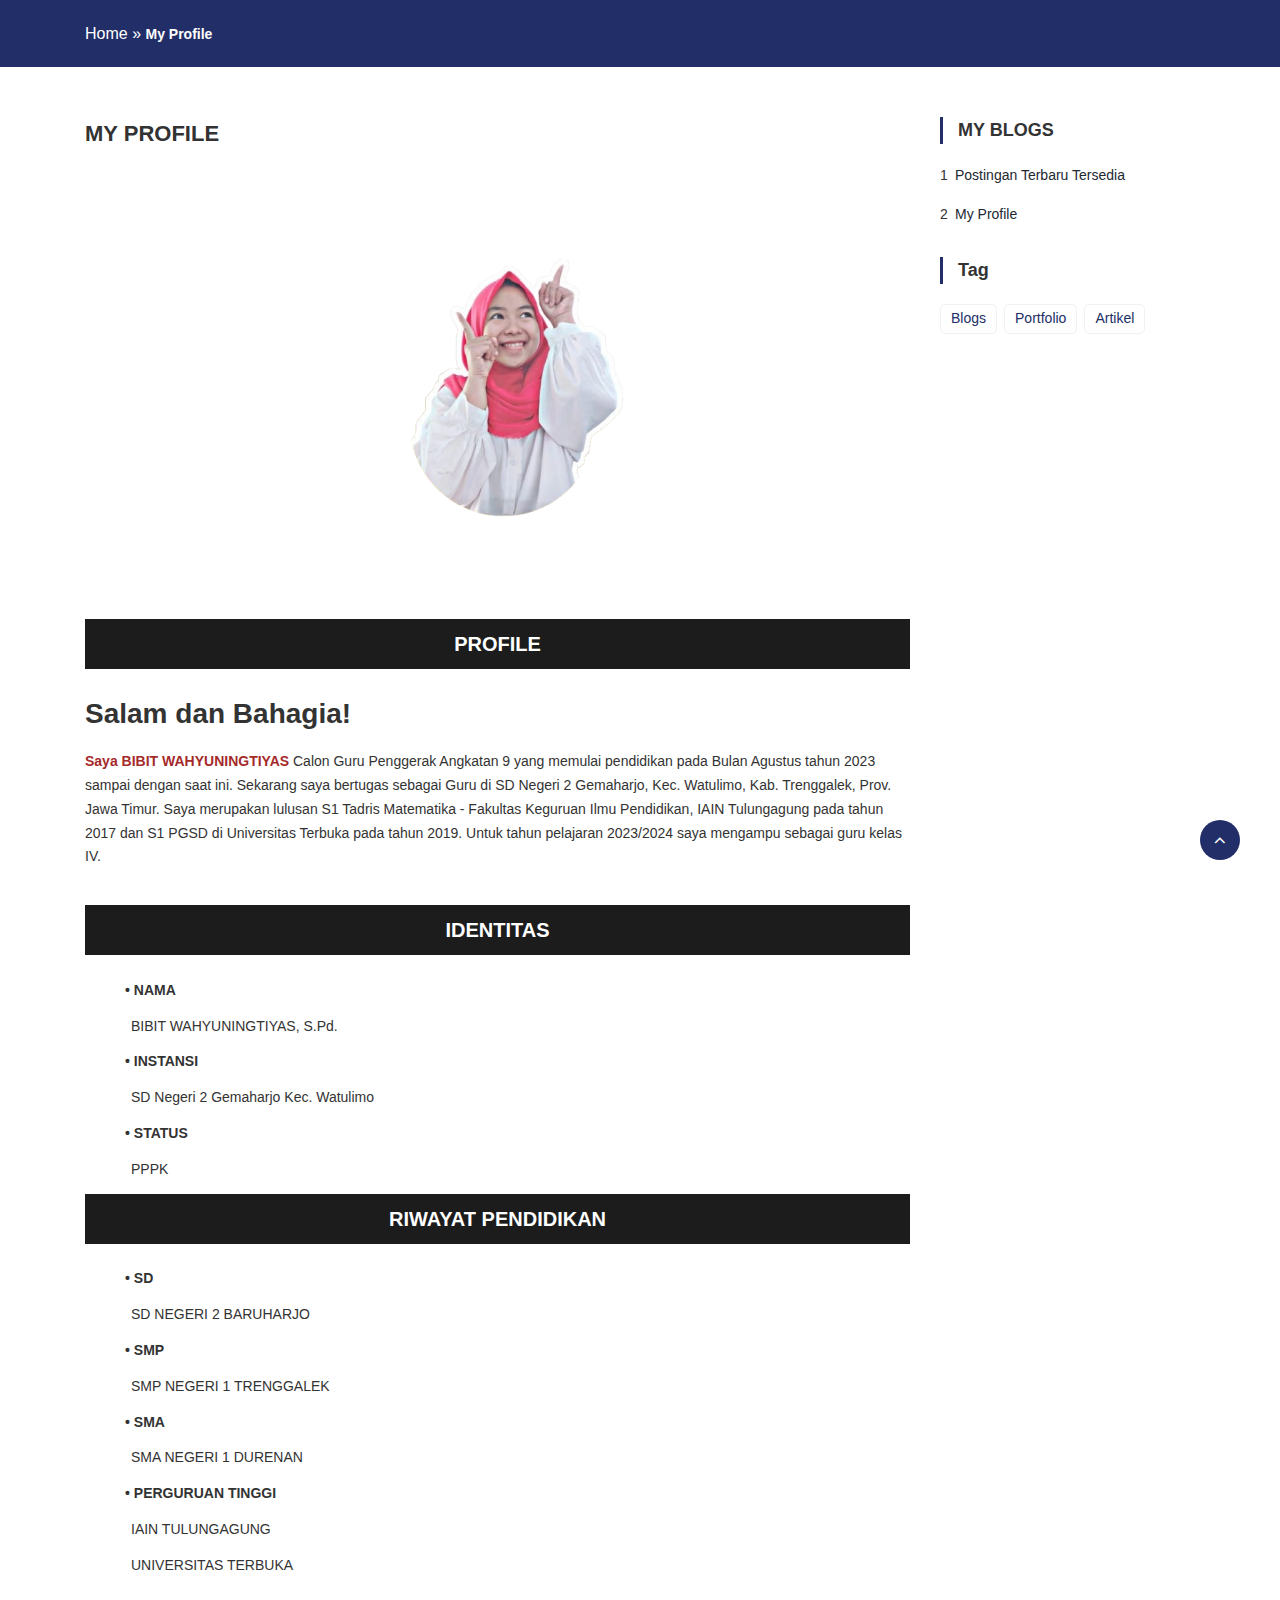
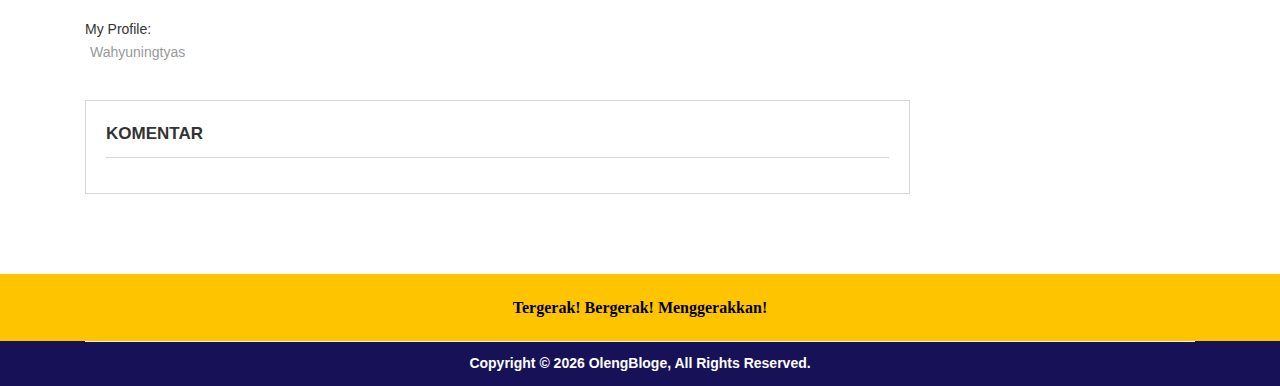
<file: profile/index.html>
<!DOCTYPE html>
<html lang="en">
  <head>
    <meta charset="UTF-8" />
    <meta http-equiv="X-UA-Compatible" content="IE=edge" />
    <meta name="viewport" content="width=device-width, initial-scale=1.0" />
    <title>MY PROFILE</title>
    <link rel="stylesheet" href="assets/css/style.css" />
    <div id="fb-root"></div>
    <script
      async
      defer
      crossorigin="anonymous"
      src="https://connect.facebook.net/id_ID/sdk.js#xfbml=1&version=v18.0&appId=3076419065804660&autoLogAppEvents=1"
      nonce="HyyUP90Z"
    ></script>
    <style>
      .education {
        display: flex;
        flex-wrap: wrap;
        justify-content: space-between;
      }

      .item {
        background-color: #fff;
        border-radius: 5px;
        box-shadow: 0 0 10px rgba(0, 0, 0, 0.1);
        padding: 20px;
        margin-bottom: 20px;
        width: calc(50% - 20px);
      }

      .item h3 {
        color: #333;
        font-size: 20px;
        margin-top: 0;
      }

      .item p {
        margin: 0 0 10px;
      }
    </style>
  </head>

  <body>
    <section class="page-title">
      <div class="container">
        <div class="row pt-20">
          <div class="col xl12 l12">
            <div id="breadcrumbs" class="mb-20">
              <a href="/index.html">Home</a>
              »
              <span class="breadcrumb_last" aria-current="page"
                >My Profile</span
              >
            </div>
          </div>
        </div>
      </div>
    </section>

    <main>
      <div class="container">
        <div class="row py-50">
          <div class="col xl9 l9 m12">
            <div class="contents">
              <article class="detail">
                <h1 class="title">MY PROFILE</h1>
                <div class="thumbnail">
                  <center>
                    <img
                      src="assets/imgs/profile.png"
                      alt="aku cantik"
                      style="width: 300px"
                    />
                  </center>
                </div>
                <div class="body">
                  <main
                    style="
                      background-color: rgba(28, 28, 28, 1);
                      color: white;
                      height: 50px;
                      display: flex;
                      align-items: center;
                    "
                  >
                    <h4 style="margin: auto">PROFILE</h4>
                  </main>
                  <br />
                  <strong><h2>Salam dan Bahagia!</h2></strong>
                  <p>
                    <span style="color: brown; font-weight: bold"
                      >Saya BIBIT WAHYUNINGTIYAS</span
                    >
                    Calon Guru Penggerak Angkatan 9 yang memulai pendidikan pada
                    Bulan Agustus tahun 2023 sampai dengan saat ini. Sekarang
                    saya bertugas sebagai Guru di SD Negeri 2 Gemaharjo, Kec.
                    Watulimo, Kab. Trenggalek, Prov. Jawa Timur. Saya merupakan
                    lulusan S1 Tadris Matematika - Fakultas Keguruan Ilmu
                    Pendidikan, IAIN Tulungagung pada tahun 2017 dan S1 PGSD di
                    Universitas Terbuka pada tahun 2019. Untuk tahun pelajaran
                    2023/2024 saya mengampu sebagai guru kelas IV.
                  </p>
                  <br />
                  <!--iDENTITAS-->

                  <main
                    style="
                      background-color: rgba(28, 28, 28, 1);
                      color: white;
                      height: 50px;
                      display: flex;
                      align-items: center;
                    "
                  >
                    <h4 style="margin: auto">IDENTITAS</h4>
                  </main>
                  <br />
                  <p style="margin-left: 40px; font-weight: bold">• NAMA</p>
                  <p style="margin-left: 46px">BIBIT WAHYUNINGTIYAS, S.Pd.</p>
                  <p style="margin-left: 40px; font-weight: bold">• INSTANSI</p>
                  <p style="margin-left: 46px">
                    SD Negeri 2 Gemaharjo Kec. Watulimo
                  </p>
                  <p style="margin-left: 40px; font-weight: bold">• STATUS</p>
                  <p style="margin-left: 46px">PPPK</p>

                  <!--Riwayat pendidikan-->
                  <main
                    style="
                      background-color: rgba(28, 28, 28, 1);
                      color: white;
                      height: 50px;
                      display: flex;
                      align-items: center;
                    "
                  >
                    <h4 style="margin: auto">RIWAYAT PENDIDIKAN</h4>
                  </main>
                  <br />
                  <p style="margin-left: 40px; font-weight: bold">• SD</p>
                  <p style="margin-left: 46px">SD NEGERI 2 BARUHARJO</p>
                  <p style="margin-left: 40px; font-weight: bold">• SMP</p>
                  <p style="margin-left: 46px">SMP NEGERI 1 TRENGGALEK</p>
                  <p style="margin-left: 40px; font-weight: bold">• SMA</p>
                  <p style="margin-left: 46px">SMA NEGERI 1 DURENAN</p>
                  <p style="margin-left: 40px; font-weight: bold">
                    • PERGURUAN TINGGI
                  </p>
                  <p style="margin-left: 46px">IAIN TULUNGAGUNG</p>
                  <p style="margin-left: 46px">UNIVERSITAS TERBUKA</p>


                </div>

                <ul class="category">
                  <span class="title">My Profile: </span>
                  <li>
                    <a href="mailto:nanda.pbnc@gmail.com">Wahyuningtyas</a>
                  </li>
                </ul>

                <div id="comments">
                  <h3 class="title">KOMENTAR</h3>
                  <div
                    loading="lazy"
                    class="fb-comments"
                    data-href="https://tinogustino.githubd.io/post/10272023522.html"
                    data-numposts="10"
                    data-width="100%"
                  ></div>
                </div>
              </article>
            </div>
          </div>

          <div class="col xl3 l3 m12">
            <aside class="sidebar">
              <div class="widget">
                <h3 class="title">MY BLOGS</h3>
                <ul class="recent-post">
                  <li>
                    <a href="/blog" target="_blank"
                      >Postingan Terbaru Tersedia</a
                    >
                  </li>
                  <li>
                    <a href="/index.html" target="_blank">My Profile</a>
                  </li>
                </ul>
              </div>
              <div class="widget">
                <h3 class="title">Tag</h3>
                <ul class="tagcloud">
                  <li><a href="/blog">Blogs</a></li>
                  <li><a href="/index.html">Portfolio</a></li>
                  <li><a href="/blog">Artikel</a></li>
                </ul>
              </div>
            </aside>
          </div>
        </div>
      </div>
    </main>
    <section class="page-title" style="background-color: rgb(255, 196, 0);">
      <div class="container">
        <div class="row pt-20">
          <div class="col xl12 l12">
            <center><div id="breadcrumbs" class="mb-20"><b
                ><p style="font-family: Geneva; color: black;">
                  Tergerak! Bergerak! Menggerakkan!
                </p></b</div></center>
          </div>
        </div>
      </div>
    </section>
    <section class="bottom"style="background-color: rgb(23, 18, 87); color: white">
      <div class="container">
        <div class="row">
          <div class="col xl12 l12">
            <div class="copyright text-center py-10">
              <b>Copyright </b>&copy;
              <script type="text/javascript">
                document.write(new Date().getFullYear());
              </script>
              <b>OlengBloge</b>, All Rights Reserved.
            </div>
          </div>
        </div>
      </div>
    </section>

    <div id="back-top" class="active">
      <span class="fa fa-angle-up"></span>
    </div>

    <!-- JavaScript -->
    <script src="assets/js/jquery.min.js"></script>
    <script src="assets/js/slick.min.js"></script>
    <script src="assets/js/main.js"></script>
  </body>
</html>
</file>
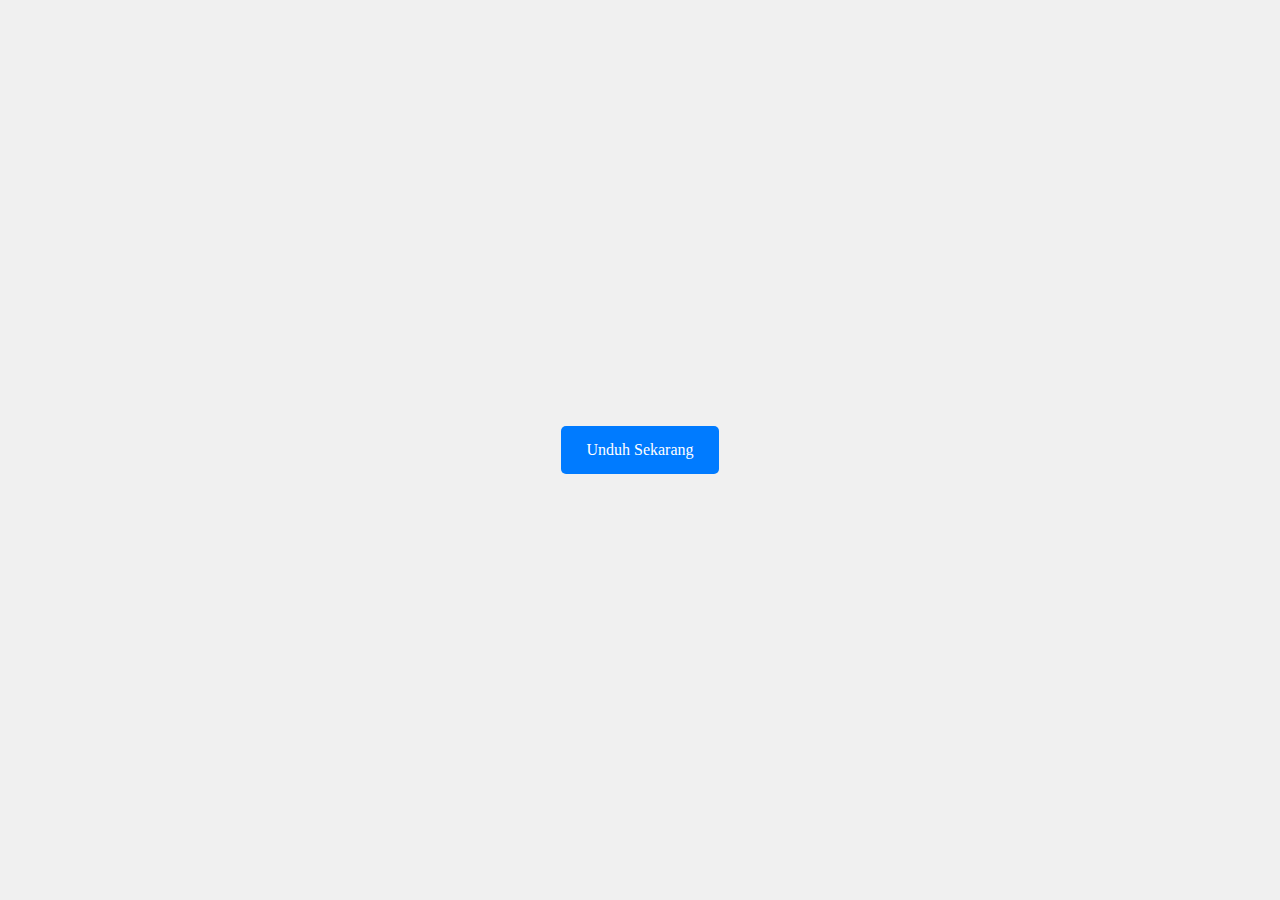
<file: download/tts-olengbloge.html>
<!DOCTYPE html>
<html lang="id">
<head>
    <meta charset="UTF-8">
    <meta name="viewport" content="width=device-width, initial-scale=1.0">
    <title>Tombol Unduh</title>
    <style>
        body {
            display: flex;
            justify-content: center;
            align-items: center;
            height: 100vh;
            margin: 0;
            background-color: #f0f0f0;
        }
        .download-button {
            display: inline-block;
            padding: 15px 25px;
            font-size: 16px;
            color: white;
            background-color: #007bff;
            text-align: center;
            text-decoration: none;
            border-radius: 5px;
            transition: background-color 0.3s;
        }
        .download-button:hover {
            background-color: #0056b3;
        }
    </style>
</head>
<body>
    <a href="https://www.mediafire.com/file/hyls1bqp91oypdq/apk_sign2004XrSTTs.apk/file" class="download-button">Unduh Sekarang</a>
</body>
</html>
</file>
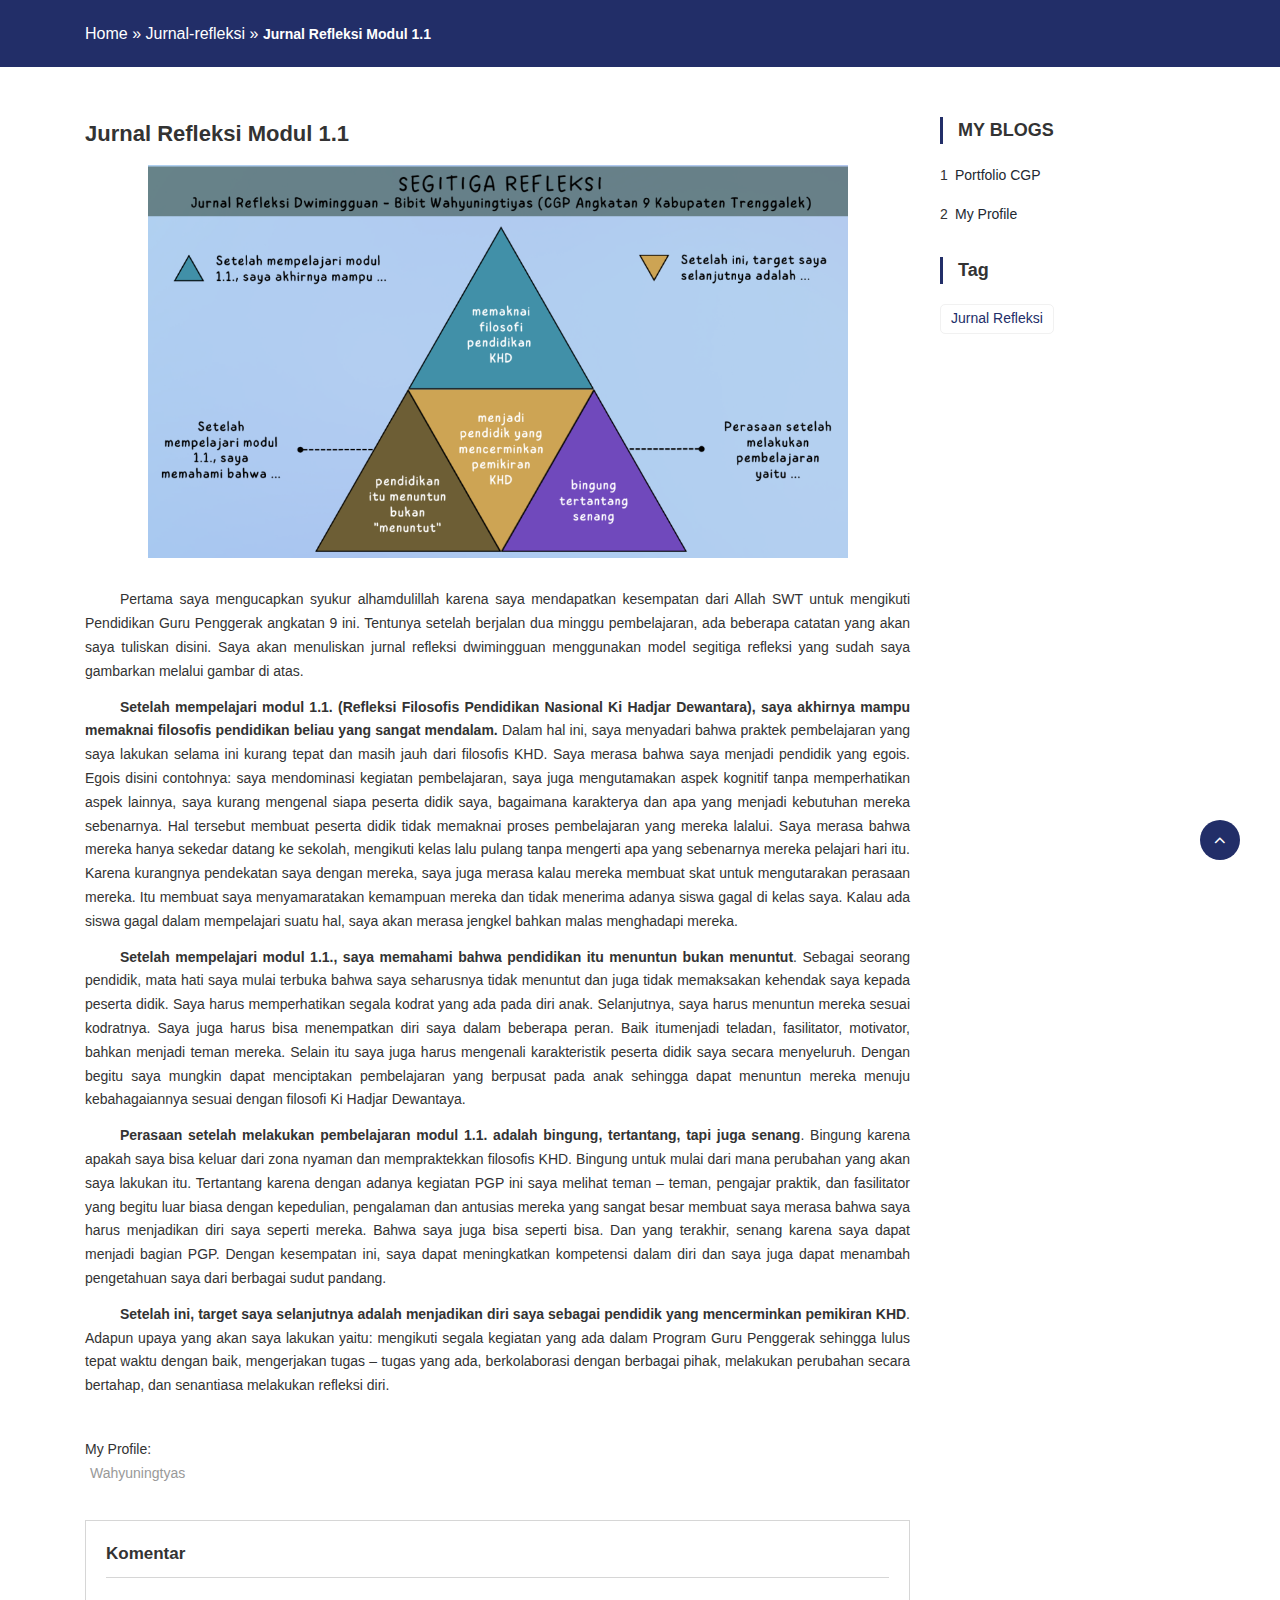
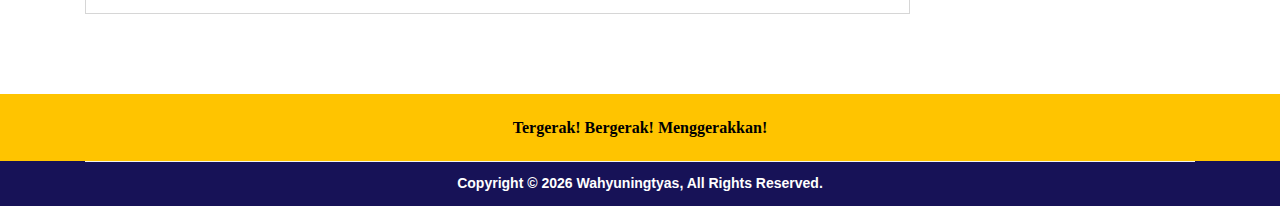
<file: jurnal-refleksi/post/jurnal-refleksi-module-1-1.html>
<!DOCTYPE html>
<html lang="en">
  <head>
    <meta charset="UTF-8" />
    <meta http-equiv="X-UA-Compatible" content="IE=edge" />
    <meta name="viewport" content="width=device-width, initial-scale=1.0" />
    <title>Jurnal Refleksi Modul 1.1
    </title>
    <link rel="icon" href="../../assets/images/avatar.png" type="image/x-icon">
    <link rel="stylesheet" href="assets/css/style.css" />
    <div id="fb-root"></div>
    <script
      async
      defer
      crossorigin="anonymous"
      src="https://connect.facebook.net/id_ID/sdk.js#xfbml=1&version=v18.0&appId=3076419065804660&autoLogAppEvents=1"
      nonce="HyyUP90Z"
    ></script>
   
  </head>

  <body>
    <section class="page-title">
      <div class="container">
        <div class="row pt-20">
          <div class="col xl12 l12">
            <div id="breadcrumbs" class="mb-20">
              <a href="/index.html">Home</a>
              »
              <a href="../index.html
              ">Jurnal-refleksi</a>
              »
              <span class="breadcrumb_last" aria-current="page"
                >Jurnal Refleksi Modul 1.1
                </span
              >
            </div>
          </div>
        </div>
      </div>
    </section>

    <main>
      <div class="container">
        <div class="row py-50">
          <div class="col xl9 l9 m12">
            <div class="contents">
              <article class="detail">
                <h1 class="title">Jurnal Refleksi Modul 1.1</h1>
                <div class="thumbnail">
                  <center>
                    <img
                      src="assets/image/1.1-jurnal-refleksi.png"
                      alt="aku cantik"
                      style="width: 700px"
                    />
                  </center>
                </div>
                <div class="body">

                  <p class="indented">Pertama saya mengucapkan syukur alhamdulillah karena saya mendapatkan kesempatan
                    dari Allah SWT untuk mengikuti Pendidikan Guru Penggerak angkatan 9 ini. Tentunya setelah
                    berjalan dua minggu pembelajaran, ada beberapa catatan yang akan saya tuliskan disini. Saya
                    akan menuliskan jurnal refleksi dwimingguan menggunakan model segitiga refleksi yang sudah
                    saya gambarkan melalui gambar di atas.</p>
                  
                    <p class="indented"><span class="bold">Setelah mempelajari modul 1.1. (Refleksi Filosofis Pendidikan Nasional Ki Hadjar
                      Dewantara), saya akhirnya mampu memaknai filosofis pendidikan beliau yang sangat
                      mendalam.</span> Dalam hal ini, saya menyadari bahwa praktek pembelajaran yang saya lakukan selama
                      ini kurang tepat dan masih jauh dari filosofis KHD. Saya merasa bahwa saya menjadi pendidik
                      yang egois. Egois disini contohnya: saya mendominasi kegiatan pembelajaran, saya juga
                      mengutamakan aspek kognitif tanpa memperhatikan aspek lainnya, saya kurang mengenal siapa
                      peserta didik saya, bagaimana karakterya dan apa yang menjadi kebutuhan mereka sebenarnya.
                      Hal tersebut membuat peserta didik tidak memaknai proses pembelajaran yang mereka lalalui.
                      Saya merasa bahwa mereka hanya sekedar datang ke sekolah, mengikuti kelas lalu pulang tanpa
                      mengerti apa yang sebenarnya mereka pelajari hari itu. Karena kurangnya pendekatan saya
                      dengan mereka, saya juga merasa kalau mereka membuat skat untuk mengutarakan perasaan
                      mereka. Itu membuat saya menyamaratakan kemampuan mereka dan tidak menerima adanya
                      siswa gagal di kelas saya. Kalau ada siswa gagal dalam mempelajari suatu hal, saya akan merasa
                      jengkel bahkan malas menghadapi mereka.</p>
                  <!--end-->
                  <p class="indented"><span class="bold">Setelah mempelajari modul 1.1., saya memahami bahwa pendidikan itu menuntun
                    bukan menuntut</span>. Sebagai seorang pendidik, mata hati saya mulai terbuka bahwa saya seharusnya
                    tidak menuntut dan juga tidak memaksakan kehendak saya kepada peserta didik. Saya harus
                    memperhatikan segala kodrat yang ada pada diri anak. Selanjutnya, saya harus menuntun mereka
                    sesuai kodratnya. Saya juga harus bisa menempatkan diri saya dalam beberapa peran. Baik itumenjadi teladan, fasilitator, motivator, bahkan menjadi teman mereka. Selain itu saya juga
                    harus mengenali karakteristik peserta didik saya secara menyeluruh. Dengan begitu saya
                    mungkin dapat menciptakan pembelajaran yang berpusat pada anak sehingga dapat menuntun
                    mereka menuju kebahagaiannya sesuai dengan filosofi Ki Hadjar Dewantaya.</p>
                    <p class="indented"><span class="bold">Perasaan setelah melakukan pembelajaran modul 1.1. adalah bingung, tertantang,
                      tapi juga senang</span>. Bingung karena apakah saya bisa keluar dari zona nyaman dan mempraktekkan
                      filosofis KHD. Bingung untuk mulai dari mana perubahan yang akan saya lakukan itu. Tertantang
                      karena dengan adanya kegiatan PGP ini saya melihat teman – teman, pengajar praktik, dan
                      fasilitator yang begitu luar biasa dengan kepedulian, pengalaman dan antusias mereka yang
                      sangat besar membuat saya merasa bahwa saya harus menjadikan diri saya seperti mereka.
                      Bahwa saya juga bisa seperti bisa. Dan yang terakhir, senang karena saya dapat menjadi bagian
                      PGP. Dengan kesempatan ini, saya dapat meningkatkan kompetensi dalam diri dan saya juga dapat
                      menambah pengetahuan saya dari berbagai sudut pandang.</p>
                      <p class="indented"><span class="bold">Setelah ini, target saya selanjutnya adalah menjadikan diri saya sebagai pendidik
                        yang mencerminkan pemikiran KHD</span>. Adapun upaya yang akan saya lakukan yaitu: mengikuti
                        segala kegiatan yang ada dalam Program Guru Penggerak sehingga lulus tepat waktu dengan baik,
                        mengerjakan tugas – tugas yang ada, berkolaborasi dengan berbagai pihak, melakukan perubahan
                        secara bertahap, dan senantiasa melakukan refleksi diri.</p>

                    <!---->
                </div>

                <ul class="category">
                  <span class="title">My Profile: </span>
                  <li>
                    <a href="mailto:nona.bramasta@gmail.com">Wahyuningtyas</a>
                  </li>
                </ul>

                <div id="comments">
                  <h3 class="title">Komentar</h3>
                  <div
                    loading="lazy"
                    class="fb-comments"
                    data-href="https://olengbloge.xcode.asia/post/jurnal-refleksi-module-1-1.html"
                    data-numposts="10"
                    data-width="100%"
                  ></div>
                </div>
              </article>
            </div>
          </div>

          <div class="col xl3 l3 m12">
            <aside class="sidebar">
              <div class="widget">
                <h3 class="title">MY BLOGS</h3>
                <ul class="recent-post">
                  <li>
                    <a href="/index.html" target="_blank"
                      >Portfolio CGP</a
                    >
                  </li>
                  <li>
                    <a href="/profile/" target="_blank">My Profile</a>
                  </li>
                </ul>
              </div>
              <div class="widget">
                <h3 class="title">Tag</h3>
                <ul class="tagcloud">
                  <li><a href="../index.html">Jurnal Refleksi</a></li>
                </ul>
              </div>
            </aside>
          </div>
        </div>
      </div>
    </main>
    <section class="page-title" style="background-color: rgb(255, 196, 0);">
      <div class="container">
        <div class="row pt-20">
          <div class="col xl12 l12">
            <center><div id="breadcrumbs" class="mb-20"><b
                ><p style="font-family: Geneva; color: black;">
                  Tergerak! Bergerak! Menggerakkan!
                </p></b</div></center>
          </div>
        </div>
      </div>
    </section>
    <section class="bottom"style="background-color: rgb(23, 18, 87); color: white">
      <div class="container">
        <div class="row">
          <div class="col xl12 l12">
            <div class="copyright text-center py-10">
              <b>Copyright </b>&copy;
              <script type="text/javascript">
                document.write(new Date().getFullYear());
              </script>
              <b>Wahyuningtyas</b>, All Rights Reserved.
            </div>
          </div>
        </div>
      </div>
    </section>

    <div id="back-top" class="active">
      <span class="fa fa-angle-up"></span>
    </div>

    <!-- JavaScript -->
    <script src="assets/js/jquery.min.js"></script>
    <script src="assets/js/slick.min.js"></script>
    <script src="assets/js/main.js"></script>
  </body>
</html>
</file>
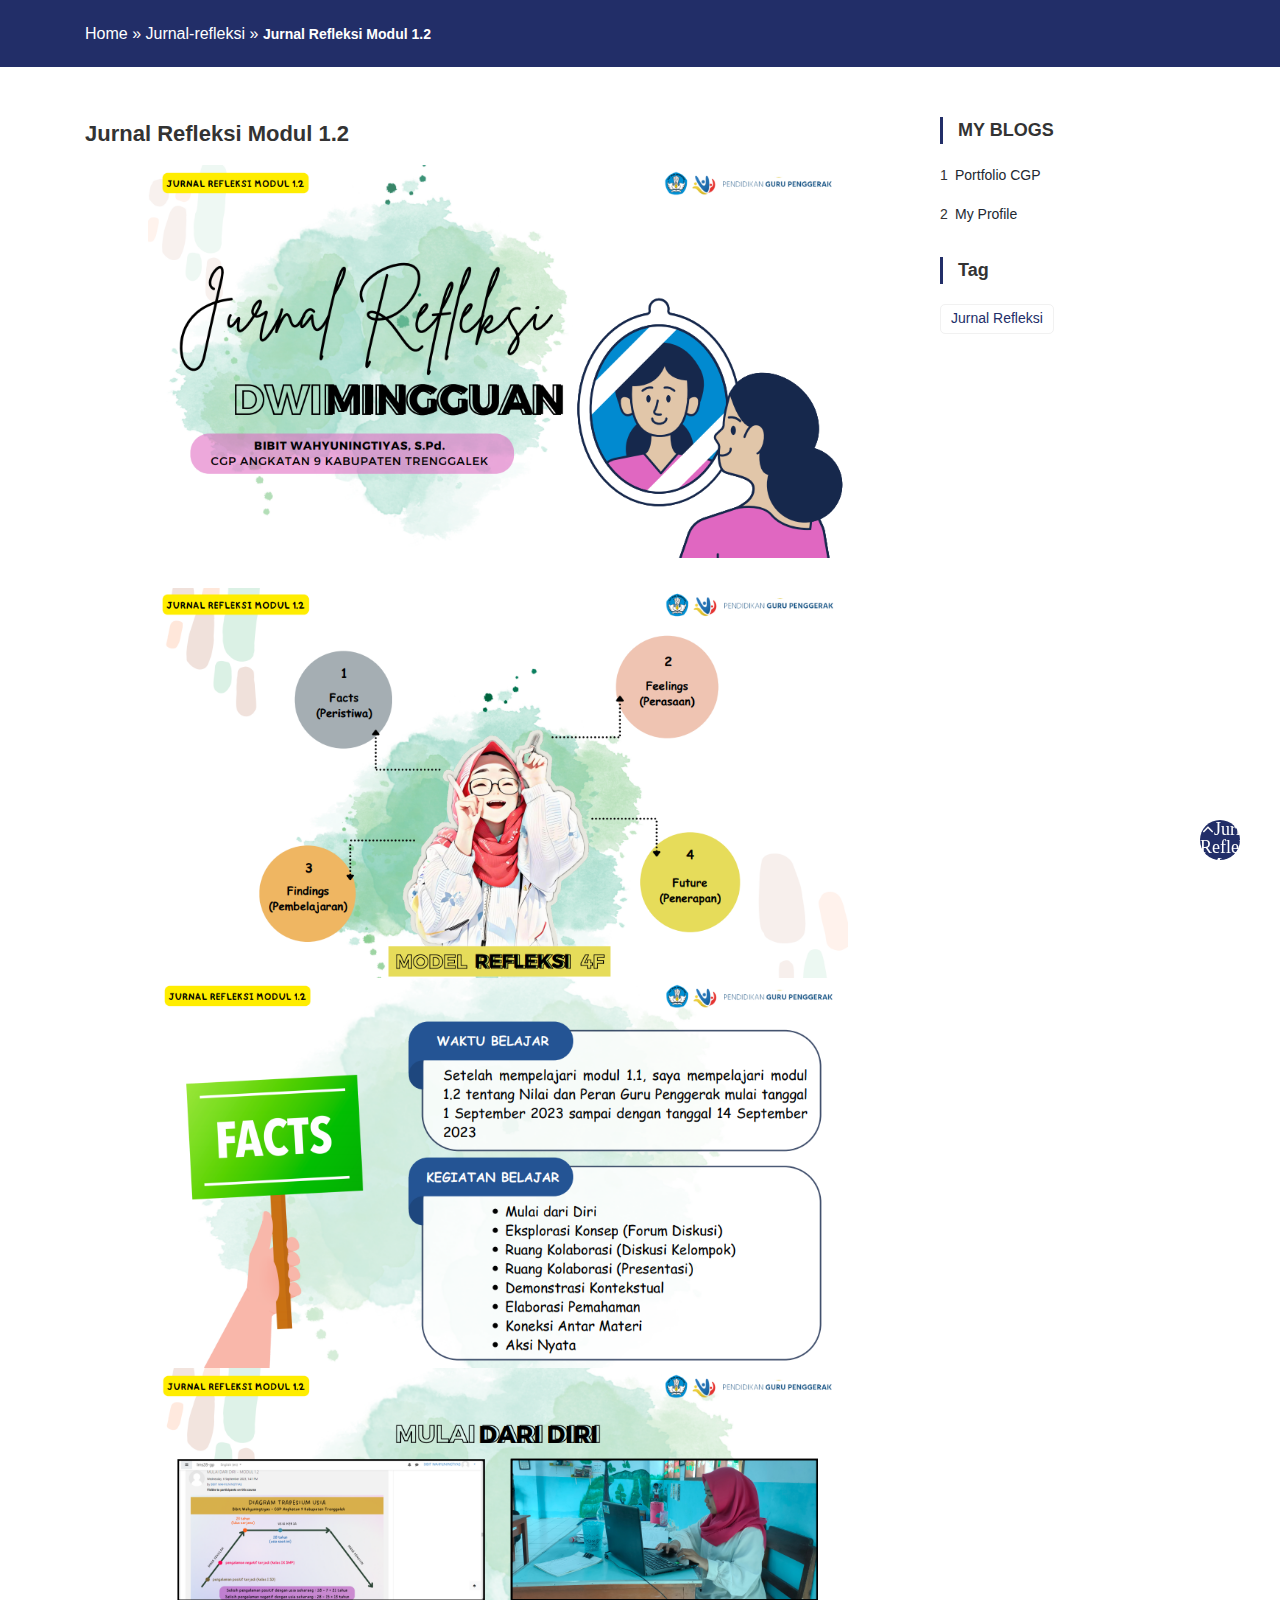
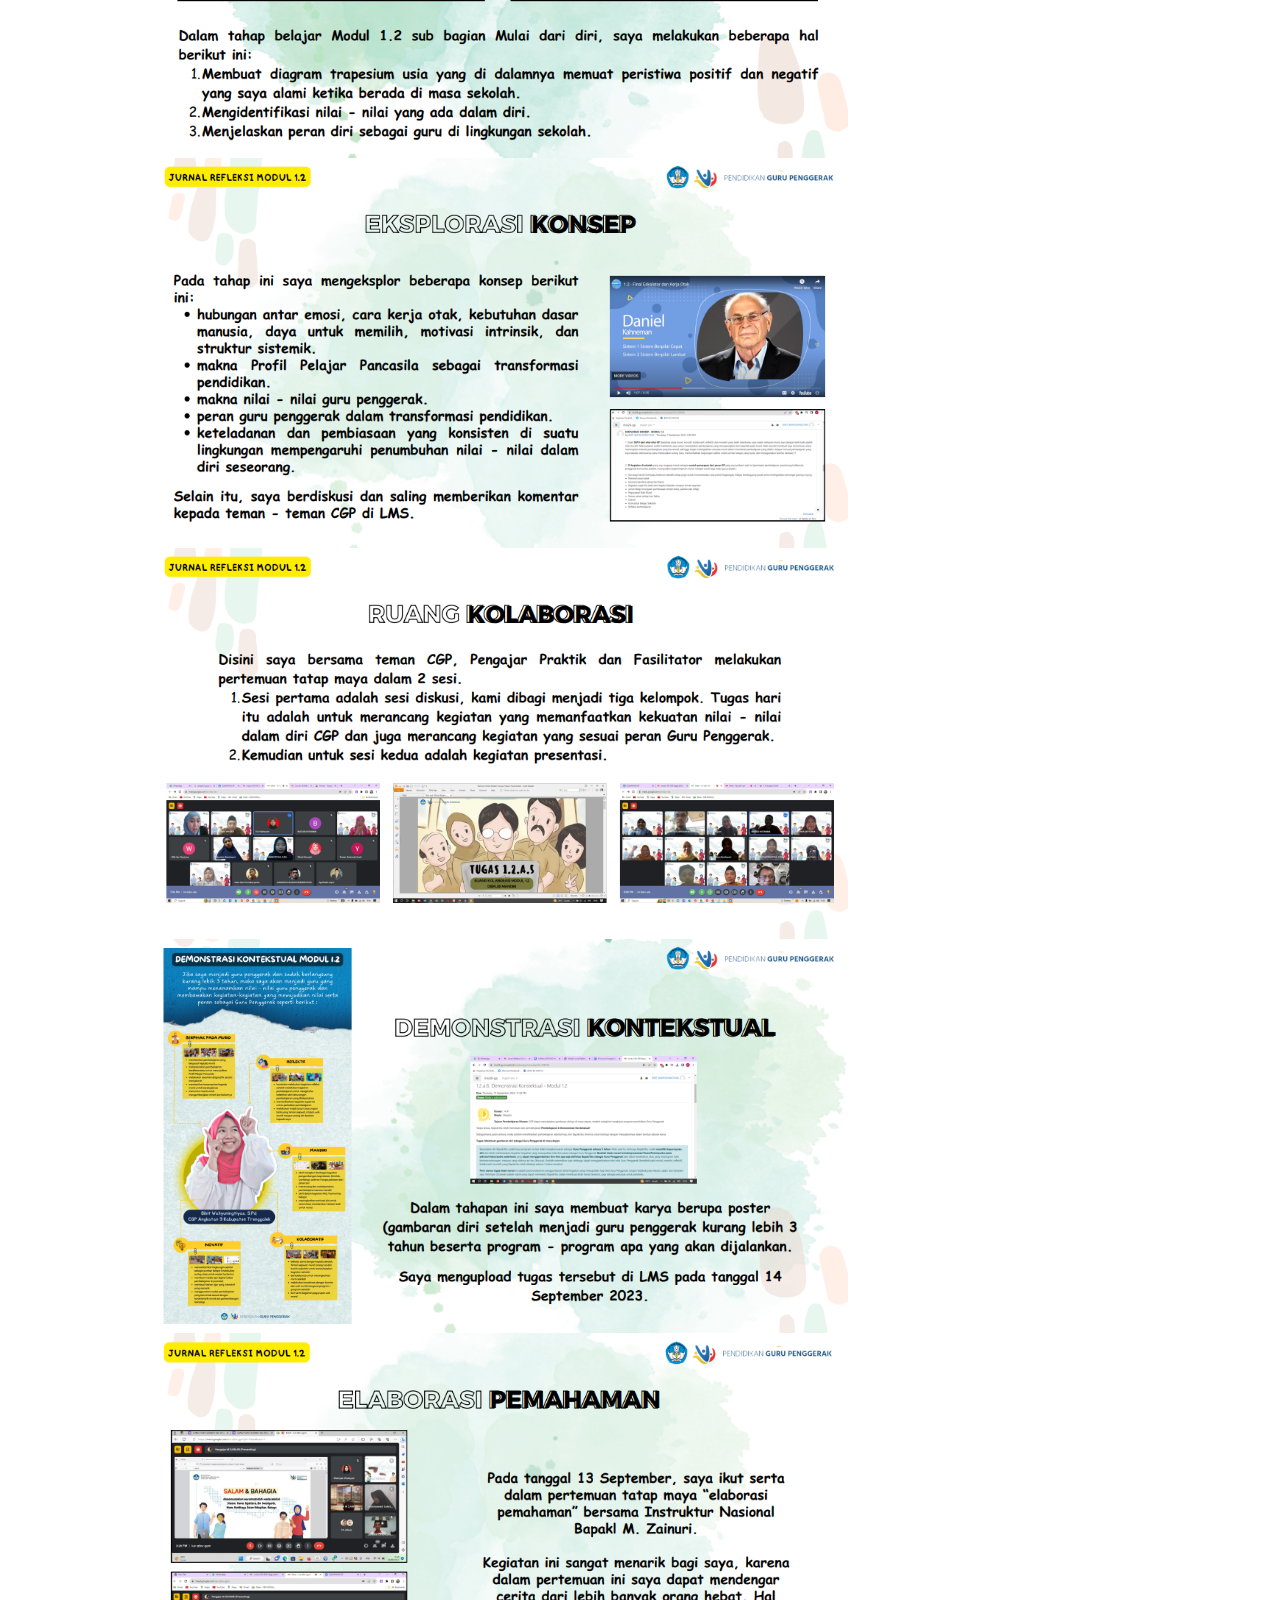
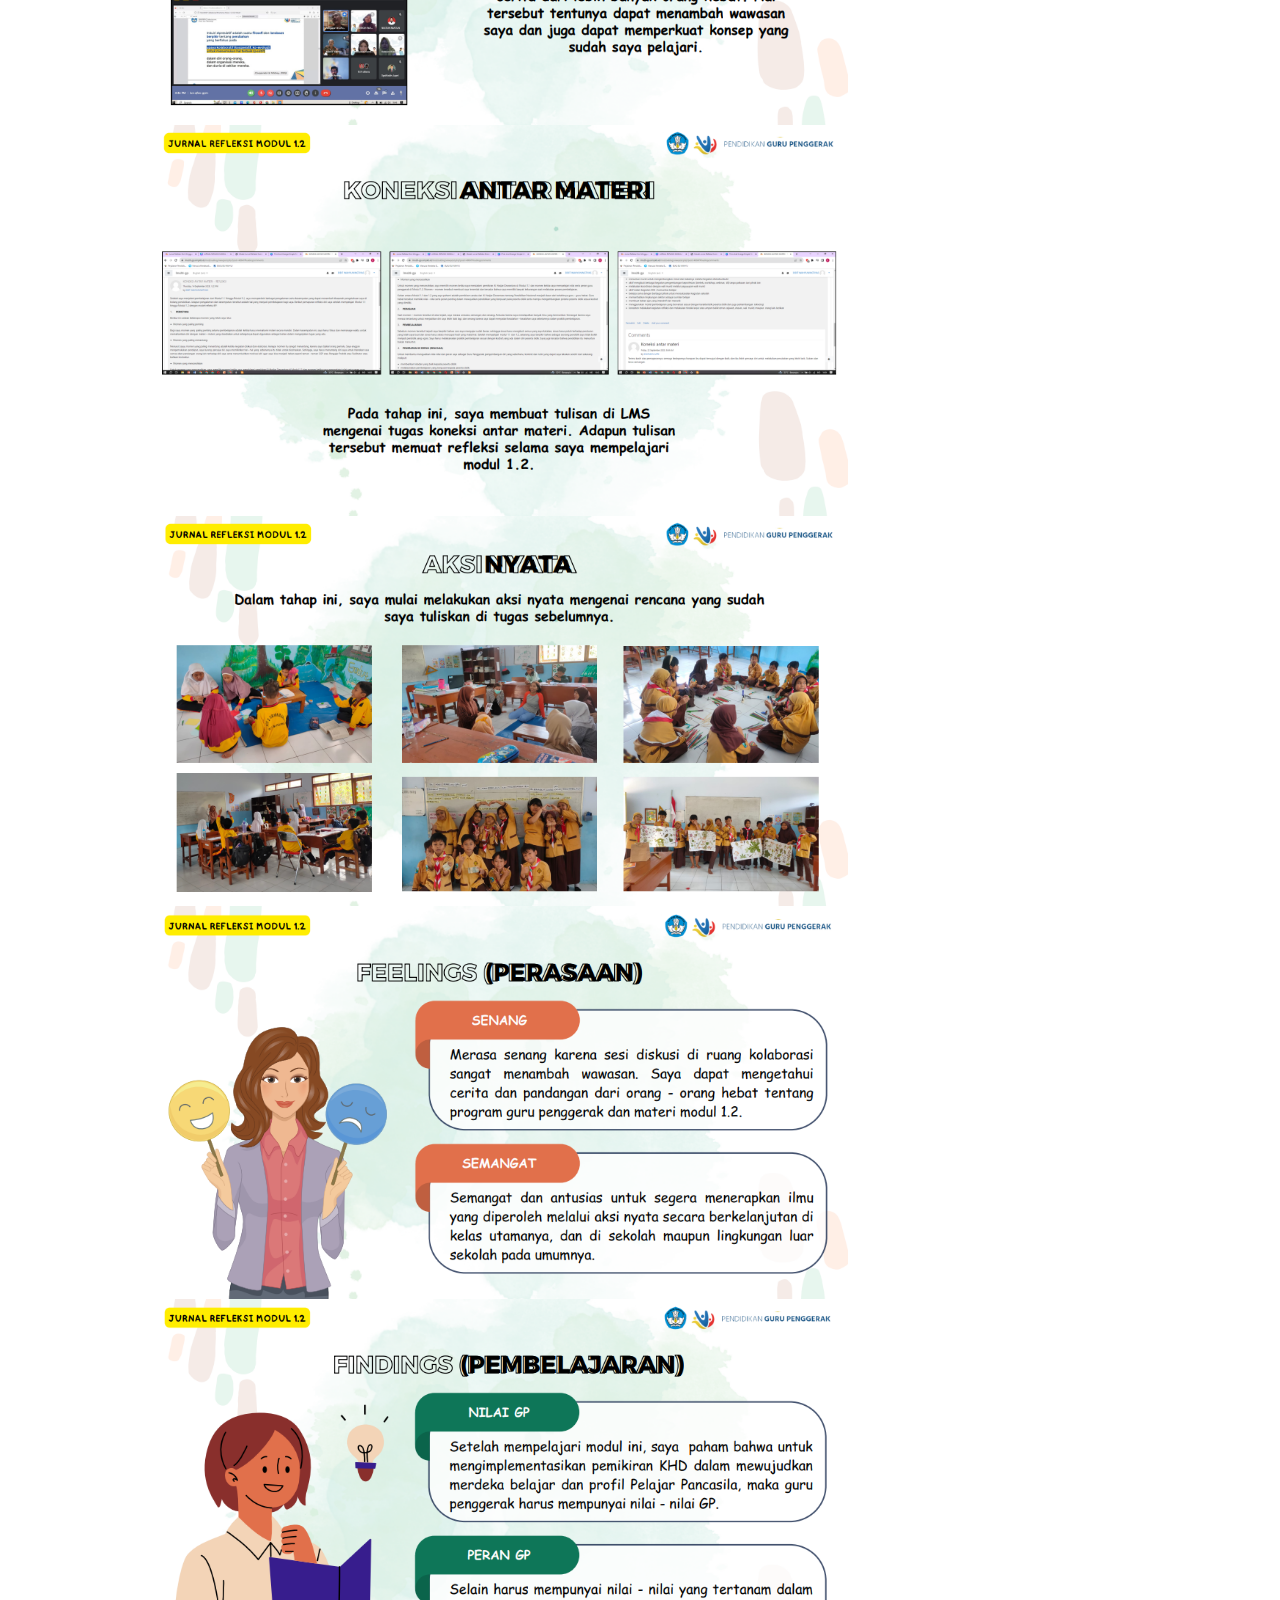
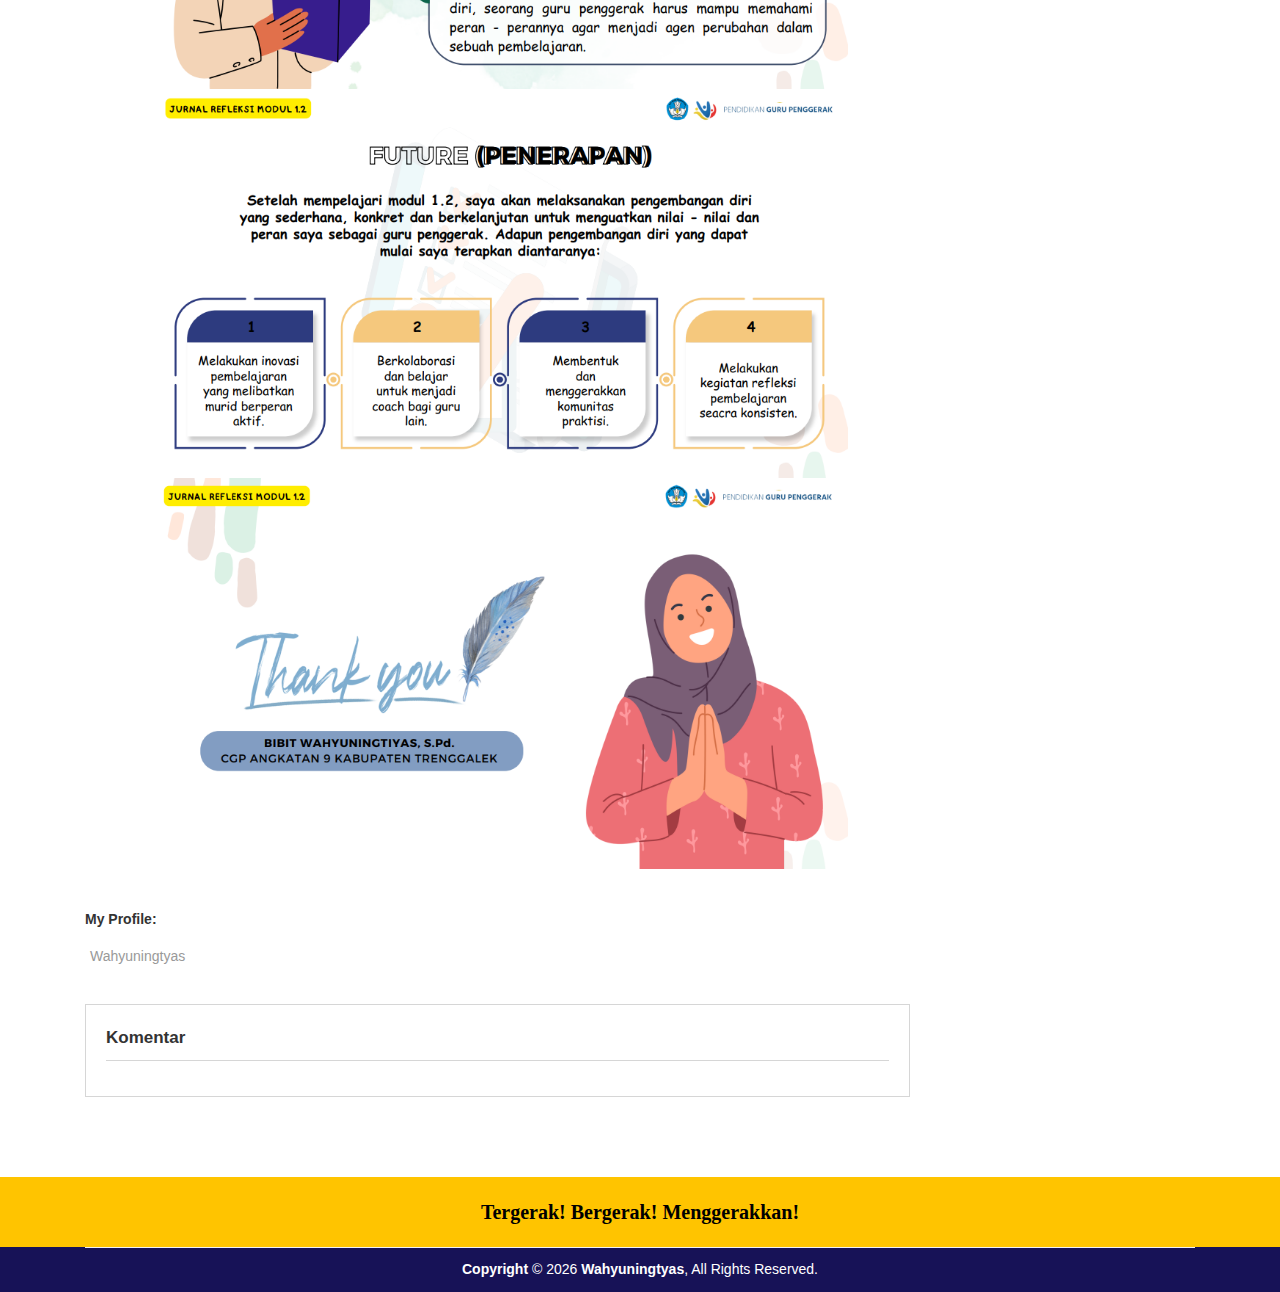
<file: jurnal-refleksi/post/jurnal-refleksi-module-1-2.html>
<!DOCTYPE html>
<html lang="en">
  <head>
    <meta charset="UTF-8" />
    <meta http-equiv="X-UA-Compatible" content="IE=edge" />
    <meta name="viewport" content="width=device-width, initial-scale=1.0" />
    <title>Jurnal Refleksi Modul 1.2</title>
    <link
      rel="icon"
      href="../../assets/images/avatar.png"
      type="image/x-icon"
    />
    <link rel="stylesheet" href="assets/css/style.css" />
    <div id="fb-root"></div>
    <script
      async
      defer
      crossorigin="anonymous"
      src="https://connect.facebook.net/id_ID/sdk.js#xfbml=1&version=v18.0&appId=3076419065804660&autoLogAppEvents=1"
      nonce="HyyUP90Z"
    ></script>
  </head>

  <body>
    <section class="page-title">
      <div class="container">
        <div class="row pt-20">
          <div class="col xl12 l12">
            <div id="breadcrumbs" class="mb-20">
              <a href="/index.html">Home</a>
              »
              <a
                href="../index.html
              "
                >Jurnal-refleksi</a
              >
              »
              <span class="breadcrumb_last" aria-current="page"
                >Jurnal Refleksi Modul 1.2
              </span>
            </div>
          </div>
        </div>
      </div>
    </section>

    <main>
      <div class="container">
        <div class="row py-50">
          <div class="col xl9 l9 m12">
            <div class="contents">
              <article class="detail">
                <h1 class="title" id="paragraf2"></h1>
                <div class="thumbnail">
                  <center>
                    <img
                      src="assets/image/image1.2-1.png"
                      alt="aku cantik"
                      style="width: 700px"
                    />
                  </center>
                </div>
                <div class="body">
                  <center>
                    <img
                      src="assets/image/image1.2-2.png"
                      alt="aku cantik"
                      style="width: 700px"
                    />
                    <img
                      src="assets/image/image1.2-3.png"
                      alt="aku cantik"
                      style="width: 700px"
                    />
                    <img
                      src="assets/image/image1.2-4.png"
                      alt="aku cantik"
                      style="width: 700px"
                    />
                    <img
                      src="assets/image/image1.2-5.png"
                      alt="aku cantik"
                      style="width: 700px"
                    />
                    <img
                      src="assets/image/image1.2-6.png"
                      alt="aku cantik"
                      style="width: 700px"
                    />
                    <img
                      src="assets/image/image1.2-7.png"
                      alt="aku cantik"
                      style="width: 700px"
                    />
                    <img
                      src="assets/image/image1.2-8.png"
                      alt="aku cantik"
                      style="width: 700px"
                    />
                    <img
                      src="assets/image/image1.2-9.png"
                      alt="aku cantik"
                      style="width: 700px"
                    />
                    <img
                      src="assets/image/image1.2-10.png"
                      alt="aku cantik"
                      style="width: 700px"
                    />
                    <img
                      src="assets/image/image1.2-11.png"
                      alt="aku cantik"
                      style="width: 700px"
                    />
                    <img
                      src="assets/image/image1.2-12.png"
                      alt="aku cantik"
                      style="width: 700px"
                    />
                    <img
                      src="assets/image/image1.2-13.png"
                      alt="aku cantik"
                      style="width: 700px"
                    />
                    <img
                      src="assets/image/image1.2-14.png"
                      alt="aku cantik"
                      style="width: 700px"
                    />
                  </center>
                  <!---->
                </div>

                <ul class="category">
                  <h4 class="title">My Profile:</h4>
                  <li>
                    <a href="mailto:nona.bramasta@gmail.com">Wahyuningtyas</a>
                  </li>
                </ul>

                <div id="comments">
                  <h3 class="title">Komentar</h3>
                  <div
                    loading="lazy"
                    class="fb-comments"
                    data-href="https://olengbloge.xcode.asia/post/jurnal-refleksi-module-1-1.html"
                    data-numposts="10"
                    data-width="100%"
                  ></div>
                </div>
              </article>
            </div>
          </div>

          <div class="col xl3 l3 m12">
            <aside class="sidebar">
              <div class="widget">
                <h3 class="title">MY BLOGS</h3>
                <ul class="recent-post">
                  <li>
                    <a href="/index.html" target="_blank">Portfolio CGP</a>
                  </li>
                  <li>
                    <a href="/profile/" target="_blank">My Profile</a>
                  </li>
                </ul>
              </div>
              <div class="widget">
                <h3 class="title">Tag</h3>
                <ul class="tagcloud">
                  <li><a href="../index.html">Jurnal Refleksi</a></li>
                </ul>
              </div>
            </aside>
          </div>
        </div>
      </div>
    </main>
    <section class="page-title" style="background-color: rgb(255, 196, 0)">
      <div class="container">
        <div class="row pt-20">
          <div class="col xl12 l12">
            <center>
              <div id="breadcrumbs" class="mb-20">
                <b
                  ><h4 style="font-family: Geneva; color: black">
                    Tergerak! Bergerak! Menggerakkan!
                  </h4></b
                >
              </div>
            </center>
          </div>
        </div>
      </div>
    </section>
    <section
      class="bottom"
      style="background-color: rgb(23, 18, 87); color: white"
    >
      <div class="container">
        <div class="row">
          <div class="col xl12 l12">
            <div class="copyright text-center py-10">
              <b>Copyright </b>&copy;
              <script type="text/javascript">
                document.write(new Date().getFullYear());
              </script>
              <b>Wahyuningtyas</b>, All Rights Reserved.
            </div>
          </div>
        </div>
      </div>
    </section>

    <div id="back-top" class="active">
      <span class="fa fa-angle-up"></span>
    </div>

    <!-- JavaScript -->
    <script>
      // Mendapatkan semua elemen <p> dan <span> dengan menggunakan querySelectorAll
      var elements = document.querySelectorAll("p, h1, span");

      // Membuat teks baru
      var updatedText = "Jurnal Refleksi Modul 1.2";

      // Loop melalui setiap elemen dan mengubah kontennya
      elements.forEach(function (element) {
        element.textContent = updatedText;
      });
    </script>
    <script src="assets/js/jquery.min.js"></script>
    <script src="assets/js/slick.min.js"></script>
    <script src="assets/js/main.js"></script>
  </body>
</html>
</file>
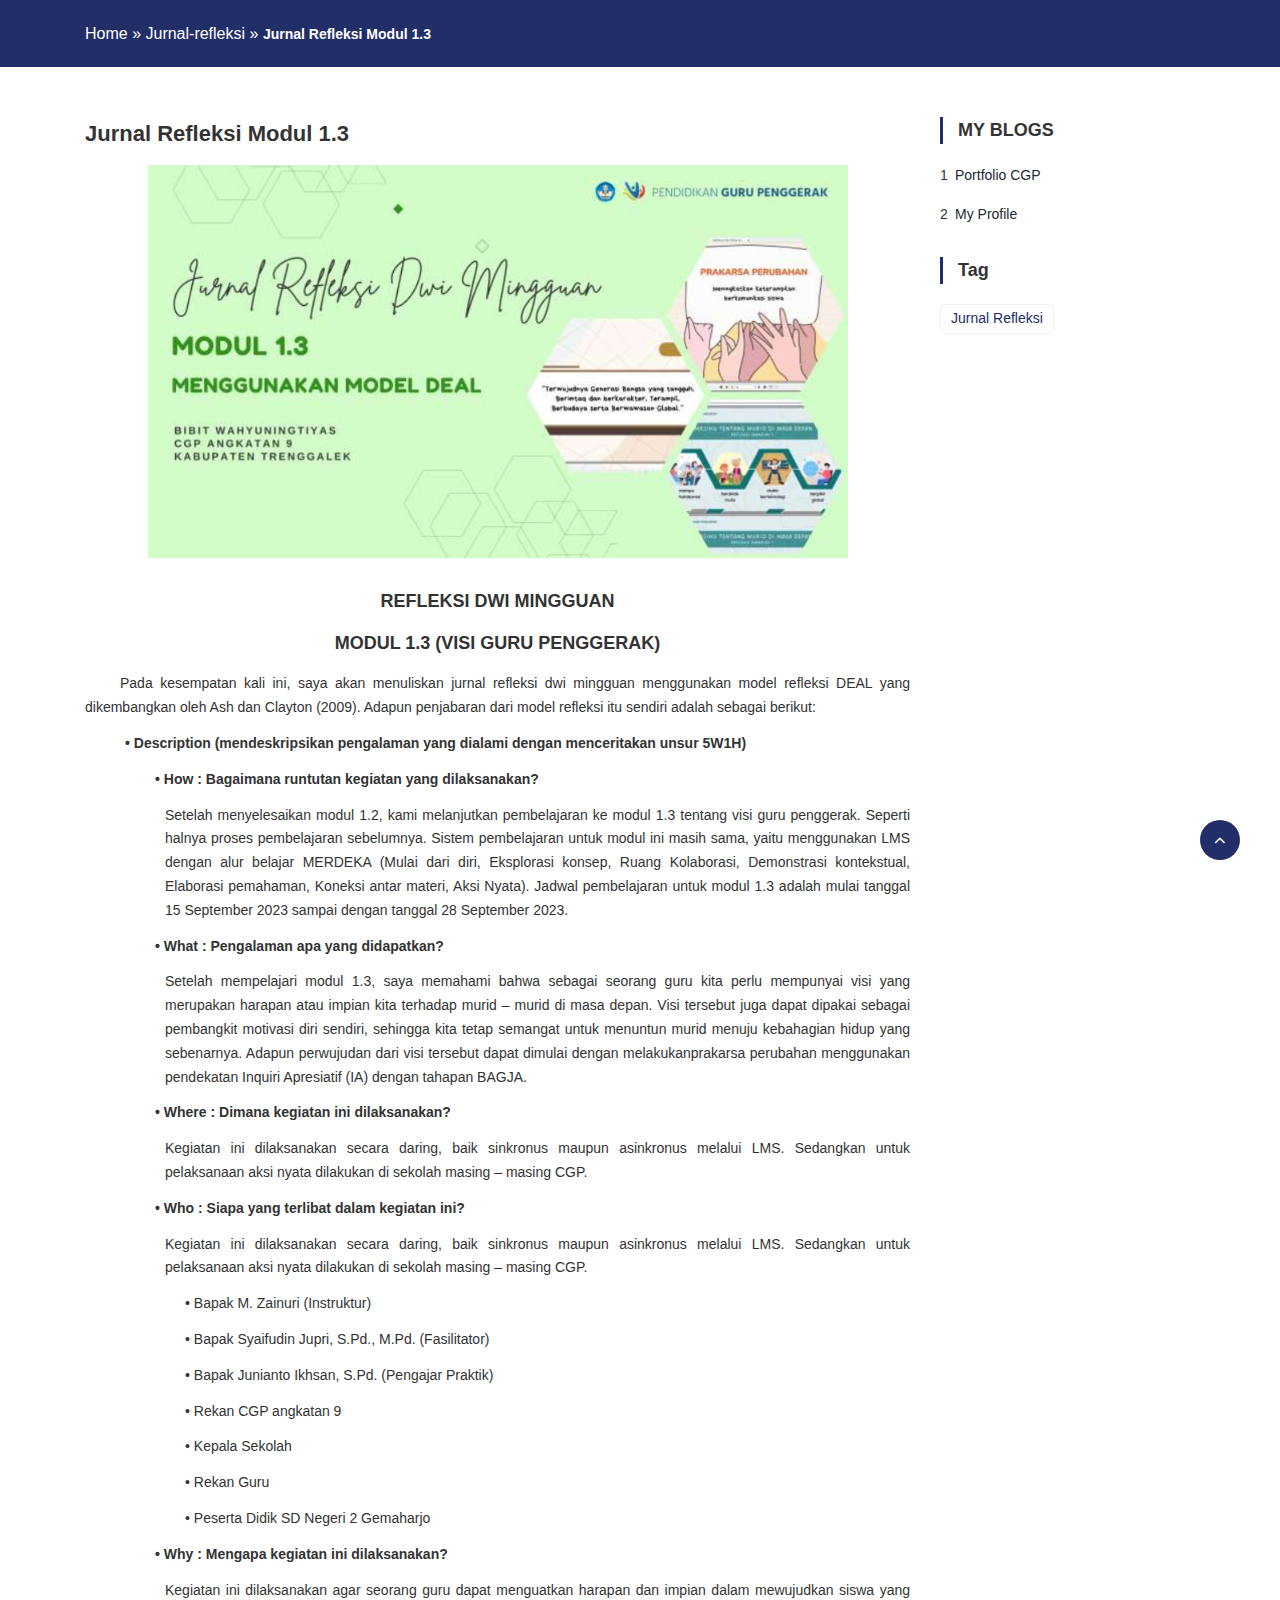
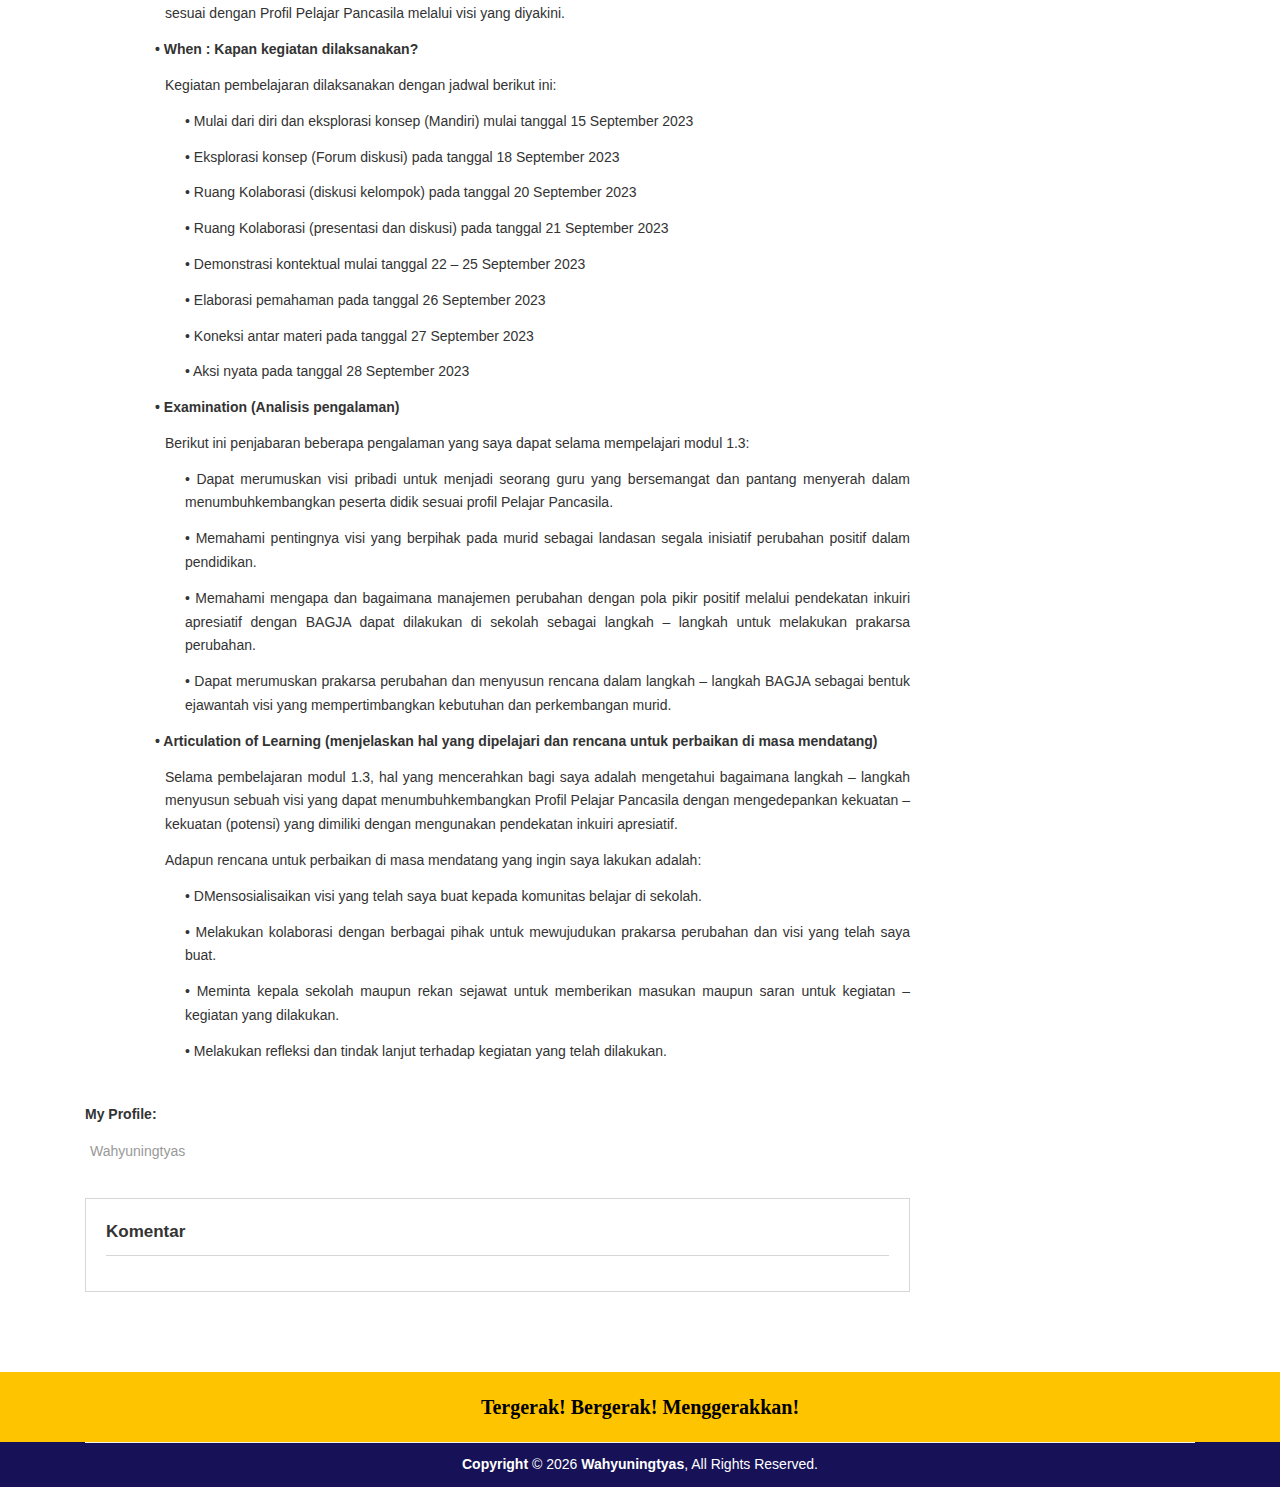
<file: jurnal-refleksi/post/jurnal-refleksi-module-1-3.html>
<!DOCTYPE html>
<html lang="en">
  <head>
    <meta charset="UTF-8" />
    <meta http-equiv="X-UA-Compatible" content="IE=edge" />
    <meta name="viewport" content="width=device-width, initial-scale=1.0" />
    <title>Jurnal Refleksi Modul 1.3</title>
    <link
      rel="icon"
      href="../../assets/images/avatar.png"
      type="image/x-icon"
    />
    <link rel="stylesheet" href="assets/css/style.css" />
    <div id="fb-root"></div>
    <script
      async
      defer
      crossorigin="anonymous"
      src="https://connect.facebook.net/id_ID/sdk.js#xfbml=1&version=v18.0&appId=3076419065804660&autoLogAppEvents=1"
      nonce="HyyUP90Z"
    ></script>
  </head>

  <body>
    <section class="page-title">
      <div class="container">
        <div class="row pt-20">
          <div class="col xl12 l12">
            <div id="breadcrumbs" class="mb-20">
              <a href="/index.html">Home</a>
              »
              <a
                href="../index.html
              "
                >Jurnal-refleksi</a
              >
              »
              <span class="breadcrumb_last" aria-current="page"
                >Jurnal Refleksi Modul 1.3
              </span>
            </div>
          </div>
        </div>
      </div>
    </section>

    <main>
      <div class="container">
        <div class="row py-50">
          <div class="col xl9 l9 m12">
            <div class="contents">
              <article class="detail">
                <h1 class="title">Jurnal Refleksi Modul 1.3</h1>
                <div class="thumbnail">
                  <center>
                    <img
                      src="assets/image/module 1.3.png"
                      alt="aku cantik"
                      style="width: 700px"
                    />
                  </center>
                </div>
                <div class="body">
                  <h5 style="font-weight: bold; text-align: center">
                    REFLEKSI DWI MINGGUAN
                  </h5>
                  <h5 style="font-weight: bold; text-align: center">
                    MODUL 1.3 (VISI GURU PENGGERAK)
                  </h5>
                  <p class="indented">
                    Pada kesempatan kali ini, saya akan menuliskan jurnal
                    refleksi dwi mingguan menggunakan model refleksi DEAL yang
                    dikembangkan oleh Ash dan Clayton (2009). Adapun penjabaran
                    dari model refleksi itu sendiri adalah sebagai berikut:
                  </p>
                  <p class="indented2">
                    <span class="bold"
                      >• Description (mendeskripsikan pengalaman yang dialami
                      dengan menceritakan unsur 5W1H)</span
                    >
                  </p>
                  <!---->
                  <p class="indented3">
                    <span class="bold"
                      >• How : Bagaimana runtutan kegiatan yang
                      dilaksanakan?</span
                    >
                  </p>
                  <p class="indented4">
                    Setelah menyelesaikan modul 1.2, kami melanjutkan
                    pembelajaran ke modul 1.3 tentang visi guru penggerak.
                    Seperti halnya proses pembelajaran sebelumnya. Sistem
                    pembelajaran untuk modul ini masih sama, yaitu menggunakan
                    LMS dengan alur belajar MERDEKA (Mulai dari diri, Eksplorasi
                    konsep, Ruang Kolaborasi, Demonstrasi kontekstual, Elaborasi
                    pemahaman, Koneksi antar materi, Aksi Nyata). Jadwal
                    pembelajaran untuk modul 1.3 adalah mulai tanggal 15
                    September 2023 sampai dengan tanggal 28 September 2023.
                  </p>
                  <p class="indented3">
                    <span class="bold"
                      >• What : Pengalaman apa yang didapatkan?</span
                    >
                  </p>
                  <p class="indented4">
                    Setelah mempelajari modul 1.3, saya memahami bahwa sebagai
                    seorang guru kita perlu mempunyai visi yang merupakan
                    harapan atau impian kita terhadap murid – murid di masa
                    depan. Visi tersebut juga dapat dipakai sebagai pembangkit
                    motivasi diri sendiri, sehingga kita tetap semangat untuk
                    menuntun murid menuju kebahagian hidup yang sebenarnya.
                    Adapun perwujudan dari visi tersebut dapat dimulai dengan
                    melakukanprakarsa perubahan menggunakan pendekatan Inquiri
                    Apresiatif (IA) dengan tahapan BAGJA.
                  </p>
                  <p class="indented3">
                    <span class="bold"
                      >• Where : Dimana kegiatan ini dilaksanakan?</span
                    >
                  </p>
                  <p class="indented4">
                    Kegiatan ini dilaksanakan secara daring, baik sinkronus
                    maupun asinkronus melalui LMS. Sedangkan untuk pelaksanaan
                    aksi nyata dilakukan di sekolah masing – masing CGP.
                  </p>
                  <p class="indented3">
                    <span class="bold"
                      >• Who : Siapa yang terlibat dalam kegiatan ini?</span
                    >
                  </p>
                  <p class="indented4">
                    Kegiatan ini dilaksanakan secara daring, baik sinkronus
                    maupun asinkronus melalui LMS. Sedangkan untuk pelaksanaan
                    aksi nyata dilakukan di sekolah masing – masing CGP.
                  </p>
                  <p class="indented5">• Bapak M. Zainuri (Instruktur)</p>
                  <p class="indented5">
                    • Bapak Syaifudin Jupri, S.Pd., M.Pd. (Fasilitator)
                  </p>
                  <p class="indented5">
                    • Bapak Junianto Ikhsan, S.Pd. (Pengajar Praktik)
                  </p>
                  <p class="indented5">• Rekan CGP angkatan 9</p>
                  <p class="indented5">• Kepala Sekolah</p>
                  <p class="indented5">• Rekan Guru</p>
                  <p class="indented5">• Peserta Didik SD Negeri 2 Gemaharjo</p>
                  <p class="indented3">
                    <span class="bold"
                      >• Why : Mengapa kegiatan ini dilaksanakan?</span
                    >
                  </p>
                  <p class="indented4">
                    Kegiatan ini dilaksanakan agar seorang guru dapat menguatkan
                    harapan dan impian dalam mewujudkan siswa yang sesuai dengan
                    Profil Pelajar Pancasila melalui visi yang diyakini.
                  </p>
                  <p class="indented3">
                    <span class="bold"
                      >• When : Kapan kegiatan dilaksanakan?</span
                    >
                  </p>
                  <p class="indented4">
                    Kegiatan pembelajaran dilaksanakan dengan jadwal berikut
                    ini:
                  </p>
                  <p class="indented5">
                    • Mulai dari diri dan eksplorasi konsep (Mandiri) mulai
                    tanggal 15 September 2023
                  </p>
                  <p class="indented5">
                    • Eksplorasi konsep (Forum diskusi) pada tanggal 18
                    September 2023
                  </p>
                  <p class="indented5">
                    • Ruang Kolaborasi (diskusi kelompok) pada tanggal 20
                    September 2023
                  </p>
                  <p class="indented5">
                    • Ruang Kolaborasi (presentasi dan diskusi) pada tanggal 21
                    September 2023
                  </p>
                  <p class="indented5">
                    • Demonstrasi kontektual mulai tanggal 22 – 25 September
                    2023
                  </p>
                  <p class="indented5">
                    • Elaborasi pemahaman pada tanggal 26 September 2023
                  </p>
                  <p class="indented5">
                    • Koneksi antar materi pada tanggal 27 September 2023
                  </p>
                  <p class="indented5">
                    • Aksi nyata pada tanggal 28 September 2023
                  </p>
                  <p class="indented3">
                    <span class="bold"
                      >• Examination (Analisis pengalaman)</span
                    >
                  </p>
                  <p class="indented4">
                    Berikut ini penjabaran beberapa pengalaman yang saya dapat
                    selama mempelajari modul 1.3:
                  </p>
                  <p class="indented5">
                    • Dapat merumuskan visi pribadi untuk menjadi seorang guru
                    yang bersemangat dan pantang menyerah dalam
                    menumbuhkembangkan peserta didik sesuai profil Pelajar
                    Pancasila.
                  </p>
                  <p class="indented5">
                    • Memahami pentingnya visi yang berpihak pada murid sebagai
                    landasan segala inisiatif perubahan positif dalam
                    pendidikan.
                  </p>
                  <p class="indented5">
                    • Memahami mengapa dan bagaimana manajemen perubahan dengan
                    pola pikir positif melalui pendekatan inkuiri apresiatif
                    dengan BAGJA dapat dilakukan di sekolah sebagai langkah –
                    langkah untuk melakukan prakarsa perubahan.
                  </p>
                  <p class="indented5">
                    • Dapat merumuskan prakarsa perubahan dan menyusun rencana
                    dalam langkah – langkah BAGJA sebagai bentuk ejawantah visi
                    yang mempertimbangkan kebutuhan dan perkembangan murid.
                  </p>
                  <p class="indented3">
                    <span class="bold"
                      >• Articulation of Learning (menjelaskan hal yang
                      dipelajari dan rencana untuk perbaikan di masa
                      mendatang)</span
                    >
                  </p>
                  <p class="indented4">
                    Selama pembelajaran modul 1.3, hal yang mencerahkan bagi
                    saya adalah mengetahui bagaimana langkah – langkah menyusun
                    sebuah visi yang dapat menumbuhkembangkan Profil Pelajar
                    Pancasila dengan mengedepankan kekuatan – kekuatan (potensi)
                    yang dimiliki dengan mengunakan pendekatan inkuiri
                    apresiatif.
                  </p>
                  <p class="indented4">
                    Adapun rencana untuk perbaikan di masa mendatang yang ingin
                    saya lakukan adalah:
                  </p>
                  <p class="indented5">
                    • DMensosialisaikan visi yang telah saya buat kepada
                    komunitas belajar di sekolah.
                  </p>
                  <p class="indented5">
                    • Melakukan kolaborasi dengan berbagai pihak untuk
                    mewujudukan prakarsa perubahan dan visi yang telah saya
                    buat.
                  </p>
                  <p class="indented5">
                    • Meminta kepala sekolah maupun rekan sejawat untuk
                    memberikan masukan maupun saran untuk kegiatan – kegiatan
                    yang dilakukan.
                  </p>
                  <p class="indented5">
                    • Melakukan refleksi dan tindak lanjut terhadap kegiatan
                    yang telah dilakukan.
                  </p>
                </div>

                <ul class="category">
                  <h4 class="title">My Profile:</h4>
                  <li>
                    <a href="mailto:nona.bramasta@gmail.com">Wahyuningtyas</a>
                  </li>
                </ul>

                <div id="comments">
                  <h3 class="title">Komentar</h3>
                  <div
                    loading="lazy"
                    class="fb-comments"
                    data-href="https://olengbloge.xcode.asia/post/jurnal-refleksi-module-1-1.html"
                    data-numposts="10"
                    data-width="100%"
                  ></div>
                </div>
              </article>
            </div>
          </div>

          <div class="col xl3 l3 m12">
            <aside class="sidebar">
              <div class="widget">
                <h3 class="title">MY BLOGS</h3>
                <ul class="recent-post">
                  <li>
                    <a href="/index.html" target="_blank">Portfolio CGP</a>
                  </li>
                  <li>
                    <a href="/profile/" target="_blank">My Profile</a>
                  </li>
                </ul>
              </div>
              <div class="widget">
                <h3 class="title">Tag</h3>
                <ul class="tagcloud">
                  <li><a href="../index.html">Jurnal Refleksi</a></li>
                </ul>
              </div>
            </aside>
          </div>
        </div>
      </div>
    </main>
    <section class="page-title" style="background-color: rgb(255, 196, 0)">
      <div class="container">
        <div class="row pt-20">
          <div class="col xl12 l12">
            <center>
              <div id="breadcrumbs" class="mb-20">
                <b
                  ><h4 style="font-family: Geneva; color: black">
                    Tergerak! Bergerak! Menggerakkan!
                  </h4></b
                >
              </div>
            </center>
          </div>
        </div>
      </div>
    </section>
    <section
      class="bottom"
      style="background-color: rgb(23, 18, 87); color: white"
    >
      <div class="container">
        <div class="row">
          <div class="col xl12 l12">
            <div class="copyright text-center py-10">
              <b>Copyright </b>&copy;
              <script type="text/javascript">
                document.write(new Date().getFullYear());
              </script>
              <b>Wahyuningtyas</b>, All Rights Reserved.
            </div>
          </div>
        </div>
      </div>
    </section>

    <div id="back-top" class="active">
      <span class="fa fa-angle-up"></span>
    </div>

    <!-- JavaScript -->

    <script src="assets/js/jquery.min.js"></script>
    <script src="assets/js/slick.min.js"></script>
    <script src="assets/js/main.js"></script>
  </body>
</html>
</file>
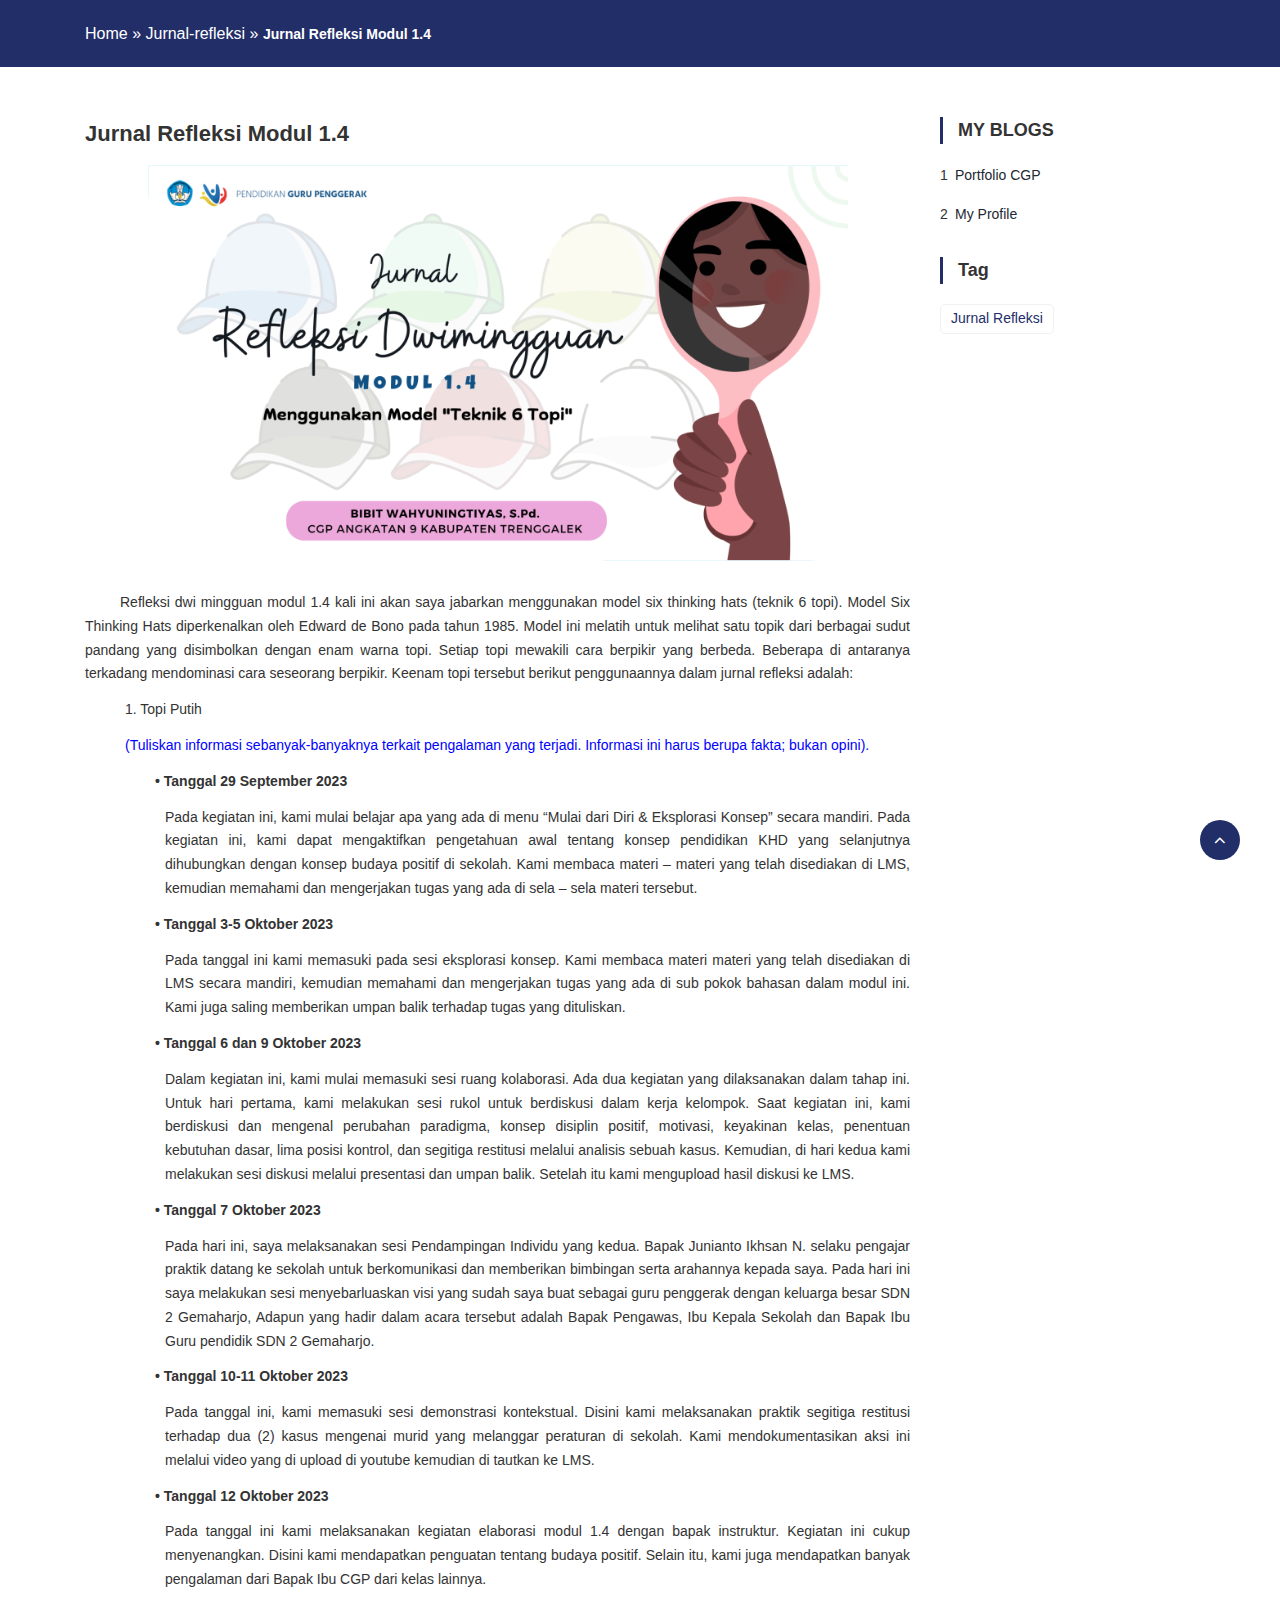
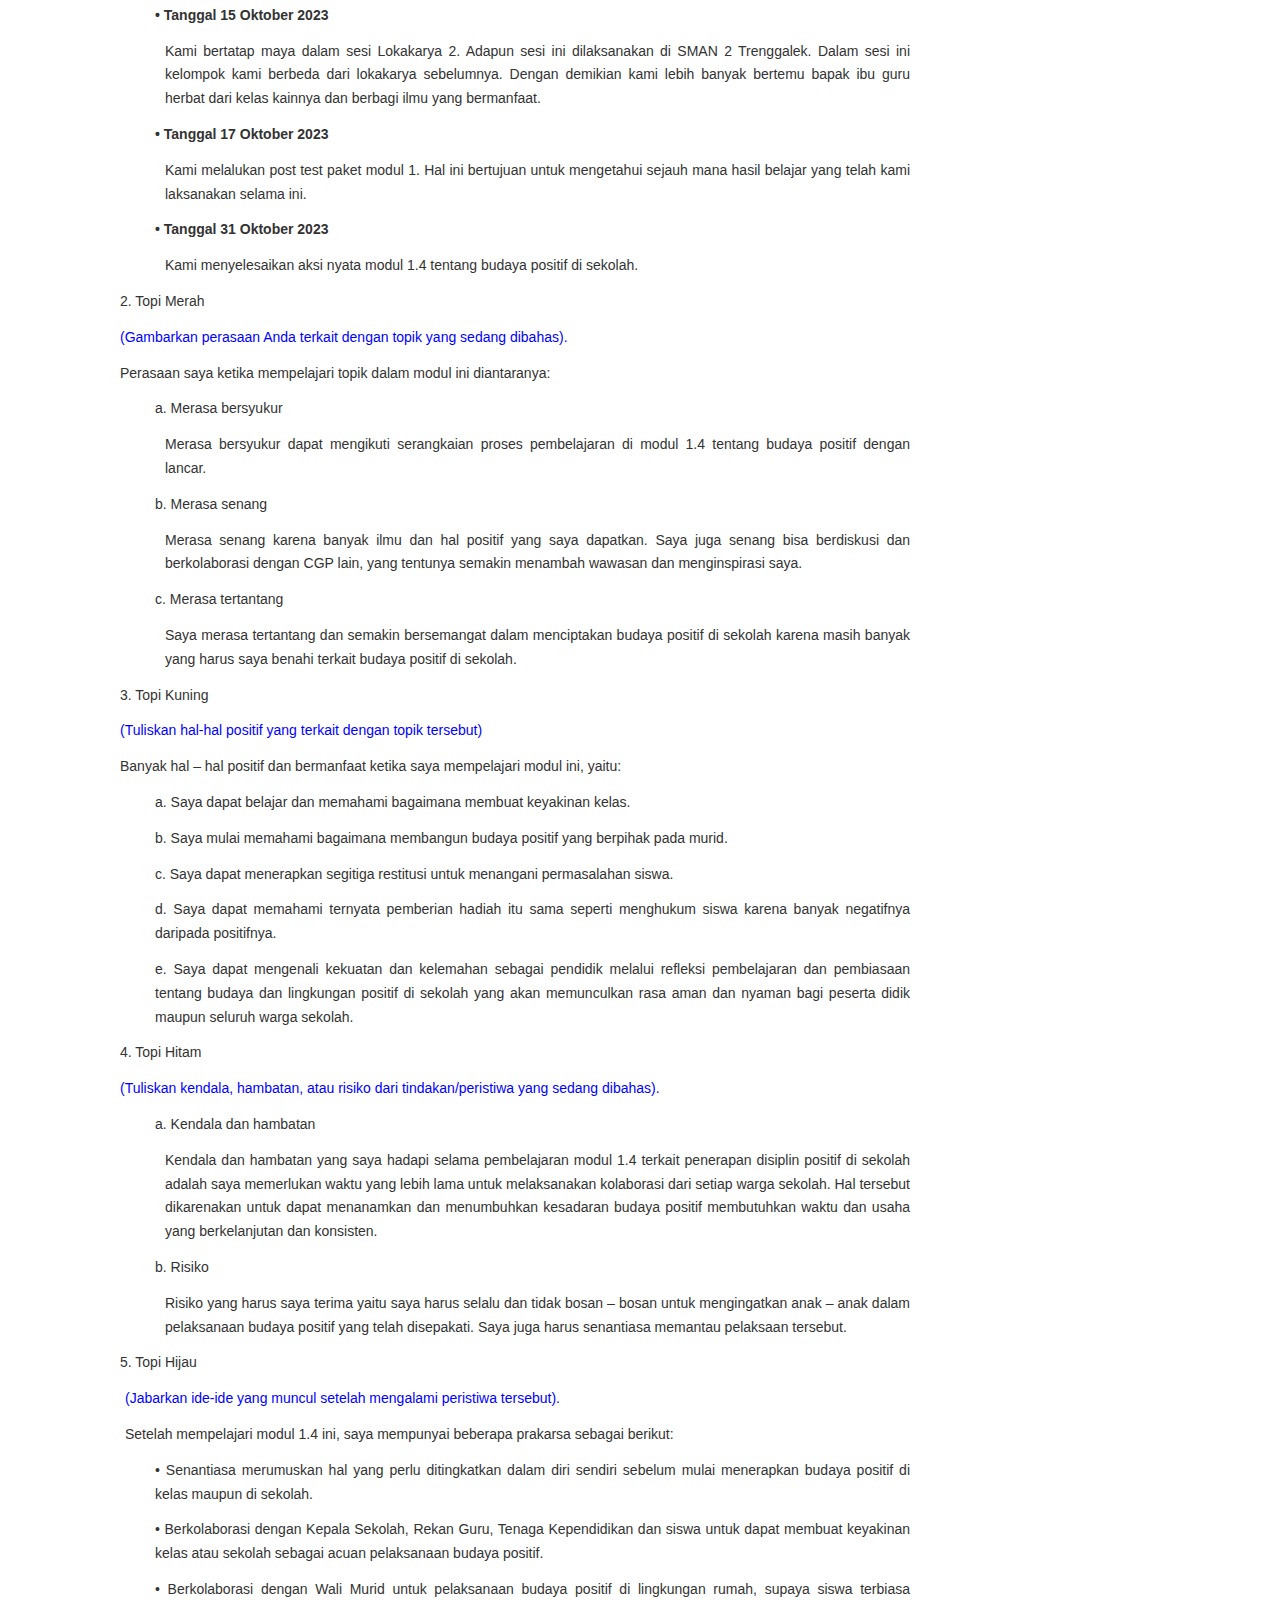
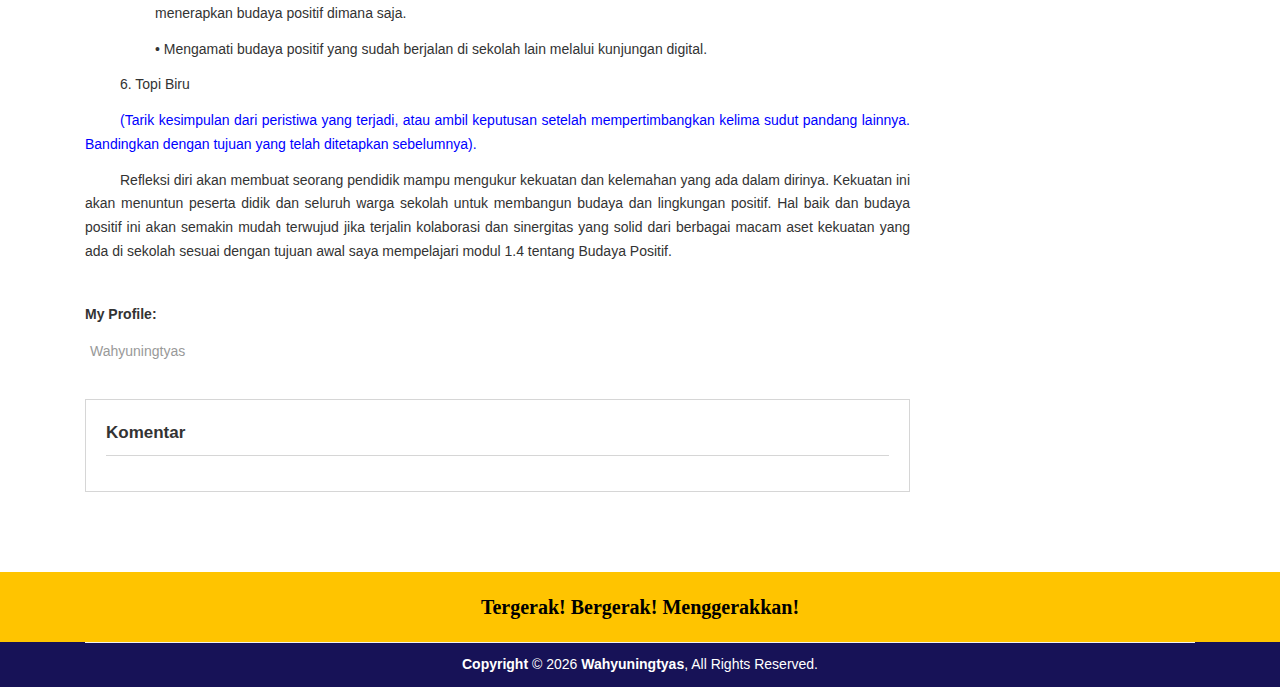
<file: jurnal-refleksi/post/jurnal-refleksi-module-1-4.html>
<!DOCTYPE html>
<html lang="en">
  <head>
    <meta charset="UTF-8" />
    <meta http-equiv="X-UA-Compatible" content="IE=edge" />
    <meta name="viewport" content="width=device-width, initial-scale=1.0" />
    <title>Jurnal Refleksi Modul 1.4</title>
    <link
      rel="icon"
      href="../../assets/images/avatar.png"
      type="image/x-icon"
    />
    <link rel="stylesheet" href="assets/css/style.css" />
    <div id="fb-root"></div>
    <script
      async
      defer
      crossorigin="anonymous"
      src="https://connect.facebook.net/id_ID/sdk.js#xfbml=1&version=v18.0&appId=3076419065804660&autoLogAppEvents=1"
      nonce="HyyUP90Z"
    ></script>
  </head>

  <body>
    <section class="page-title">
      <div class="container">
        <div class="row pt-20">
          <div class="col xl12 l12">
            <div id="breadcrumbs" class="mb-20">
              <a href="/index.html">Home</a>
              »
              <a
                href="../index.html
              "
                >Jurnal-refleksi</a
              >
              »
              <span class="breadcrumb_last" aria-current="page"
                >Jurnal Refleksi Modul 1.4
              </span>
            </div>
          </div>
        </div>
      </div>
    </section>

    <main>
      <div class="container">
        <div class="row py-50">
          <div class="col xl9 l9 m12">
            <div class="contents">
              <article class="detail">
                <h1 class="title">Jurnal Refleksi Modul 1.4</h1>
                <div class="thumbnail">
                  <center>
                    <img
                      src="assets/image/modul1.4.png"
                      alt="aku cantik"
                      style="width: 700px"
                    />
                  </center>
                </div>
                <div class="body">
                  <p class="indented">
                    Refleksi dwi mingguan modul 1.4 kali ini akan saya jabarkan
                    menggunakan model six thinking hats (teknik 6 topi). Model
                    Six Thinking Hats diperkenalkan oleh Edward de Bono pada
                    tahun 1985. Model ini melatih untuk melihat satu topik dari
                    berbagai sudut pandang yang disimbolkan dengan enam warna
                    topi. Setiap topi mewakili cara berpikir yang berbeda.
                    Beberapa di antaranya terkadang mendominasi cara seseorang
                    berpikir. Keenam topi tersebut berikut penggunaannya dalam
                    jurnal refleksi adalah:
                  </p>
                  <p class="indented2">1. Topi Putih</p>
                  <p class="indented2" style="color: blue">
                    (Tuliskan informasi sebanyak-banyaknya terkait pengalaman
                    yang terjadi. Informasi ini harus berupa fakta; bukan
                    opini).
                  </p>
                  <p class="indented3" style="font-weight: bold">
                    • Tanggal 29 September 2023
                  </p>
                  <p class="indented4">
                    Pada kegiatan ini, kami mulai belajar apa yang ada di menu
                    “Mulai dari Diri & Eksplorasi Konsep” secara mandiri. Pada
                    kegiatan ini, kami dapat mengaktifkan pengetahuan awal
                    tentang konsep pendidikan KHD yang selanjutnya dihubungkan
                    dengan konsep budaya positif di sekolah. Kami membaca materi
                    – materi yang telah disediakan di LMS, kemudian memahami dan
                    mengerjakan tugas yang ada di sela – sela materi tersebut.
                  </p>
                  <p class="indented3" style="font-weight: bold">
                    • Tanggal 3-5 Oktober 2023
                  </p>
                  <p class="indented4">
                    Pada tanggal ini kami memasuki pada sesi eksplorasi konsep.
                    Kami membaca materi materi yang telah disediakan di LMS
                    secara mandiri, kemudian memahami dan mengerjakan tugas yang
                    ada di sub pokok bahasan dalam modul ini. Kami juga saling
                    memberikan umpan balik terhadap tugas yang dituliskan.
                  </p>
                  <p class="indented3" style="font-weight: bold">
                    • Tanggal 6 dan 9 Oktober 2023
                  </p>
                  <p class="indented4">
                    Dalam kegiatan ini, kami mulai memasuki sesi ruang
                    kolaborasi. Ada dua kegiatan yang dilaksanakan dalam tahap
                    ini. Untuk hari pertama, kami melakukan sesi rukol untuk
                    berdiskusi dalam kerja kelompok. Saat kegiatan ini, kami
                    berdiskusi dan mengenal perubahan paradigma, konsep disiplin
                    positif, motivasi, keyakinan kelas, penentuan kebutuhan
                    dasar, lima posisi kontrol, dan segitiga restitusi melalui
                    analisis sebuah kasus. Kemudian, di hari kedua kami
                    melakukan sesi diskusi melalui presentasi dan umpan balik.
                    Setelah itu kami mengupload hasil diskusi ke LMS.
                  </p>
                  <p class="indented3" style="font-weight: bold">
                    • Tanggal 7 Oktober 2023
                  </p>
                  <p class="indented4">
                    Pada hari ini, saya melaksanakan sesi Pendampingan Individu
                    yang kedua. Bapak Junianto Ikhsan N. selaku pengajar praktik
                    datang ke sekolah untuk berkomunikasi dan memberikan
                    bimbingan serta arahannya kepada saya. Pada hari ini saya
                    melakukan sesi menyebarluaskan visi yang sudah saya buat
                    sebagai guru penggerak dengan keluarga besar SDN 2
                    Gemaharjo, Adapun yang hadir dalam acara tersebut adalah
                    Bapak Pengawas, Ibu Kepala Sekolah dan Bapak Ibu Guru
                    pendidik SDN 2 Gemaharjo.
                  </p>
                  <p class="indented3" style="font-weight: bold">
                    • Tanggal 10-11 Oktober 2023
                  </p>
                  <p class="indented4">
                    Pada tanggal ini, kami memasuki sesi demonstrasi
                    kontekstual. Disini kami melaksanakan praktik segitiga
                    restitusi terhadap dua (2) kasus mengenai murid yang
                    melanggar peraturan di sekolah. Kami mendokumentasikan aksi
                    ini melalui video yang di upload di youtube kemudian di
                    tautkan ke LMS.
                  </p>
                  <p class="indented3" style="font-weight: bold">
                    • Tanggal 12 Oktober 2023
                  </p>
                  <p class="indented4">
                    Pada tanggal ini kami melaksanakan kegiatan elaborasi modul
                    1.4 dengan bapak instruktur. Kegiatan ini cukup
                    menyenangkan. Disini kami mendapatkan penguatan tentang
                    budaya positif. Selain itu, kami juga mendapatkan banyak
                    pengalaman dari Bapak Ibu CGP dari kelas lainnya.
                  </p>
                  <p class="indented3" style="font-weight: bold">
                    • Tanggal 15 Oktober 2023
                  </p>
                  <p class="indented4">
                    Kami bertatap maya dalam sesi Lokakarya 2. Adapun sesi ini
                    dilaksanakan di SMAN 2 Trenggalek. Dalam sesi ini kelompok
                    kami berbeda dari lokakarya sebelumnya. Dengan demikian kami
                    lebih banyak bertemu bapak ibu guru herbat dari kelas
                    kainnya dan berbagi ilmu yang bermanfaat.
                  </p>
                  <p class="indented3" style="font-weight: bold">
                    • Tanggal 17 Oktober 2023
                  </p>
                  <p class="indented4">
                    Kami melalukan post test paket modul 1. Hal ini bertujuan
                    untuk mengetahui sejauh mana hasil belajar yang telah kami
                    laksanakan selama ini.
                  </p>
                  <p class="indented3" style="font-weight: bold">
                    • Tanggal 31 Oktober 2023
                  </p>
                  <p class="indented4">
                    Kami menyelesaikan aksi nyata modul 1.4 tentang budaya
                    positif di sekolah.
                  </p>
                  <p class="indented">2. Topi Merah</p>
                  <p class="indented" style="color: blue">
                    (Gambarkan perasaan Anda terkait dengan topik yang sedang
                    dibahas).
                  </p>
                  <p class="indented">
                    Perasaan saya ketika mempelajari topik dalam modul ini
                    diantaranya:
                  </p>
                  <p class="indented3">a. Merasa bersyukur</p>
                  <p class="indented4">
                    Merasa bersyukur dapat mengikuti serangkaian proses
                    pembelajaran di modul 1.4 tentang budaya positif dengan
                    lancar.
                  </p>
                  <p class="indented3">b. Merasa senang</p>
                  <p class="indented4">
                    Merasa senang karena banyak ilmu dan hal positif yang saya
                    dapatkan. Saya juga senang bisa berdiskusi dan berkolaborasi
                    dengan CGP lain, yang tentunya semakin menambah wawasan dan
                    menginspirasi saya.
                  </p>
                  <p class="indented3">c. Merasa tertantang</p>
                  <p class="indented4">
                    Saya merasa tertantang dan semakin bersemangat dalam
                    menciptakan budaya positif di sekolah karena masih banyak
                    yang harus saya benahi terkait budaya positif di sekolah.
                  </p>
                  <p class="indented">3. Topi Kuning</p>
                  <p class="indented" style="color: blue">
                    (Tuliskan hal-hal positif yang terkait dengan topik
                    tersebut)
                  </p>
                  <p class="indented">
                    Banyak hal – hal positif dan bermanfaat ketika saya
                    mempelajari modul ini, yaitu:
                  </p>
                  <p class="indented3">
                    a. Saya dapat belajar dan memahami bagaimana membuat
                    keyakinan kelas.
                  </p>
                  <p class="indented3">
                    b. Saya mulai memahami bagaimana membangun budaya positif
                    yang berpihak pada murid.
                  </p>
                  <p class="indented3">
                    c. Saya dapat menerapkan segitiga restitusi untuk menangani
                    permasalahan siswa.
                  </p>
                  <p class="indented3">
                    d. Saya dapat memahami ternyata pemberian hadiah itu sama
                    seperti menghukum siswa karena banyak negatifnya daripada
                    positifnya.
                  </p>
                  <p class="indented3">
                    e. Saya dapat mengenali kekuatan dan kelemahan sebagai
                    pendidik melalui refleksi pembelajaran dan pembiasaan
                    tentang budaya dan lingkungan positif di sekolah yang akan
                    memunculkan rasa aman dan nyaman bagi peserta didik maupun
                    seluruh warga sekolah.
                  </p>
                  <p class="indented">4. Topi Hitam</p>
                  <p class="indented" style="color: blue">
                    (Tuliskan kendala, hambatan, atau risiko dari
                    tindakan/peristiwa yang sedang dibahas).
                  </p>
                  <p class="indented3">a. Kendala dan hambatan</p>
                  <p class="indented4">
                    Kendala dan hambatan yang saya hadapi selama pembelajaran
                    modul 1.4 terkait penerapan disiplin positif di sekolah
                    adalah saya memerlukan waktu yang lebih lama untuk
                    melaksanakan kolaborasi dari setiap warga sekolah. Hal
                    tersebut dikarenakan untuk dapat menanamkan dan menumbuhkan
                    kesadaran budaya positif membutuhkan waktu dan usaha yang
                    berkelanjutan dan konsisten.
                  </p>
                  <p class="indented3">b. Risiko</p>
                  <p class="indented4">
                    Risiko yang harus saya terima yaitu saya harus selalu dan
                    tidak bosan – bosan untuk mengingatkan anak – anak dalam
                    pelaksanaan budaya positif yang telah disepakati. Saya juga
                    harus senantiasa memantau pelaksaan tersebut.
                  </p>
                  <p class="indented">5. Topi Hijau</p>
                  <p class="indented2" style="color: blue">
                    (Jabarkan ide-ide yang muncul setelah mengalami peristiwa
                    tersebut).
                  </p>
                  <p class="indented2">
                    Setelah mempelajari modul 1.4 ini, saya mempunyai beberapa
                    prakarsa sebagai berikut:
                  </p>
                  <p class="indented3">
                    • Senantiasa merumuskan hal yang perlu ditingkatkan dalam
                    diri sendiri sebelum mulai menerapkan budaya positif di
                    kelas maupun di sekolah.
                  </p>
                  <p class="indented3">
                    • Berkolaborasi dengan Kepala Sekolah, Rekan Guru, Tenaga
                    Kependidikan dan siswa untuk dapat membuat keyakinan kelas
                    atau sekolah sebagai acuan pelaksanaan budaya positif.
                  </p>
                  <p class="indented3">
                    • Berkolaborasi dengan Wali Murid untuk pelaksanaan budaya
                    positif di lingkungan rumah, supaya siswa terbiasa
                    menerapkan budaya positif dimana saja.
                  </p>
                  <p class="indented3">
                    • Mengamati budaya positif yang sudah berjalan di sekolah
                    lain melalui kunjungan digital.
                  </p>
                  <p class="indented">6. Topi Biru</p>
                  <p class="indented" style="color: blue">
                    (Tarik kesimpulan dari peristiwa yang terjadi, atau ambil
                    keputusan setelah mempertimbangkan kelima sudut pandang
                    lainnya. Bandingkan dengan tujuan yang telah ditetapkan
                    sebelumnya).
                  </p>
                  <p class="indented">
                    Refleksi diri akan membuat seorang pendidik mampu mengukur
                    kekuatan dan kelemahan yang ada dalam dirinya. Kekuatan ini
                    akan menuntun peserta didik dan seluruh warga sekolah untuk
                    membangun budaya dan lingkungan positif. Hal baik dan budaya
                    positif ini akan semakin mudah terwujud jika terjalin
                    kolaborasi dan sinergitas yang solid dari berbagai macam
                    aset kekuatan yang ada di sekolah sesuai dengan tujuan awal
                    saya mempelajari modul 1.4 tentang Budaya Positif.
                  </p>
                </div>

                <ul class="category">
                  <h4 class="title">My Profile:</h4>
                  <li>
                    <a href="mailto:nona.bramasta@gmail.com">Wahyuningtyas</a>
                  </li>
                </ul>

                <div id="comments">
                  <h3 class="title">Komentar</h3>
                  <div
                    loading="lazy"
                    class="fb-comments"
                    data-href="https://olengbloge.xcode.asia/post/jurnal-refleksi-module-1-1.html"
                    data-numposts="10"
                    data-width="100%"
                  ></div>
                </div>
              </article>
            </div>
          </div>

          <div class="col xl3 l3 m12">
            <aside class="sidebar">
              <div class="widget">
                <h3 class="title">MY BLOGS</h3>
                <ul class="recent-post">
                  <li>
                    <a href="/index.html" target="_blank">Portfolio CGP</a>
                  </li>
                  <li>
                    <a href="/profile/" target="_blank">My Profile</a>
                  </li>
                </ul>
              </div>
              <div class="widget">
                <h3 class="title">Tag</h3>
                <ul class="tagcloud">
                  <li><a href="../index.html">Jurnal Refleksi</a></li>
                </ul>
              </div>
            </aside>
          </div>
        </div>
      </div>
    </main>
    <section class="page-title" style="background-color: rgb(255, 196, 0)">
      <div class="container">
        <div class="row pt-20">
          <div class="col xl12 l12">
            <center>
              <div id="breadcrumbs" class="mb-20">
                <b
                  ><h4 style="font-family: Geneva; color: black">
                    Tergerak! Bergerak! Menggerakkan!
                  </h4></b
                >
              </div>
            </center>
          </div>
        </div>
      </div>
    </section>
    <section
      class="bottom"
      style="background-color: rgb(23, 18, 87); color: white"
    >
      <div class="container">
        <div class="row">
          <div class="col xl12 l12">
            <div class="copyright text-center py-10">
              <b>Copyright </b>&copy;
              <script type="text/javascript">
                document.write(new Date().getFullYear());
              </script>
              <b>Wahyuningtyas</b>, All Rights Reserved.
            </div>
          </div>
        </div>
      </div>
    </section>

    <div id="back-top" class="active">
      <span class="fa fa-angle-up"></span>
    </div>

    <!-- JavaScript -->

    <script src="assets/js/jquery.min.js"></script>
    <script src="assets/js/slick.min.js"></script>
    <script src="assets/js/main.js"></script>
  </body>
</html>
</file>
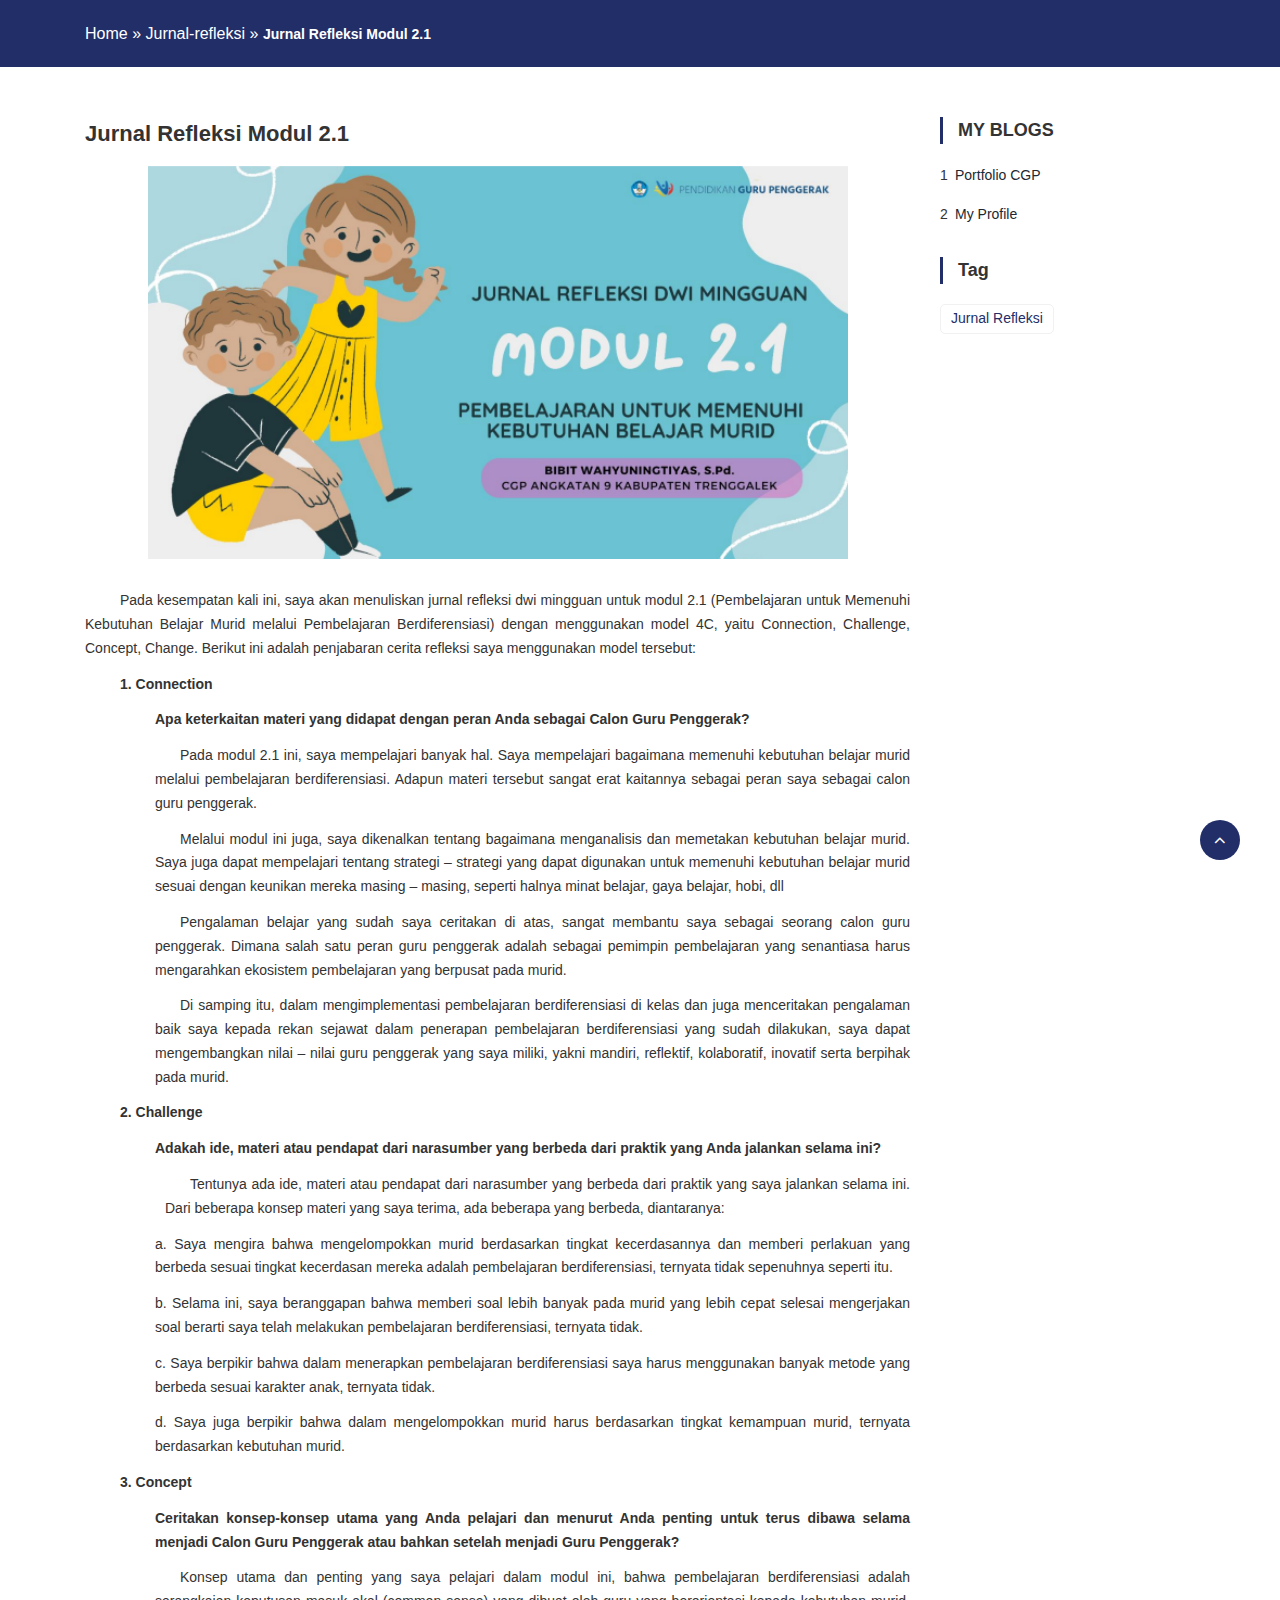
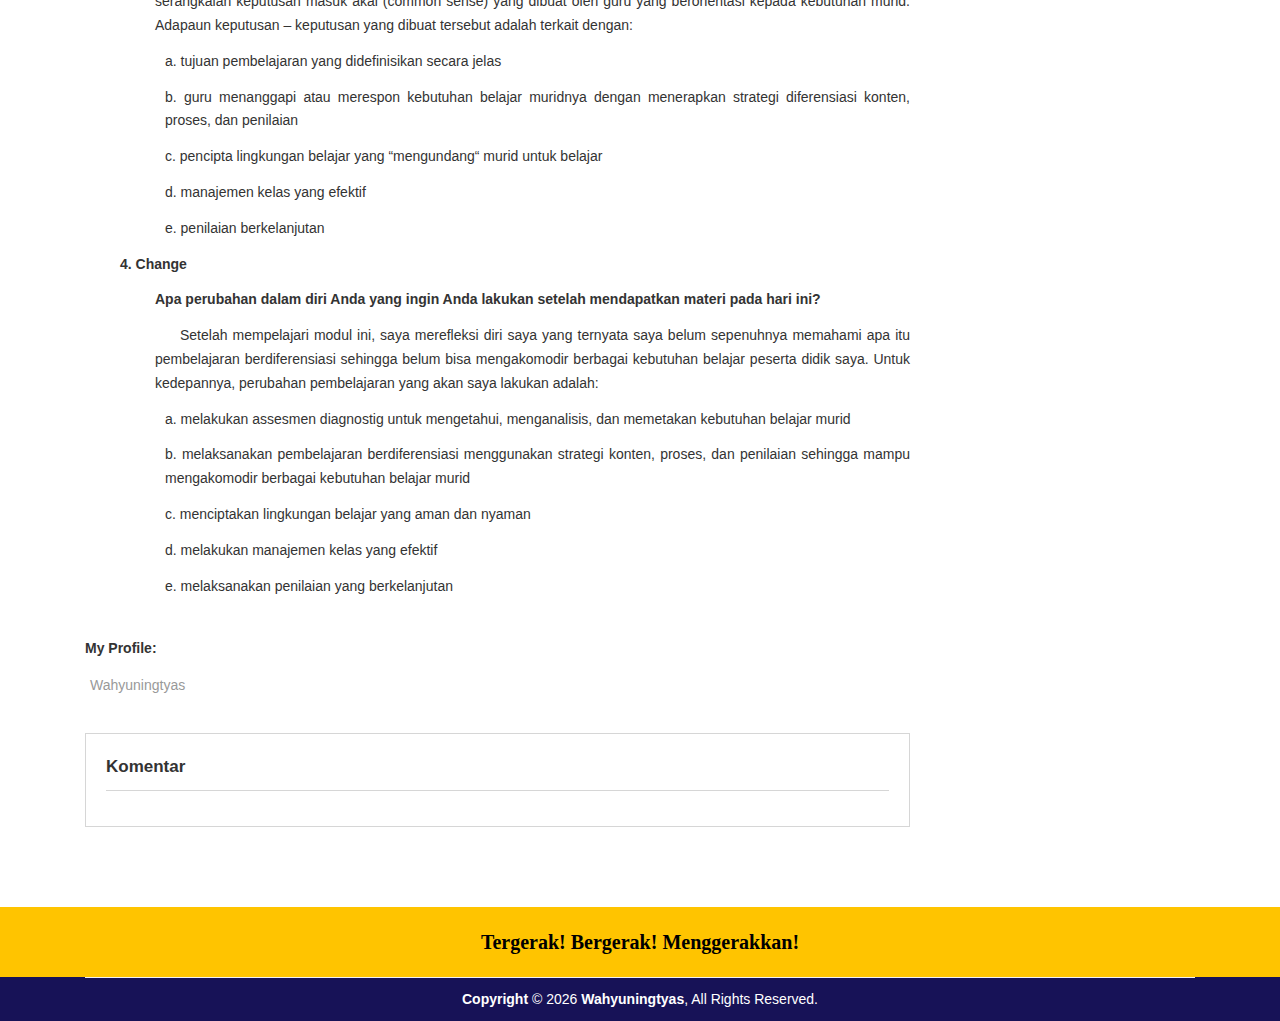
<file: jurnal-refleksi/post/jurnal-refleksi-module-2-1.html>
<!DOCTYPE html>
<html lang="en">
  <head>
    <meta charset="UTF-8" />
    <meta http-equiv="X-UA-Compatible" content="IE=edge" />
    <meta name="viewport" content="width=device-width, initial-scale=1.0" />
    <title>Jurnal Refleksi Modul 2.1</title>
    <link
      rel="icon"
      href="../../assets/images/avatar.png"
      type="image/x-icon"
    />
    <link rel="stylesheet" href="assets/css/style.css" />
    <div id="fb-root"></div>
    <script
      async
      defer
      crossorigin="anonymous"
      src="https://connect.facebook.net/id_ID/sdk.js#xfbml=1&version=v18.0&appId=3076419065804660&autoLogAppEvents=1"
      nonce="HyyUP90Z"
    ></script>
  </head>

  <body>
    <section class="page-title">
      <div class="container">
        <div class="row pt-20">
          <div class="col xl12 l12">
            <div id="breadcrumbs" class="mb-20">
              <a href="/index.html">Home</a>
              »
              <a
                href="../index.html
              "
                >Jurnal-refleksi</a
              >
              »
              <span class="breadcrumb_last" aria-current="page"
                >Jurnal Refleksi Modul 2.1
              </span>
            </div>
          </div>
        </div>
      </div>
    </section>

    <main>
      <div class="container">
        <div class="row py-50">
          <div class="col xl9 l9 m12">
            <div class="contents">
              <article class="detail">
                <h1 class="title">Jurnal Refleksi Modul 2.1</h1>
                <div class="thumbnail">
                  <center>
                    <img
                      src="assets/image/module2-1.png"
                      alt="aku cantik"
                      style="width: 700px"
                    />
                  </center>
                </div>
                <div class="body">
                  <p class="indented">
                    Pada kesempatan kali ini, saya akan menuliskan jurnal
                    refleksi dwi mingguan untuk modul 2.1 (Pembelajaran untuk
                    Memenuhi Kebutuhan Belajar Murid melalui Pembelajaran
                    Berdiferensiasi) dengan menggunakan model 4C, yaitu
                    Connection, Challenge, Concept, Change. Berikut ini adalah
                    penjabaran cerita refleksi saya menggunakan model tersebut:
                  </p>
                  <p class="indented bold">1. Connection</p>
                  <p class="indented3 bold">
                    Apa keterkaitan materi yang didapat dengan peran Anda
                    sebagai Calon Guru Penggerak?
                  </p>
                  <p class="indented3" style="text-indent: 25px">
                    Pada modul 2.1 ini, saya mempelajari banyak hal. Saya
                    mempelajari bagaimana memenuhi kebutuhan belajar murid
                    melalui pembelajaran berdiferensiasi. Adapun materi tersebut
                    sangat erat kaitannya sebagai peran saya sebagai calon guru
                    penggerak.
                  </p>
                  <p class="indented3" style="text-indent: 25px">
                    Melalui modul ini juga, saya dikenalkan tentang bagaimana
                    menganalisis dan memetakan kebutuhan belajar murid. Saya
                    juga dapat mempelajari tentang strategi – strategi yang
                    dapat digunakan untuk memenuhi kebutuhan belajar murid
                    sesuai dengan keunikan mereka masing – masing, seperti
                    halnya minat belajar, gaya belajar, hobi, dll
                  </p>
                  <p class="indented3" style="text-indent: 25px">
                    Pengalaman belajar yang sudah saya ceritakan di atas, sangat
                    membantu saya sebagai seorang calon guru penggerak. Dimana
                    salah satu peran guru penggerak adalah sebagai pemimpin
                    pembelajaran yang senantiasa harus mengarahkan ekosistem
                    pembelajaran yang berpusat pada murid.
                  </p>
                  <p class="indented3" style="text-indent: 25px">
                    Di samping itu, dalam mengimplementasi pembelajaran
                    berdiferensiasi di kelas dan juga menceritakan pengalaman
                    baik saya kepada rekan sejawat dalam penerapan pembelajaran
                    berdiferensiasi yang sudah dilakukan, saya dapat
                    mengembangkan nilai – nilai guru penggerak yang saya miliki,
                    yakni mandiri, reflektif, kolaboratif, inovatif serta
                    berpihak pada murid.
                  </p>
                  <!---->
                  <p class="indented bold">2. Challenge</p>
                  <p class="indented3 bold">
                    Adakah ide, materi atau pendapat dari narasumber yang
                    berbeda dari praktik yang Anda jalankan selama ini?
                  </p>
                  <p class="indented4" style="text-indent: 25px">
                    Tentunya ada ide, materi atau pendapat dari narasumber yang
                    berbeda dari praktik yang saya jalankan selama ini. Dari
                    beberapa konsep materi yang saya terima, ada beberapa yang
                    berbeda, diantaranya:
                  </p>
                  <p class="indented3">
                    a. Saya mengira bahwa mengelompokkan murid berdasarkan
                    tingkat kecerdasannya dan memberi perlakuan yang berbeda
                    sesuai tingkat kecerdasan mereka adalah pembelajaran
                    berdiferensiasi, ternyata tidak sepenuhnya seperti itu.
                  </p>
                  <p class="indented3">
                    b. Selama ini, saya beranggapan bahwa memberi soal lebih
                    banyak pada murid yang lebih cepat selesai mengerjakan soal
                    berarti saya telah melakukan pembelajaran berdiferensiasi,
                    ternyata tidak.
                  </p>
                  <p class="indented3">
                    c. Saya berpikir bahwa dalam menerapkan pembelajaran
                    berdiferensiasi saya harus menggunakan banyak metode yang
                    berbeda sesuai karakter anak, ternyata tidak.
                  </p>
                  <p class="indented3">
                    d. Saya juga berpikir bahwa dalam mengelompokkan murid harus
                    berdasarkan tingkat kemampuan murid, ternyata berdasarkan
                    kebutuhan murid.
                  </p>
                  <!---->
                  <p class="indented bold">3. Concept</p>
                  <p class="indented3 bold">
                    Ceritakan konsep-konsep utama yang Anda pelajari dan menurut
                    Anda penting untuk terus dibawa selama menjadi Calon Guru
                    Penggerak atau bahkan setelah menjadi Guru Penggerak?
                  </p>
                  <p class="indented3" style="text-indent: 25px">
                    Konsep utama dan penting yang saya pelajari dalam modul ini,
                    bahwa pembelajaran berdiferensiasi adalah serangkaian
                    keputusan masuk akal (common sense) yang dibuat oleh guru
                    yang berorientasi kepada kebutuhan murid. Adapaun keputusan
                    – keputusan yang dibuat tersebut adalah terkait dengan:
                  </p>
                  <p class="indented4">
                    a. tujuan pembelajaran yang didefinisikan secara jelas
                  </p>
                  <p class="indented4">
                    b. guru menanggapi atau merespon kebutuhan belajar muridnya
                    dengan menerapkan strategi diferensiasi konten, proses, dan
                    penilaian
                  </p>
                  <p class="indented4">
                    c. pencipta lingkungan belajar yang “mengundang“ murid untuk
                    belajar
                  </p>
                  <p class="indented4">d. manajemen kelas yang efektif</p>
                  <p class="indented4">e. penilaian berkelanjutan</p>
                  <!---->
                  <p class="indented bold">4. Change</p>
                  <p class="indented3 bold">
                    Apa perubahan dalam diri Anda yang ingin Anda lakukan
                    setelah mendapatkan materi pada hari ini?
                  </p>
                  <p class="indented3" style="text-indent: 25px">
                    Setelah mempelajari modul ini, saya merefleksi diri saya
                    yang ternyata saya belum sepenuhnya memahami apa itu
                    pembelajaran berdiferensiasi sehingga belum bisa
                    mengakomodir berbagai kebutuhan belajar peserta didik saya.
                    Untuk kedepannya, perubahan pembelajaran yang akan saya
                    lakukan adalah:
                  </p>

                  <p class="indented4">
                    a. melakukan assesmen diagnostig untuk mengetahui,
                    menganalisis, dan memetakan kebutuhan belajar murid
                  </p>
                  <p class="indented4">
                    b. melaksanakan pembelajaran berdiferensiasi menggunakan
                    strategi konten, proses, dan penilaian sehingga mampu
                    mengakomodir berbagai kebutuhan belajar murid
                  </p>
                  <p class="indented4">
                    c. menciptakan lingkungan belajar yang aman dan nyaman
                  </p>
                  <p class="indented4">
                    d. melakukan manajemen kelas yang efektif
                  </p>
                  <p class="indented4">
                    e. melaksanakan penilaian yang berkelanjutan
                  </p>
                </div>

                <ul class="category">
                  <h4 class="title">My Profile:</h4>
                  <li>
                    <a href="mailto:nona.bramasta@gmail.com">Wahyuningtyas</a>
                  </li>
                </ul>

                <div id="comments">
                  <h3 class="title">Komentar</h3>
                  <div
                    loading="lazy"
                    class="fb-comments"
                    data-href="https://olengbloge.xcode.asia/post/jurnal-refleksi-module-1-1.html"
                    data-numposts="10"
                    data-width="100%"
                  ></div>
                </div>
              </article>
            </div>
          </div>

          <div class="col xl3 l3 m12">
            <aside class="sidebar">
              <div class="widget">
                <h3 class="title">MY BLOGS</h3>
                <ul class="recent-post">
                  <li>
                    <a href="/index.html" target="_blank">Portfolio CGP</a>
                  </li>
                  <li>
                    <a href="/profile/" target="_blank">My Profile</a>
                  </li>
                </ul>
              </div>
              <div class="widget">
                <h3 class="title">Tag</h3>
                <ul class="tagcloud">
                  <li><a href="../index.html">Jurnal Refleksi</a></li>
                </ul>
              </div>
            </aside>
          </div>
        </div>
      </div>
    </main>
    <section class="page-title" style="background-color: rgb(255, 196, 0)">
      <div class="container">
        <div class="row pt-20">
          <div class="col xl12 l12">
            <center>
              <div id="breadcrumbs" class="mb-20">
                <b
                  ><h4 style="font-family: Geneva; color: black">
                    Tergerak! Bergerak! Menggerakkan!
                  </h4></b
                >
              </div>
            </center>
          </div>
        </div>
      </div>
    </section>
    <section
      class="bottom"
      style="background-color: rgb(23, 18, 87); color: white"
    >
      <div class="container">
        <div class="row">
          <div class="col xl12 l12">
            <div class="copyright text-center py-10">
              <b>Copyright </b>&copy;
              <script type="text/javascript">
                document.write(new Date().getFullYear());
              </script>
              <b>Wahyuningtyas</b>, All Rights Reserved.
            </div>
          </div>
        </div>
      </div>
    </section>

    <div id="back-top" class="active">
      <span class="fa fa-angle-up"></span>
    </div>

    <!-- JavaScript -->

    <script src="assets/js/jquery.min.js"></script>
    <script src="assets/js/slick.min.js"></script>
    <script src="assets/js/main.js"></script>
  </body>
</html>
</file>
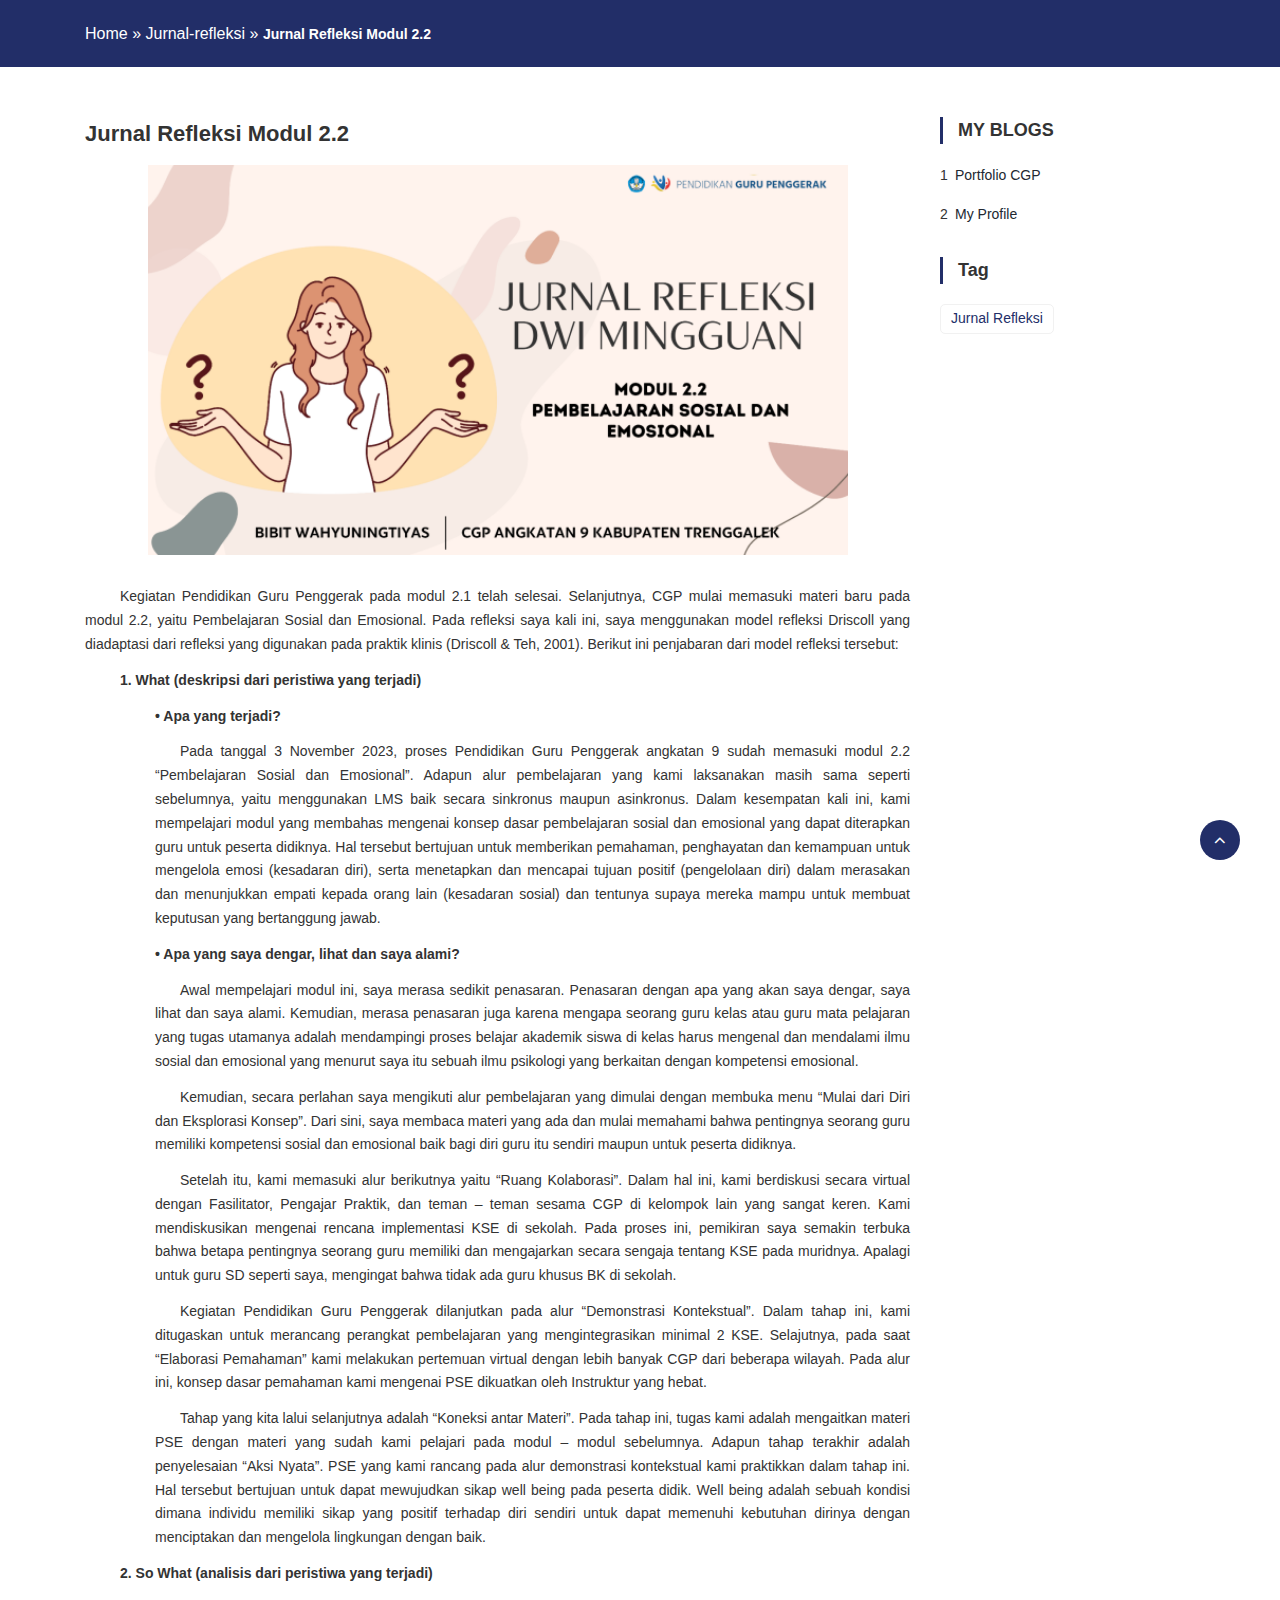
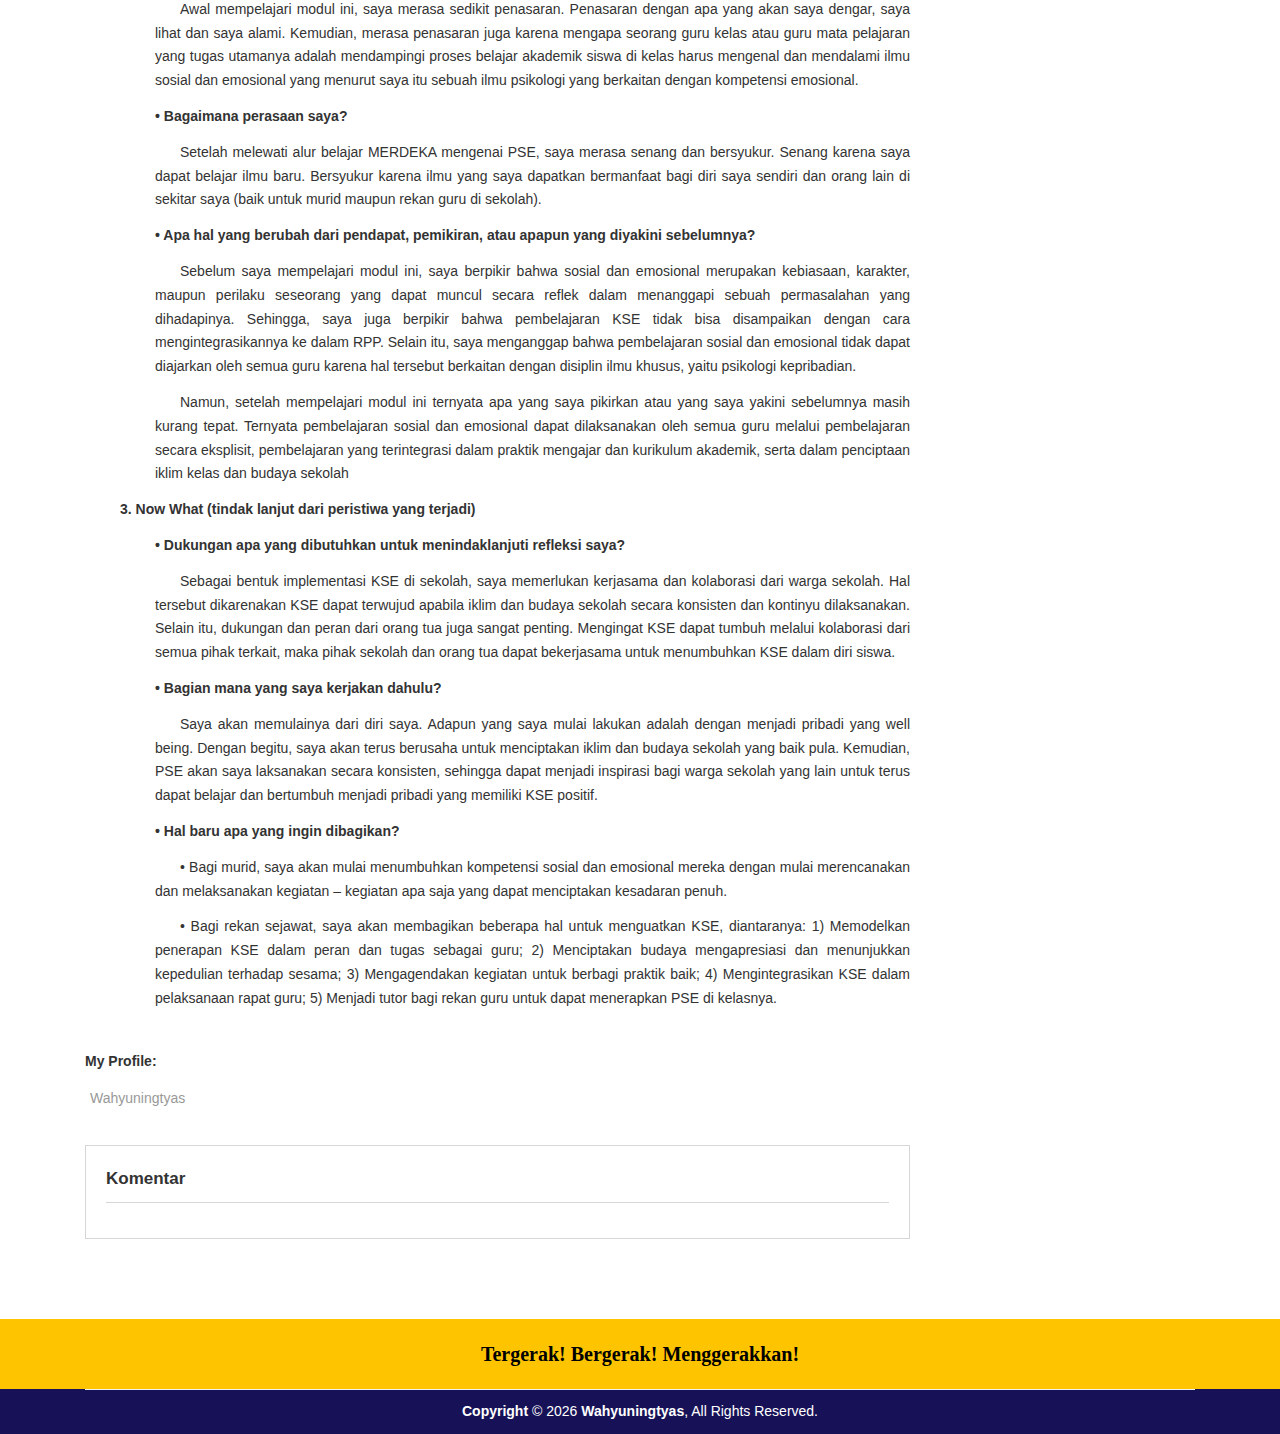
<file: jurnal-refleksi/post/jurnal-refleksi-module-2-2.html>
<!DOCTYPE html>
<html lang="en">
  <head>
    <meta charset="UTF-8" />
    <meta http-equiv="X-UA-Compatible" content="IE=edge" />
    <meta name="viewport" content="width=device-width, initial-scale=1.0" />
    <title>Jurnal Refleksi Modul 2.2</title>
    <link
      rel="icon"
      href="../../assets/images/avatar.png"
      type="image/x-icon"
    />
    <link rel="stylesheet" href="assets/css/style.css" />
    <div id="fb-root"></div>
    <script
      async
      defer
      crossorigin="anonymous"
      src="https://connect.facebook.net/id_ID/sdk.js#xfbml=1&version=v18.0&appId=3076419065804660&autoLogAppEvents=1"
      nonce="HyyUP90Z"
    ></script>
  </head>

  <body>
    <section class="page-title">
      <div class="container">
        <div class="row pt-20">
          <div class="col xl12 l12">
            <div id="breadcrumbs" class="mb-20">
              <a href="/index.html">Home</a>
              »
              <a
                href="../index.html
              "
                >Jurnal-refleksi</a
              >
              »
              <span class="breadcrumb_last" aria-current="page"
                >Jurnal Refleksi Modul 2.2
              </span>
            </div>
          </div>
        </div>
      </div>
    </section>

    <main>
      <div class="container">
        <div class="row py-50">
          <div class="col xl9 l9 m12">
            <div class="contents">
              <article class="detail">
                <h1 class="title">Jurnal Refleksi Modul 2.2</h1>
                <div class="thumbnail">
                  <center>
                    <img
                      src="assets/image/modul2.2.png"
                      alt="aku cantik"
                      style="width: 700px"
                    />
                  </center>
                </div>
                <div class="body">
                  <p class="indented">
                    Kegiatan Pendidikan Guru Penggerak pada modul 2.1 telah
                    selesai. Selanjutnya, CGP mulai memasuki materi baru pada
                    modul 2.2, yaitu Pembelajaran Sosial dan Emosional. Pada
                    refleksi saya kali ini, saya menggunakan model refleksi
                    Driscoll yang diadaptasi dari refleksi yang digunakan pada
                    praktik klinis (Driscoll & Teh, 2001). Berikut ini
                    penjabaran dari model refleksi tersebut:
                  </p>
                  <p class="indented bold">
                    1. What (deskripsi dari peristiwa yang terjadi)
                  </p>
                  <p class="indented3 bold">• Apa yang terjadi?</p>
                  <p class="indented3" style="text-indent: 25px">
                    Pada tanggal 3 November 2023, proses Pendidikan Guru
                    Penggerak angkatan 9 sudah memasuki modul 2.2 “Pembelajaran
                    Sosial dan Emosional”. Adapun alur pembelajaran yang kami
                    laksanakan masih sama seperti sebelumnya, yaitu menggunakan
                    LMS baik secara sinkronus maupun asinkronus. Dalam
                    kesempatan kali ini, kami mempelajari modul yang membahas
                    mengenai konsep dasar pembelajaran sosial dan emosional yang
                    dapat diterapkan guru untuk peserta didiknya. Hal tersebut
                    bertujuan untuk memberikan pemahaman, penghayatan dan
                    kemampuan untuk mengelola emosi (kesadaran diri), serta
                    menetapkan dan mencapai tujuan positif (pengelolaan diri)
                    dalam merasakan dan menunjukkan empati kepada orang lain
                    (kesadaran sosial) dan tentunya supaya mereka mampu untuk
                    membuat keputusan yang bertanggung jawab.
                  </p>
                  <p class="indented3 bold">
                    • Apa yang saya dengar, lihat dan saya alami?
                  </p>
                  <p class="indented3" style="text-indent: 25px">
                    Awal mempelajari modul ini, saya merasa sedikit penasaran.
                    Penasaran dengan apa yang akan saya dengar, saya lihat dan
                    saya alami. Kemudian, merasa penasaran juga karena mengapa
                    seorang guru kelas atau guru mata pelajaran yang tugas
                    utamanya adalah mendampingi proses belajar akademik siswa di
                    kelas harus mengenal dan mendalami ilmu sosial dan emosional
                    yang menurut saya itu sebuah ilmu psikologi yang berkaitan
                    dengan kompetensi emosional.
                  </p>
                  <p class="indented3" style="text-indent: 25px">
                    Kemudian, secara perlahan saya mengikuti alur pembelajaran
                    yang dimulai dengan membuka menu “Mulai dari Diri dan
                    Eksplorasi Konsep”. Dari sini, saya membaca materi yang ada
                    dan mulai memahami bahwa pentingnya seorang guru memiliki
                    kompetensi sosial dan emosional baik bagi diri guru itu
                    sendiri maupun untuk peserta didiknya.
                  </p>
                  <p class="indented3" style="text-indent: 25px">
                    Setelah itu, kami memasuki alur berikutnya yaitu “Ruang
                    Kolaborasi”. Dalam hal ini, kami berdiskusi secara virtual
                    dengan Fasilitator, Pengajar Praktik, dan teman – teman
                    sesama CGP di kelompok lain yang sangat keren. Kami
                    mendiskusikan mengenai rencana implementasi KSE di sekolah.
                    Pada proses ini, pemikiran saya semakin terbuka bahwa betapa
                    pentingnya seorang guru memiliki dan mengajarkan secara
                    sengaja tentang KSE pada muridnya. Apalagi untuk guru SD
                    seperti saya, mengingat bahwa tidak ada guru khusus BK di
                    sekolah.
                  </p>
                  <p class="indented3" style="text-indent: 25px">
                    Kegiatan Pendidikan Guru Penggerak dilanjutkan pada alur
                    “Demonstrasi Kontekstual”. Dalam tahap ini, kami ditugaskan
                    untuk merancang perangkat pembelajaran yang mengintegrasikan
                    minimal 2 KSE. Selajutnya, pada saat “Elaborasi Pemahaman”
                    kami melakukan pertemuan virtual dengan lebih banyak CGP
                    dari beberapa wilayah. Pada alur ini, konsep dasar pemahaman
                    kami mengenai PSE dikuatkan oleh Instruktur yang hebat.
                  </p>
                  <p class="indented3" style="text-indent: 25px">
                    Tahap yang kita lalui selanjutnya adalah “Koneksi antar
                    Materi”. Pada tahap ini, tugas kami adalah mengaitkan materi
                    PSE dengan materi yang sudah kami pelajari pada modul –
                    modul sebelumnya. Adapun tahap terakhir adalah penyelesaian
                    “Aksi Nyata”. PSE yang kami rancang pada alur demonstrasi
                    kontekstual kami praktikkan dalam tahap ini. Hal tersebut
                    bertujuan untuk dapat mewujudkan sikap well being pada
                    peserta didik. Well being adalah sebuah kondisi dimana
                    individu memiliki sikap yang positif terhadap diri sendiri
                    untuk dapat memenuhi kebutuhan dirinya dengan menciptakan
                    dan mengelola lingkungan dengan baik.
                  </p>
                  <!---->
                  <p class="indented bold">
                    2. So What (analisis dari peristiwa yang terjadi)
                  </p>
                  <p class="indented3" style="text-indent: 25px">
                    Awal mempelajari modul ini, saya merasa sedikit penasaran.
                    Penasaran dengan apa yang akan saya dengar, saya lihat dan
                    saya alami. Kemudian, merasa penasaran juga karena mengapa
                    seorang guru kelas atau guru mata pelajaran yang tugas
                    utamanya adalah mendampingi proses belajar akademik siswa di
                    kelas harus mengenal dan mendalami ilmu sosial dan emosional
                    yang menurut saya itu sebuah ilmu psikologi yang berkaitan
                    dengan kompetensi emosional.
                  </p>
                  <p class="indented3 bold">• Bagaimana perasaan saya?</p>
                  <p class="indented3" style="text-indent: 25px">
                    Setelah melewati alur belajar MERDEKA mengenai PSE, saya
                    merasa senang dan bersyukur. Senang karena saya dapat
                    belajar ilmu baru. Bersyukur karena ilmu yang saya dapatkan
                    bermanfaat bagi diri saya sendiri dan orang lain di sekitar
                    saya (baik untuk murid maupun rekan guru di sekolah).
                  </p>
                  <p class="indented3 bold">
                    • Apa hal yang berubah dari pendapat, pemikiran, atau apapun
                    yang diyakini sebelumnya?
                  </p>
                  <p class="indented3" style="text-indent: 25px">
                    Sebelum saya mempelajari modul ini, saya berpikir bahwa
                    sosial dan emosional merupakan kebiasaan, karakter, maupun
                    perilaku seseorang yang dapat muncul secara reflek dalam
                    menanggapi sebuah permasalahan yang dihadapinya. Sehingga,
                    saya juga berpikir bahwa pembelajaran KSE tidak bisa
                    disampaikan dengan cara mengintegrasikannya ke dalam RPP.
                    Selain itu, saya menganggap bahwa pembelajaran sosial dan
                    emosional tidak dapat diajarkan oleh semua guru karena hal
                    tersebut berkaitan dengan disiplin ilmu khusus, yaitu
                    psikologi kepribadian.
                  </p>
                  <p class="indented3" style="text-indent: 25px">
                    Namun, setelah mempelajari modul ini ternyata apa yang saya
                    pikirkan atau yang saya yakini sebelumnya masih kurang
                    tepat. Ternyata pembelajaran sosial dan emosional dapat
                    dilaksanakan oleh semua guru melalui pembelajaran secara
                    eksplisit, pembelajaran yang terintegrasi dalam praktik
                    mengajar dan kurikulum akademik, serta dalam penciptaan
                    iklim kelas dan budaya sekolah
                  </p>
                  <!---->
                  <p class="indented bold">
                    3. Now What (tindak lanjut dari peristiwa yang terjadi)
                  </p>

                  <p class="indented3 bold">
                    • Dukungan apa yang dibutuhkan untuk menindaklanjuti
                    refleksi saya?
                  </p>
                  <p class="indented3" style="text-indent: 25px">
                    Sebagai bentuk implementasi KSE di sekolah, saya memerlukan
                    kerjasama dan kolaborasi dari warga sekolah. Hal tersebut
                    dikarenakan KSE dapat terwujud apabila iklim dan budaya
                    sekolah secara konsisten dan kontinyu dilaksanakan. Selain
                    itu, dukungan dan peran dari orang tua juga sangat penting.
                    Mengingat KSE dapat tumbuh melalui kolaborasi dari semua
                    pihak terkait, maka pihak sekolah dan orang tua dapat
                    bekerjasama untuk menumbuhkan KSE dalam diri siswa.
                  </p>
                  <p class="indented3 bold">
                    • Bagian mana yang saya kerjakan dahulu?
                  </p>
                  <p class="indented3" style="text-indent: 25px">
                    Saya akan memulainya dari diri saya. Adapun yang saya mulai
                    lakukan adalah dengan menjadi pribadi yang well being.
                    Dengan begitu, saya akan terus berusaha untuk menciptakan
                    iklim dan budaya sekolah yang baik pula. Kemudian, PSE akan
                    saya laksanakan secara konsisten, sehingga dapat menjadi
                    inspirasi bagi warga sekolah yang lain untuk terus dapat
                    belajar dan bertumbuh menjadi pribadi yang memiliki KSE
                    positif.
                  </p>
                  <p class="indented3 bold">
                    • Hal baru apa yang ingin dibagikan?
                  </p>
                  <p class="indented3" style="text-indent: 25px">
                    • Bagi murid, saya akan mulai menumbuhkan kompetensi sosial
                    dan emosional mereka dengan mulai merencanakan dan
                    melaksanakan kegiatan – kegiatan apa saja yang dapat
                    menciptakan kesadaran penuh.
                  </p>
                  <p class="indented3" style="text-indent: 25px">
                    • Bagi rekan sejawat, saya akan membagikan beberapa hal
                    untuk menguatkan KSE, diantaranya: 1) Memodelkan penerapan
                    KSE dalam peran dan tugas sebagai guru; 2) Menciptakan
                    budaya mengapresiasi dan menunjukkan kepedulian terhadap
                    sesama; 3) Mengagendakan kegiatan untuk berbagi praktik
                    baik; 4) Mengintegrasikan KSE dalam pelaksanaan rapat guru;
                    5) Menjadi tutor bagi rekan guru untuk dapat menerapkan PSE
                    di kelasnya.
                  </p>
                </div>

                <ul class="category">
                  <h4 class="title">My Profile:</h4>
                  <li>
                    <a href="mailto:nona.bramasta@gmail.com">Wahyuningtyas</a>
                  </li>
                </ul>

                <div id="comments">
                  <h3 class="title">Komentar</h3>
                  <div
                    loading="lazy"
                    class="fb-comments"
                    data-href="https://olengbloge.xcode.asia/post/jurnal-refleksi-module-1-1.html"
                    data-numposts="10"
                    data-width="100%"
                  ></div>
                </div>
              </article>
            </div>
          </div>

          <div class="col xl3 l3 m12">
            <aside class="sidebar">
              <div class="widget">
                <h3 class="title">MY BLOGS</h3>
                <ul class="recent-post">
                  <li>
                    <a href="/index.html" target="_blank">Portfolio CGP</a>
                  </li>
                  <li>
                    <a href="/profile/" target="_blank">My Profile</a>
                  </li>
                </ul>
              </div>
              <div class="widget">
                <h3 class="title">Tag</h3>
                <ul class="tagcloud">
                  <li><a href="../index.html">Jurnal Refleksi</a></li>
                </ul>
              </div>
            </aside>
          </div>
        </div>
      </div>
    </main>
    <section class="page-title" style="background-color: rgb(255, 196, 0)">
      <div class="container">
        <div class="row pt-20">
          <div class="col xl12 l12">
            <center>
              <div id="breadcrumbs" class="mb-20">
                <b
                  ><h4 style="font-family: Geneva; color: black">
                    Tergerak! Bergerak! Menggerakkan!
                  </h4></b
                >
              </div>
            </center>
          </div>
        </div>
      </div>
    </section>
    <section
      class="bottom"
      style="background-color: rgb(23, 18, 87); color: white"
    >
      <div class="container">
        <div class="row">
          <div class="col xl12 l12">
            <div class="copyright text-center py-10">
              <b>Copyright </b>&copy;
              <script type="text/javascript">
                document.write(new Date().getFullYear());
              </script>
              <b>Wahyuningtyas</b>, All Rights Reserved.
            </div>
          </div>
        </div>
      </div>
    </section>

    <div id="back-top" class="active">
      <span class="fa fa-angle-up"></span>
    </div>

    <!-- JavaScript -->

    <script src="assets/js/jquery.min.js"></script>
    <script src="assets/js/slick.min.js"></script>
    <script src="assets/js/main.js"></script>
  </body>
</html>
</file>
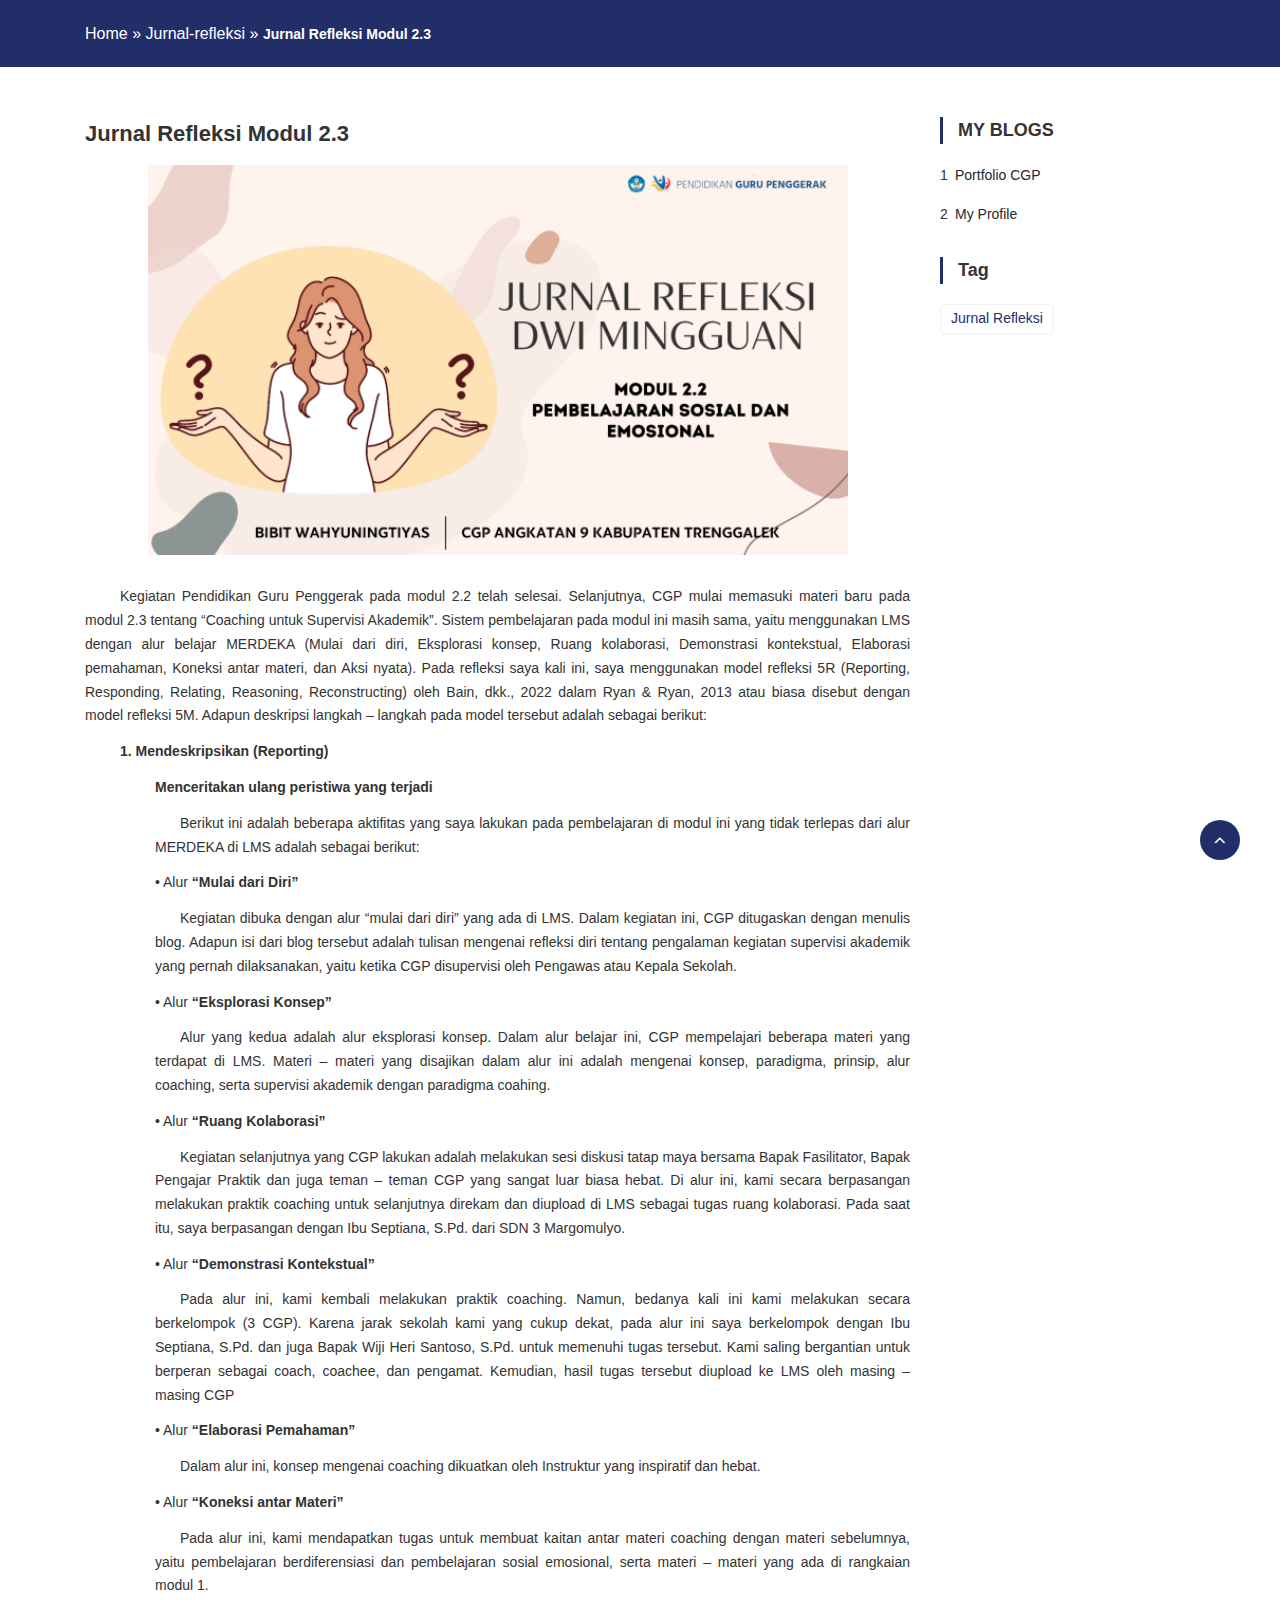
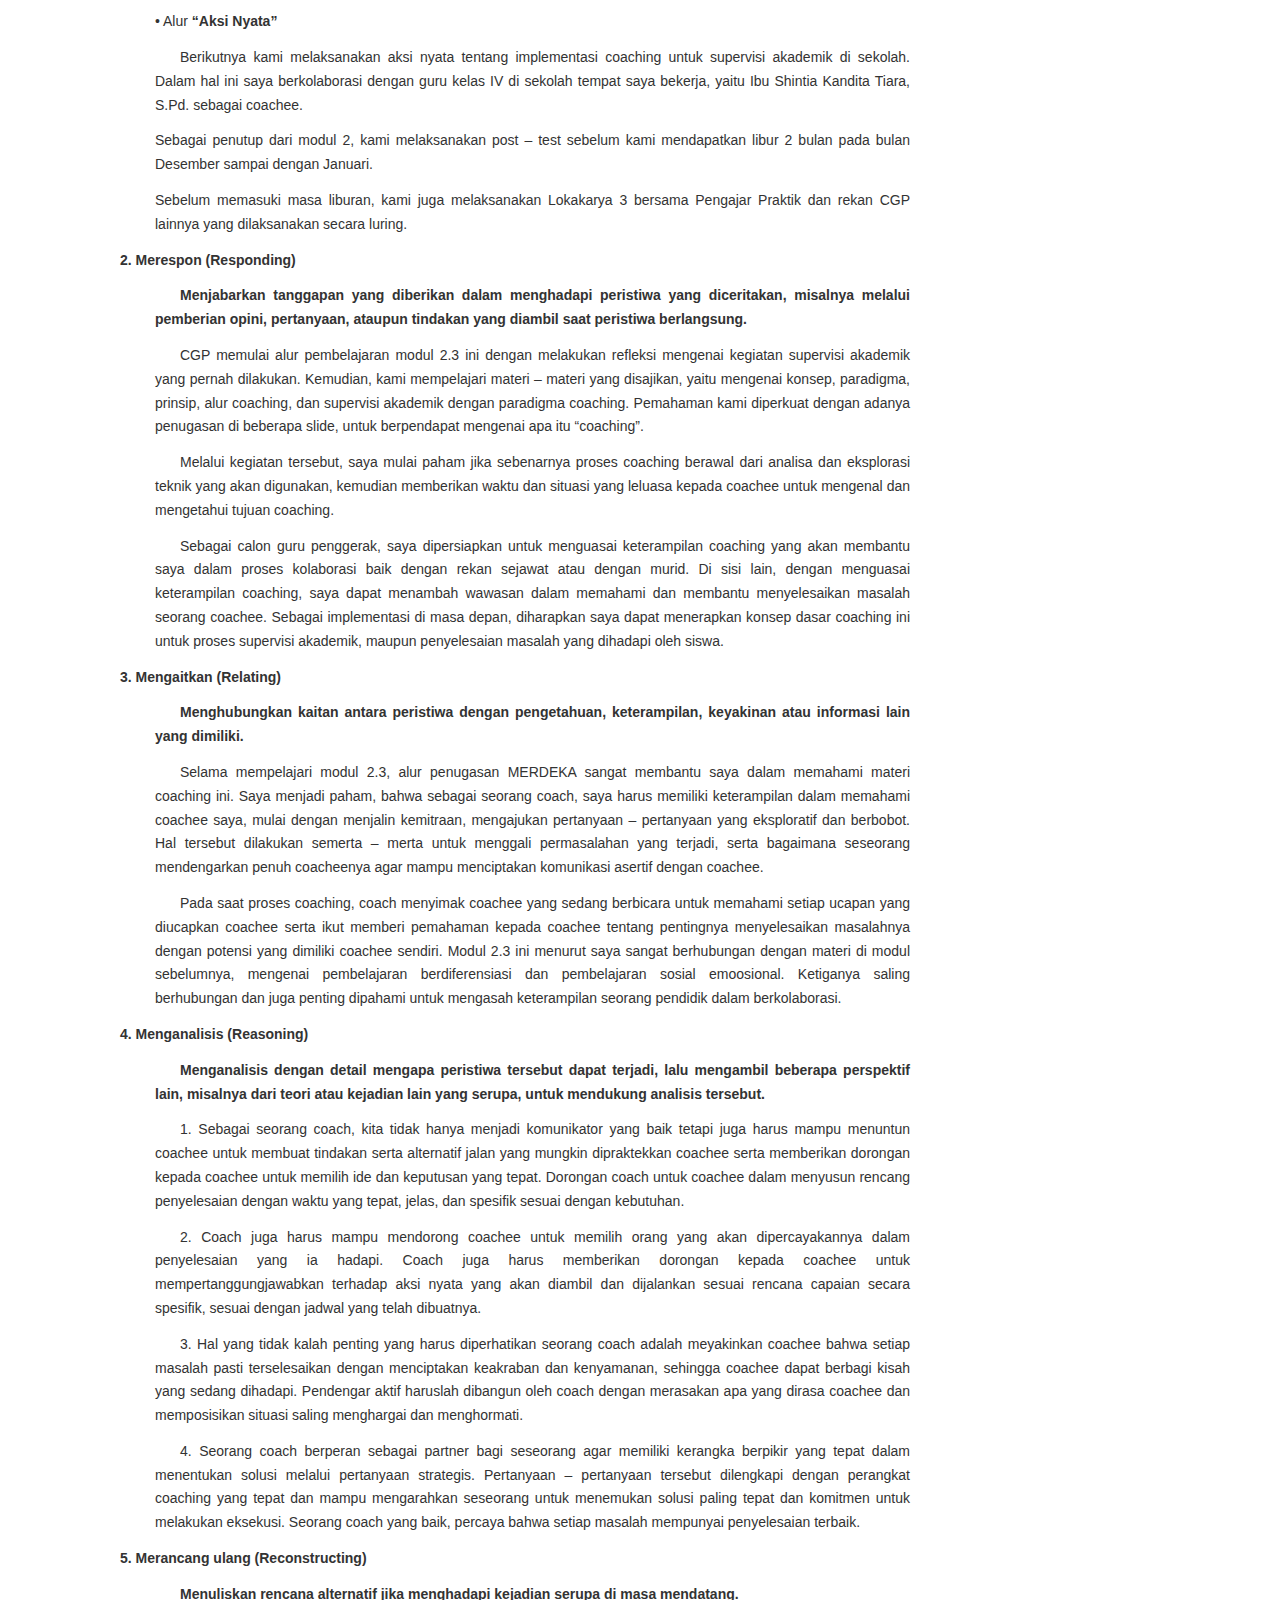
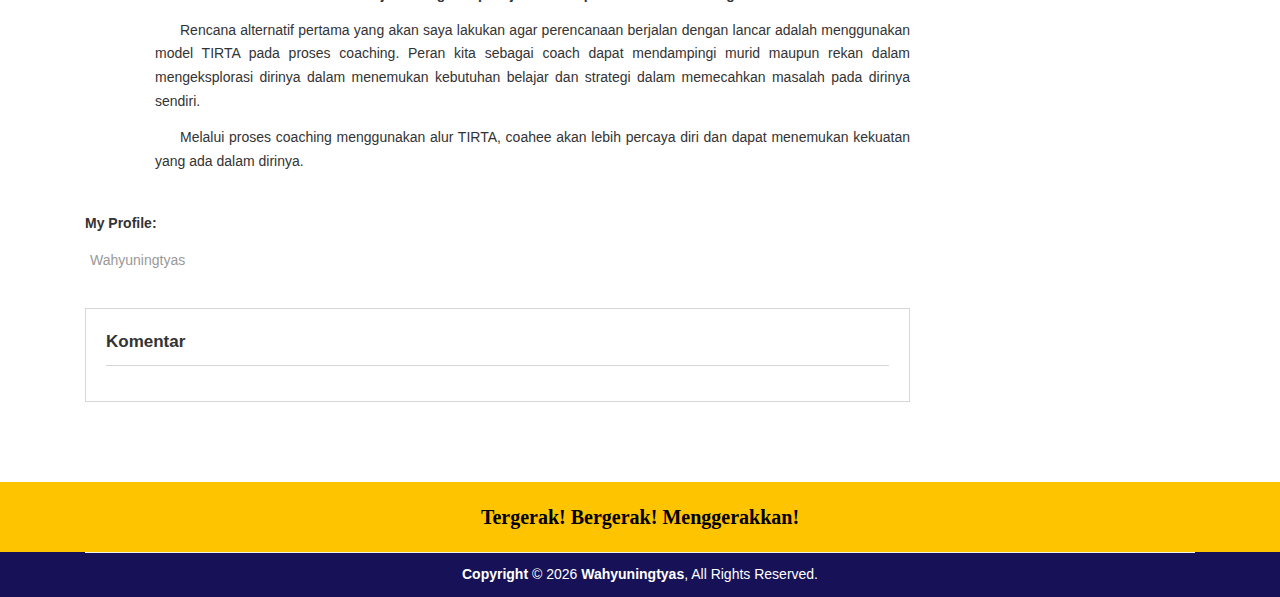
<file: jurnal-refleksi/post/jurnal-refleksi-module-2-3.html>
<!DOCTYPE html>
<html lang="en">
  <head>
    <meta charset="UTF-8" />
    <meta http-equiv="X-UA-Compatible" content="IE=edge" />
    <meta name="viewport" content="width=device-width, initial-scale=1.0" />
    <title>Jurnal Refleksi Modul 2.3</title>
    <link
      rel="icon"
      href="../../assets/images/avatar.png"
      type="image/x-icon"
    />
    <link rel="stylesheet" href="assets/css/style.css" />
    <div id="fb-root"></div>
    <script
      async
      defer
      crossorigin="anonymous"
      src="https://connect.facebook.net/id_ID/sdk.js#xfbml=1&version=v18.0&appId=3076419065804660&autoLogAppEvents=1"
      nonce="HyyUP90Z"
    ></script>
  </head>

  <body>
    <section class="page-title">
      <div class="container">
        <div class="row pt-20">
          <div class="col xl12 l12">
            <div id="breadcrumbs" class="mb-20">
              <a href="/index.html">Home</a>
              »
              <a
                href="../index.html
              "
                >Jurnal-refleksi</a
              >
              »
              <span class="breadcrumb_last" aria-current="page"
                >Jurnal Refleksi Modul 2.3
              </span>
            </div>
          </div>
        </div>
      </div>
    </section>

    <main>
      <div class="container">
        <div class="row py-50">
          <div class="col xl9 l9 m12">
            <div class="contents">
              <article class="detail">
                <h1 class="title">Jurnal Refleksi Modul 2.3</h1>
                <div class="thumbnail">
                  <center>
                    <img
                      src="assets/image/modul2.2.png"
                      alt="aku cantik"
                      style="width: 700px"
                    />
                  </center>
                </div>
                <div class="body">
                  <p class="indented">
                    Kegiatan Pendidikan Guru Penggerak pada modul 2.2 telah
                    selesai. Selanjutnya, CGP mulai memasuki materi baru pada
                    modul 2.3 tentang “Coaching untuk Supervisi Akademik”.
                    Sistem pembelajaran pada modul ini masih sama, yaitu
                    menggunakan LMS dengan alur belajar MERDEKA (Mulai dari
                    diri, Eksplorasi konsep, Ruang kolaborasi, Demonstrasi
                    kontekstual, Elaborasi pemahaman, Koneksi antar materi, dan
                    Aksi nyata). Pada refleksi saya kali ini, saya menggunakan
                    model refleksi 5R (Reporting, Responding, Relating,
                    Reasoning, Reconstructing) oleh Bain, dkk., 2022 dalam Ryan
                    & Ryan, 2013 atau biasa disebut dengan model refleksi 5M.
                    Adapun deskripsi langkah – langkah pada model tersebut
                    adalah sebagai berikut:
                  </p>
                  <p class="indented bold">1. Mendeskripsikan (Reporting)</p>
                  <p class="indented3 bold">
                    Menceritakan ulang peristiwa yang terjadi
                  </p>
                  <p class="indented3" style="text-indent: 25px">
                    Berikut ini adalah beberapa aktifitas yang saya lakukan pada
                    pembelajaran di modul ini yang tidak terlepas dari alur
                    MERDEKA di LMS adalah sebagai berikut:
                  </p>

                  <p class="indented3">
                    • Alur <span class="bold">“Mulai dari Diri”</span>
                  </p>
                  <p class="indented3" style="text-indent: 25px">
                    Kegiatan dibuka dengan alur “mulai dari diri” yang ada di
                    LMS. Dalam kegiatan ini, CGP ditugaskan dengan menulis blog.
                    Adapun isi dari blog tersebut adalah tulisan mengenai
                    refleksi diri tentang pengalaman kegiatan supervisi akademik
                    yang pernah dilaksanakan, yaitu ketika CGP disupervisi oleh
                    Pengawas atau Kepala Sekolah.
                  </p>
                  <p class="indented3">
                    • Alur <span class="bold">“Eksplorasi Konsep” </span>
                  </p>
                  <p class="indented3" style="text-indent: 25px">
                    Alur yang kedua adalah alur eksplorasi konsep. Dalam alur
                    belajar ini, CGP mempelajari beberapa materi yang terdapat
                    di LMS. Materi – materi yang disajikan dalam alur ini adalah
                    mengenai konsep, paradigma, prinsip, alur coaching, serta
                    supervisi akademik dengan paradigma coahing.
                  </p>
                  <!---->
                  <p class="indented3">
                    • Alur <span class="bold">“Ruang Kolaborasi”</span>
                  </p>
                  <p class="indented3" style="text-indent: 25px">
                    Kegiatan selanjutnya yang CGP lakukan adalah melakukan sesi
                    diskusi tatap maya bersama Bapak Fasilitator, Bapak Pengajar
                    Praktik dan juga teman – teman CGP yang sangat luar biasa
                    hebat. Di alur ini, kami secara berpasangan melakukan
                    praktik coaching untuk selanjutnya direkam dan diupload di
                    LMS sebagai tugas ruang kolaborasi. Pada saat itu, saya
                    berpasangan dengan Ibu Septiana, S.Pd. dari SDN 3
                    Margomulyo.
                  </p>
                  <!---->
                  <!---->
                  <p class="indented3">
                    • Alur <span class="bold">“Demonstrasi Kontekstual” </span>
                  </p>
                  <p class="indented3" style="text-indent: 25px">
                    Pada alur ini, kami kembali melakukan praktik coaching.
                    Namun, bedanya kali ini kami melakukan secara berkelompok (3
                    CGP). Karena jarak sekolah kami yang cukup dekat, pada alur
                    ini saya berkelompok dengan Ibu Septiana, S.Pd. dan juga
                    Bapak Wiji Heri Santoso, S.Pd. untuk memenuhi tugas
                    tersebut. Kami saling bergantian untuk berperan sebagai
                    coach, coachee, dan pengamat. Kemudian, hasil tugas tersebut
                    diupload ke LMS oleh masing – masing CGP
                  </p>
                  <!---->
                  <!---->
                  <p class="indented3">
                    • Alur <span class="bold">“Elaborasi Pemahaman”</span>
                  </p>
                  <p class="indented3" style="text-indent: 25px">
                    Dalam alur ini, konsep mengenai coaching dikuatkan oleh
                    Instruktur yang inspiratif dan hebat.
                  </p>
                  <!---->
                  <!---->
                  <p class="indented3">
                    • Alur <span class="bold">“Koneksi antar Materi”</span>
                  </p>
                  <p class="indented3" style="text-indent: 25px">
                    Pada alur ini, kami mendapatkan tugas untuk membuat kaitan
                    antar materi coaching dengan materi sebelumnya, yaitu
                    pembelajaran berdiferensiasi dan pembelajaran sosial
                    emosional, serta materi – materi yang ada di rangkaian modul
                    1.
                  </p>
                  <!---->
                  <!---->
                  <p class="indented3">
                    • Alur <span class="bold">“Aksi Nyata”</span>
                  </p>
                  <p class="indented3" style="text-indent: 25px">
                    Berikutnya kami melaksanakan aksi nyata tentang implementasi
                    coaching untuk supervisi akademik di sekolah. Dalam hal ini
                    saya berkolaborasi dengan guru kelas IV di sekolah tempat
                    saya bekerja, yaitu Ibu Shintia Kandita Tiara, S.Pd. sebagai
                    coachee.
                  </p>
                  <!---->
                  <p class="indented3">
                    Sebagai penutup dari modul 2, kami melaksanakan post – test
                    sebelum kami mendapatkan libur 2 bulan pada bulan Desember
                    sampai dengan Januari.
                  </p>
                  <p class="indented3">
                    Sebelum memasuki masa liburan, kami juga melaksanakan
                    Lokakarya 3 bersama Pengajar Praktik dan rekan CGP lainnya
                    yang dilaksanakan secara luring.
                  </p>
                  <!---->
                  <p class="indented bold">2. Merespon (Responding)</p>
                  <p class="indented3 bold" style="text-indent: 25px">
                    Menjabarkan tanggapan yang diberikan dalam menghadapi
                    peristiwa yang diceritakan, misalnya melalui pemberian
                    opini, pertanyaan, ataupun tindakan yang diambil saat
                    peristiwa berlangsung.
                  </p>
                  <p class="indented3" style="text-indent: 25px">
                    CGP memulai alur pembelajaran modul 2.3 ini dengan melakukan
                    refleksi mengenai kegiatan supervisi akademik yang pernah
                    dilakukan. Kemudian, kami mempelajari materi – materi yang
                    disajikan, yaitu mengenai konsep, paradigma, prinsip, alur
                    coaching, dan supervisi akademik dengan paradigma coaching.
                    Pemahaman kami diperkuat dengan adanya penugasan di beberapa
                    slide, untuk berpendapat mengenai apa itu “coaching”.
                  </p>
                  <p class="indented3" style="text-indent: 25px">
                    Melalui kegiatan tersebut, saya mulai paham jika sebenarnya
                    proses coaching berawal dari analisa dan eksplorasi teknik
                    yang akan digunakan, kemudian memberikan waktu dan situasi
                    yang leluasa kepada coachee untuk mengenal dan mengetahui
                    tujuan coaching.
                  </p>
                  <p class="indented3" style="text-indent: 25px">
                    Sebagai calon guru penggerak, saya dipersiapkan untuk
                    menguasai keterampilan coaching yang akan membantu saya
                    dalam proses kolaborasi baik dengan rekan sejawat atau
                    dengan murid. Di sisi lain, dengan menguasai keterampilan
                    coaching, saya dapat menambah wawasan dalam memahami dan
                    membantu menyelesaikan masalah seorang coachee. Sebagai
                    implementasi di masa depan, diharapkan saya dapat menerapkan
                    konsep dasar coaching ini untuk proses supervisi akademik,
                    maupun penyelesaian masalah yang dihadapi oleh siswa.
                  </p>
                  <!---->
                  <p class="indented bold">3. Mengaitkan (Relating)</p>
                  <p class="indented3 bold" style="text-indent: 25px">
                    Menghubungkan kaitan antara peristiwa dengan pengetahuan,
                    keterampilan, keyakinan atau informasi lain yang dimiliki.
                  </p>
                  <p class="indented3" style="text-indent: 25px">
                    Selama mempelajari modul 2.3, alur penugasan MERDEKA sangat
                    membantu saya dalam memahami materi coaching ini. Saya
                    menjadi paham, bahwa sebagai seorang coach, saya harus
                    memiliki keterampilan dalam memahami coachee saya, mulai
                    dengan menjalin kemitraan, mengajukan pertanyaan –
                    pertanyaan yang eksploratif dan berbobot. Hal tersebut
                    dilakukan semerta – merta untuk menggali permasalahan yang
                    terjadi, serta bagaimana seseorang mendengarkan penuh
                    coacheenya agar mampu menciptakan komunikasi asertif dengan
                    coachee.
                  </p>
                  <p class="indented3" style="text-indent: 25px">
                    Pada saat proses coaching, coach menyimak coachee yang
                    sedang berbicara untuk memahami setiap ucapan yang diucapkan
                    coachee serta ikut memberi pemahaman kepada coachee tentang
                    pentingnya menyelesaikan masalahnya dengan potensi yang
                    dimiliki coachee sendiri. Modul 2.3 ini menurut saya sangat
                    berhubungan dengan materi di modul sebelumnya, mengenai
                    pembelajaran berdiferensiasi dan pembelajaran sosial
                    emoosional. Ketiganya saling berhubungan dan juga penting
                    dipahami untuk mengasah keterampilan seorang pendidik dalam
                    berkolaborasi.
                  </p>
                  <!---->
                  <p class="indented bold">4. Menganalisis (Reasoning)</p>
                  <p class="indented3 bold" style="text-indent: 25px">
                    Menganalisis dengan detail mengapa peristiwa tersebut dapat
                    terjadi, lalu mengambil beberapa perspektif lain, misalnya
                    dari teori atau kejadian lain yang serupa, untuk mendukung
                    analisis tersebut.
                  </p>
                  <p class="indented3" style="text-indent: 25px">
                    1. Sebagai seorang coach, kita tidak hanya menjadi
                    komunikator yang baik tetapi juga harus mampu menuntun
                    coachee untuk membuat tindakan serta alternatif jalan yang
                    mungkin dipraktekkan coachee serta memberikan dorongan
                    kepada coachee untuk memilih ide dan keputusan yang tepat.
                    Dorongan coach untuk coachee dalam menyusun rencang
                    penyelesaian dengan waktu yang tepat, jelas, dan spesifik
                    sesuai dengan kebutuhan.
                  </p>
                  <p class="indented3" style="text-indent: 25px">
                    2. Coach juga harus mampu mendorong coachee untuk memilih
                    orang yang akan dipercayakannya dalam penyelesaian yang ia
                    hadapi. Coach juga harus memberikan dorongan kepada coachee
                    untuk mempertanggungjawabkan terhadap aksi nyata yang akan
                    diambil dan dijalankan sesuai rencana capaian secara
                    spesifik, sesuai dengan jadwal yang telah dibuatnya.
                  </p>
                  <p class="indented3" style="text-indent: 25px">
                    3. Hal yang tidak kalah penting yang harus diperhatikan
                    seorang coach adalah meyakinkan coachee bahwa setiap masalah
                    pasti terselesaikan dengan menciptakan keakraban dan
                    kenyamanan, sehingga coachee dapat berbagi kisah yang sedang
                    dihadapi. Pendengar aktif haruslah dibangun oleh coach
                    dengan merasakan apa yang dirasa coachee dan memposisikan
                    situasi saling menghargai dan menghormati.
                  </p>
                  <p class="indented3" style="text-indent: 25px">
                    4. Seorang coach berperan sebagai partner bagi seseorang
                    agar memiliki kerangka berpikir yang tepat dalam menentukan
                    solusi melalui pertanyaan strategis. Pertanyaan – pertanyaan
                    tersebut dilengkapi dengan perangkat coaching yang tepat dan
                    mampu mengarahkan seseorang untuk menemukan solusi paling
                    tepat dan komitmen untuk melakukan eksekusi. Seorang coach
                    yang baik, percaya bahwa setiap masalah mempunyai
                    penyelesaian terbaik.
                  </p>

                  <!---->
                  <p class="indented bold">
                    5. Merancang ulang (Reconstructing)
                  </p>
                  <p class="indented3 bold" style="text-indent: 25px">
                    Menuliskan rencana alternatif jika menghadapi kejadian
                    serupa di masa mendatang.
                  </p>
                  <p class="indented3" style="text-indent: 25px">
                    Rencana alternatif pertama yang akan saya lakukan agar
                    perencanaan berjalan dengan lancar adalah menggunakan model
                    TIRTA pada proses coaching. Peran kita sebagai coach dapat
                    mendampingi murid maupun rekan dalam mengeksplorasi dirinya
                    dalam menemukan kebutuhan belajar dan strategi dalam
                    memecahkan masalah pada dirinya sendiri.
                  </p>
                  <p class="indented3" style="text-indent: 25px">
                    Melalui proses coaching menggunakan alur TIRTA, coahee akan
                    lebih percaya diri dan dapat menemukan kekuatan yang ada
                    dalam dirinya.
                  </p>
                </div>

                <ul class="category">
                  <h4 class="title">My Profile:</h4>
                  <li>
                    <a href="mailto:nona.bramasta@gmail.com">Wahyuningtyas</a>
                  </li>
                </ul>

                <div id="comments">
                  <h3 class="title">Komentar</h3>
                  <div
                    loading="lazy"
                    class="fb-comments"
                    data-href="https://olengbloge.xcode.asia/post/jurnal-refleksi-module-1-1.html"
                    data-numposts="10"
                    data-width="100%"
                  ></div>
                </div>
              </article>
            </div>
          </div>

          <div class="col xl3 l3 m12">
            <aside class="sidebar">
              <div class="widget">
                <h3 class="title">MY BLOGS</h3>
                <ul class="recent-post">
                  <li>
                    <a href="/index.html" target="_blank">Portfolio CGP</a>
                  </li>
                  <li>
                    <a href="/profile/" target="_blank">My Profile</a>
                  </li>
                </ul>
              </div>
              <div class="widget">
                <h3 class="title">Tag</h3>
                <ul class="tagcloud">
                  <li><a href="../index.html">Jurnal Refleksi</a></li>
                </ul>
              </div>
            </aside>
          </div>
        </div>
      </div>
    </main>
    <section class="page-title" style="background-color: rgb(255, 196, 0)">
      <div class="container">
        <div class="row pt-20">
          <div class="col xl12 l12">
            <center>
              <div id="breadcrumbs" class="mb-20">
                <b
                  ><h4 style="font-family: Geneva; color: black">
                    Tergerak! Bergerak! Menggerakkan!
                  </h4></b
                >
              </div>
            </center>
          </div>
        </div>
      </div>
    </section>
    <section
      class="bottom"
      style="background-color: rgb(23, 18, 87); color: white"
    >
      <div class="container">
        <div class="row">
          <div class="col xl12 l12">
            <div class="copyright text-center py-10">
              <b>Copyright </b>&copy;
              <script type="text/javascript">
                document.write(new Date().getFullYear());
              </script>
              <b>Wahyuningtyas</b>, All Rights Reserved.
            </div>
          </div>
        </div>
      </div>
    </section>

    <div id="back-top" class="active">
      <span class="fa fa-angle-up"></span>
    </div>

    <!-- JavaScript -->

    <script src="assets/js/jquery.min.js"></script>
    <script src="assets/js/slick.min.js"></script>
    <script src="assets/js/main.js"></script>
  </body>
</html>
</file>
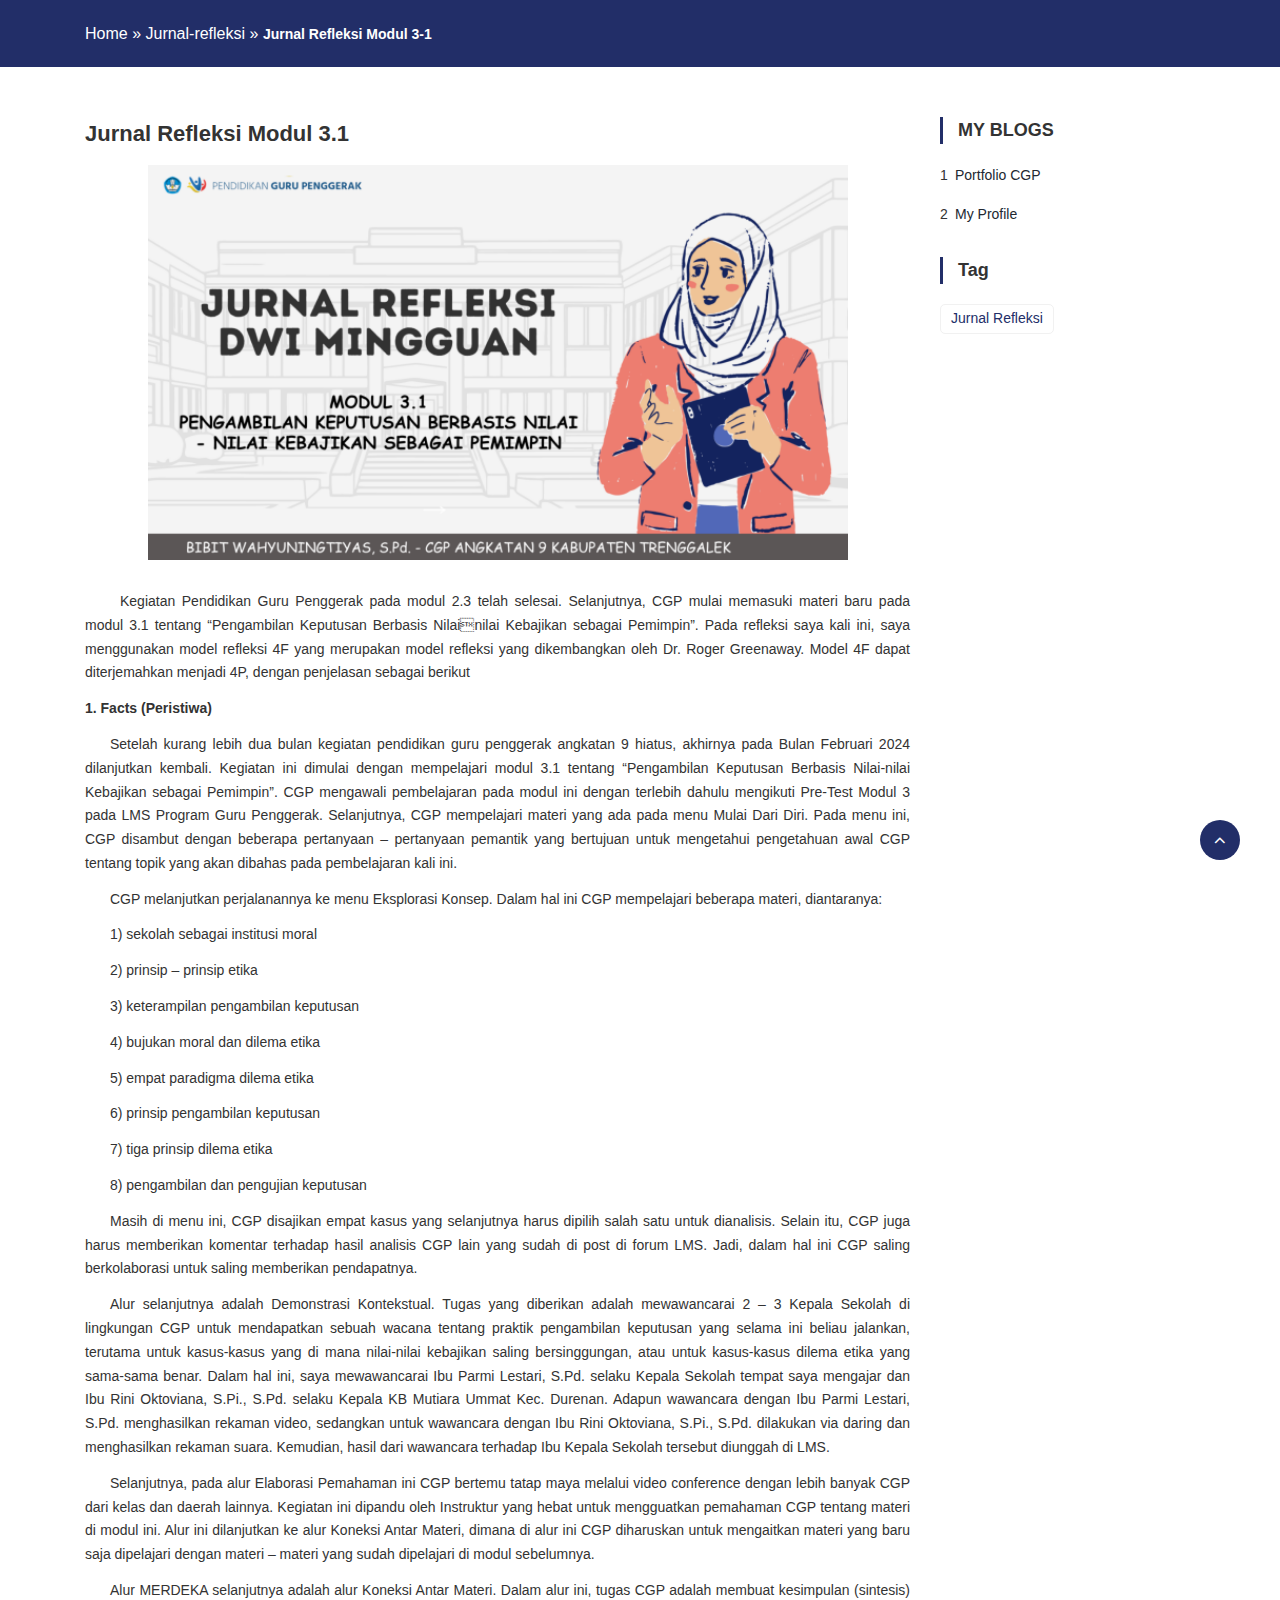
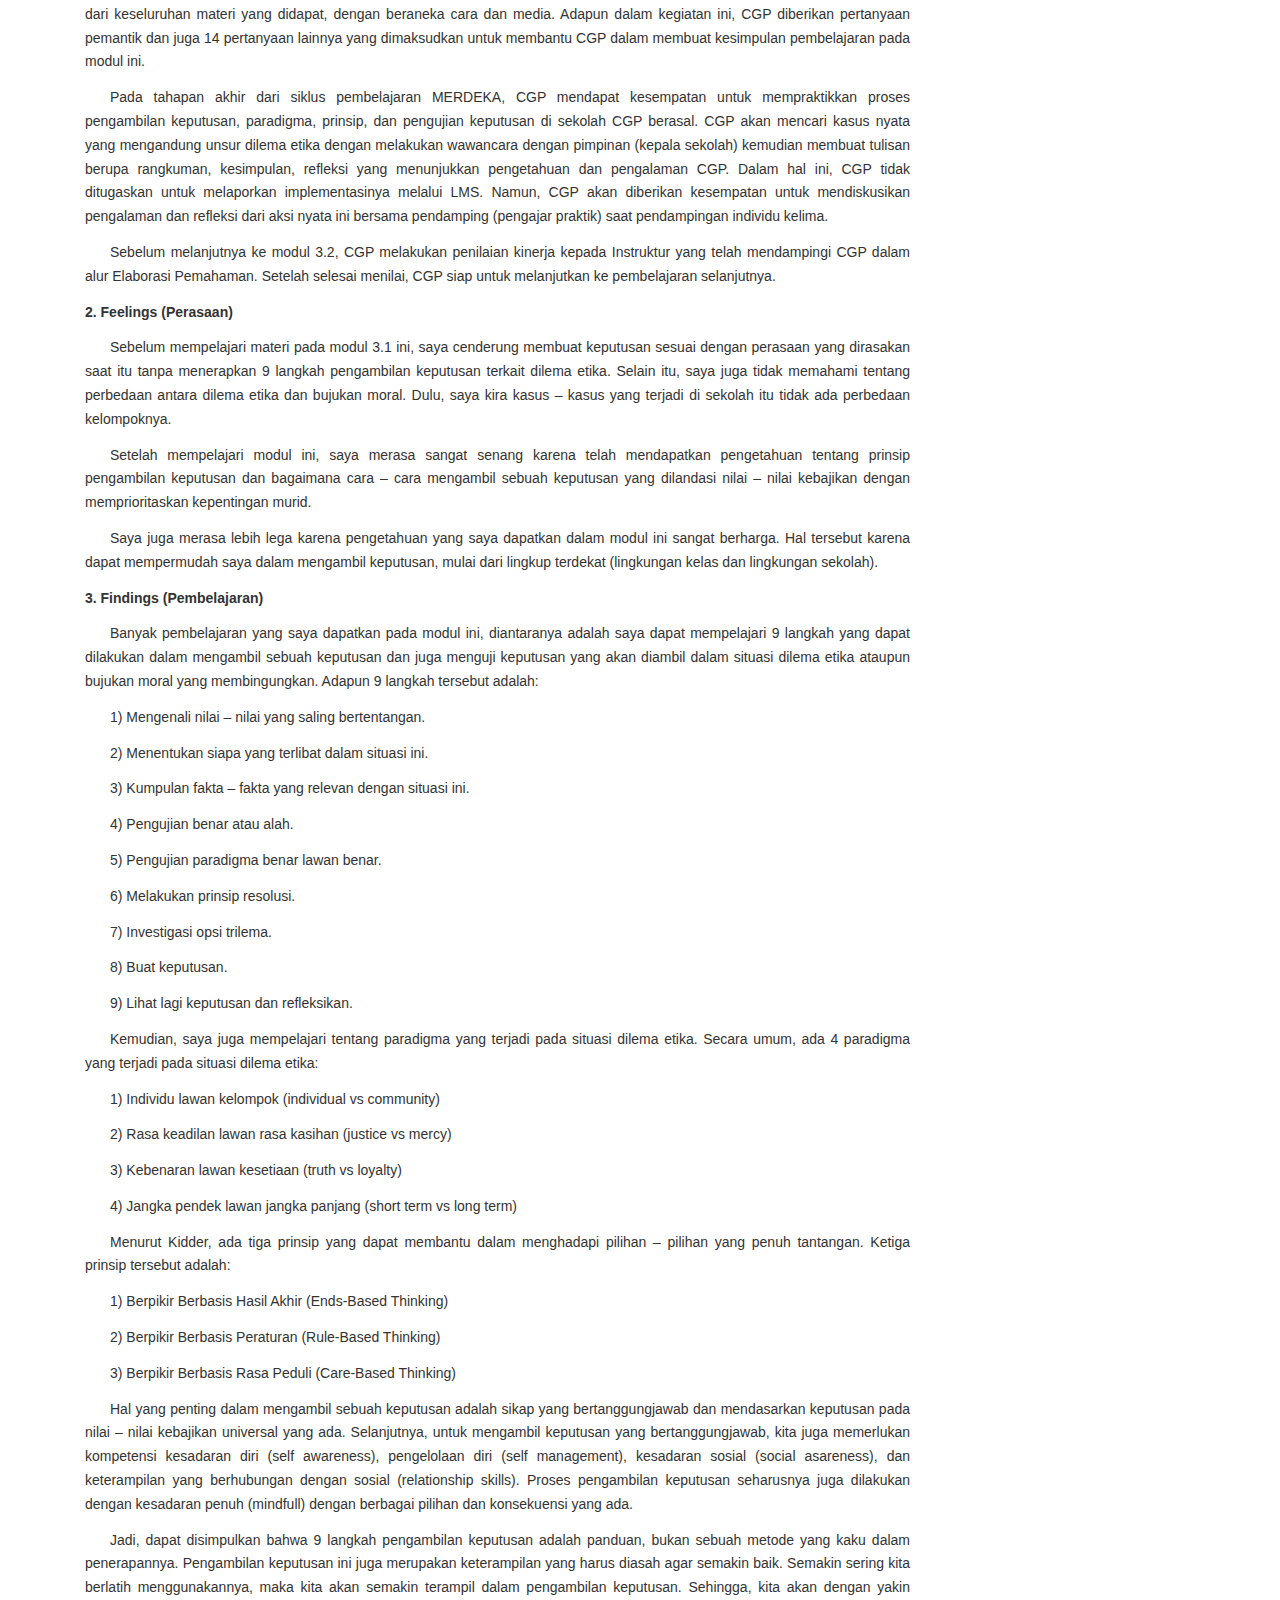
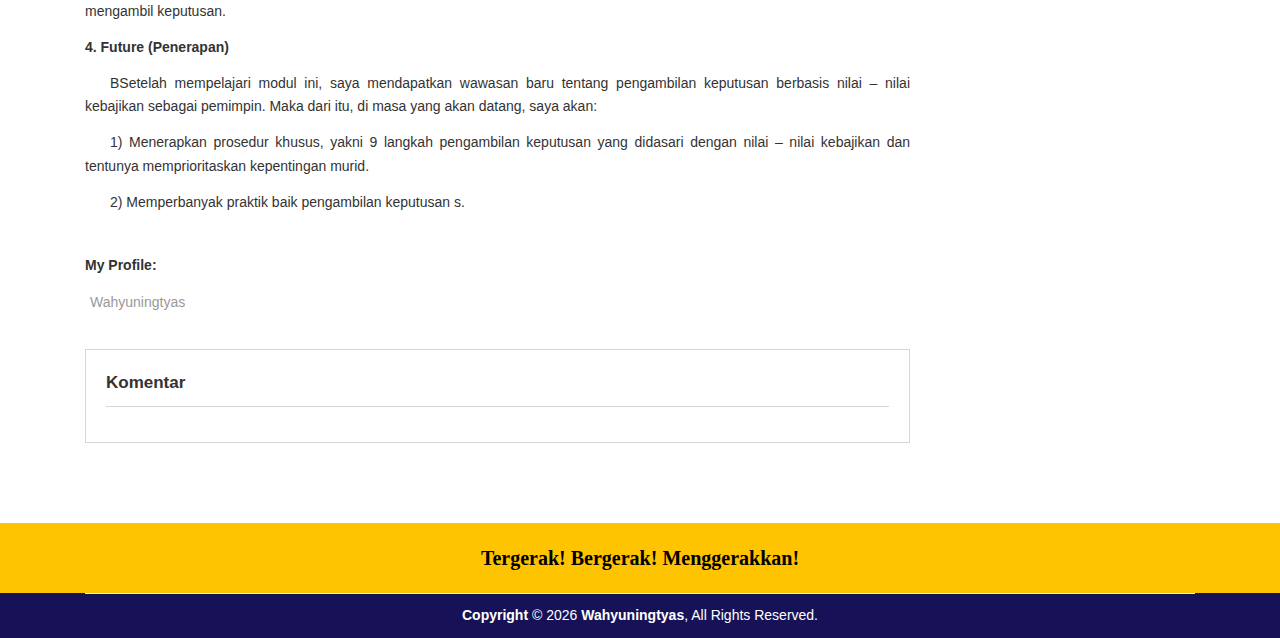
<file: jurnal-refleksi/post/jurnal-refleksi-module-3-1.html>
<!DOCTYPE html>
<html lang="en">
  <head>
    <meta charset="UTF-8" />
    <meta http-equiv="X-UA-Compatible" content="IE=edge" />
    <meta name="viewport" content="width=device-width, initial-scale=1.0" />
    <title>Jurnal Refleksi Modul 3-1</title>
    <link
      rel="icon"
      href="../../assets/images/avatar.png"
      type="image/x-icon"
    />
    <link rel="stylesheet" href="assets/css/style.css" />
    <div id="fb-root"></div>
    <script
      async
      defer
      crossorigin="anonymous"
      src="https://connect.facebook.net/id_ID/sdk.js#xfbml=1&version=v18.0&appId=3076419065804660&autoLogAppEvents=1"
      nonce="HyyUP90Z"
    ></script>
  </head>

  <body>
    <section class="page-title">
      <div class="container">
        <div class="row pt-20">
          <div class="col xl12 l12">
            <div id="breadcrumbs" class="mb-20">
              <a href="/index.html">Home</a>
              »
              <a
                href="../index.html
              "
                >Jurnal-refleksi</a
              >
              »
              <span class="breadcrumb_last" aria-current="page"
                >Jurnal Refleksi Modul 3-1
              </span>
            </div>
          </div>
        </div>
      </div>
    </section>

    <main>
      <div class="container">
        <div class="row py-50">
          <div class="col xl9 l9 m12">
            <div class="contents">
              <article class="detail">
                <h1 class="title">Jurnal Refleksi Modul 3.1</h1>
                <div class="thumbnail">
                  <center>
                    <img
                      src="assets/image/modul3.1.png"
                      alt="aku cantik"
                      style="width: 700px"
                    />
                  </center>
                </div>
                <div class="body">
                  <p class="indented">
                    Kegiatan Pendidikan Guru Penggerak pada modul 2.3 telah
                    selesai. Selanjutnya, CGP mulai memasuki materi baru pada
                    modul 3.1 tentang “Pengambilan Keputusan Berbasis Nilainilai
                    Kebajikan sebagai Pemimpin”. Pada refleksi saya kali ini,
                    saya menggunakan model refleksi 4F yang merupakan model
                    refleksi yang dikembangkan oleh Dr. Roger Greenaway. Model
                    4F dapat diterjemahkan menjadi 4P, dengan penjelasan sebagai
                    berikut
                  </p>
                  <p class="bold">1. Facts (Peristiwa)</p>
                  <p class="indented" style="text-indent: 25px">
                    Setelah kurang lebih dua bulan kegiatan pendidikan guru
                    penggerak angkatan 9 hiatus, akhirnya pada Bulan Februari
                    2024 dilanjutkan kembali. Kegiatan ini dimulai dengan
                    mempelajari modul 3.1 tentang “Pengambilan Keputusan
                    Berbasis Nilai-nilai Kebajikan sebagai Pemimpin”. CGP
                    mengawali pembelajaran pada modul ini dengan terlebih dahulu
                    mengikuti Pre-Test Modul 3 pada LMS Program Guru Penggerak.
                    Selanjutnya, CGP mempelajari materi yang ada pada menu Mulai
                    Dari Diri. Pada menu ini, CGP disambut dengan beberapa
                    pertanyaan – pertanyaan pemantik yang bertujuan untuk
                    mengetahui pengetahuan awal CGP tentang topik yang akan
                    dibahas pada pembelajaran kali ini.
                  </p>
                  <p class="indented" style="text-indent: 25px">
                    CGP melanjutkan perjalanannya ke menu Eksplorasi Konsep.
                    Dalam hal ini CGP mempelajari beberapa materi, diantaranya:
                  </p>
                  <p class="indented" style="text-indent: 25px">
                    1) sekolah sebagai institusi moral
                  </p>
                  <p class="indented" style="text-indent: 25px">
                    2) prinsip – prinsip etika
                  </p>
                  <p class="indented" style="text-indent: 25px">
                    3) keterampilan pengambilan keputusan
                  </p>
                  <p class="indented" style="text-indent: 25px">
                    4) bujukan moral dan dilema etika
                  </p>
                  <p class="indented" style="text-indent: 25px">
                    5) empat paradigma dilema etika
                  </p>
                  <p class="indented" style="text-indent: 25px">
                    6) prinsip pengambilan keputusan
                  </p>
                  <p class="indented" style="text-indent: 25px">
                    7) tiga prinsip dilema etika
                  </p>
                  <p class="indented" style="text-indent: 25px">
                    8) pengambilan dan pengujian keputusan
                  </p>
                  <p class="indented" style="text-indent: 25px">
                    Masih di menu ini, CGP disajikan empat kasus yang
                    selanjutnya harus dipilih salah satu untuk dianalisis.
                    Selain itu, CGP juga harus memberikan komentar terhadap
                    hasil analisis CGP lain yang sudah di post di forum LMS.
                    Jadi, dalam hal ini CGP saling berkolaborasi untuk saling
                    memberikan pendapatnya.
                  </p>

                  <p class="indented" style="text-indent: 25px">
                    Alur selanjutnya adalah Demonstrasi Kontekstual. Tugas yang
                    diberikan adalah mewawancarai 2 – 3 Kepala Sekolah di
                    lingkungan CGP untuk mendapatkan sebuah wacana tentang
                    praktik pengambilan keputusan yang selama ini beliau
                    jalankan, terutama untuk kasus-kasus yang di mana
                    nilai-nilai kebajikan saling bersinggungan, atau untuk
                    kasus-kasus dilema etika yang sama-sama benar. Dalam hal
                    ini, saya mewawancarai Ibu Parmi Lestari, S.Pd. selaku
                    Kepala Sekolah tempat saya mengajar dan Ibu Rini Oktoviana,
                    S.Pi., S.Pd. selaku Kepala KB Mutiara Ummat Kec. Durenan.
                    Adapun wawancara dengan Ibu Parmi Lestari, S.Pd.
                    menghasilkan rekaman video, sedangkan untuk wawancara dengan
                    Ibu Rini Oktoviana, S.Pi., S.Pd. dilakukan via daring dan
                    menghasilkan rekaman suara. Kemudian, hasil dari wawancara
                    terhadap Ibu Kepala Sekolah tersebut diunggah di LMS.
                  </p>

                  <p class="indented" style="text-indent: 25px">
                    Selanjutnya, pada alur Elaborasi Pemahaman ini CGP bertemu
                    tatap maya melalui video conference dengan lebih banyak CGP
                    dari kelas dan daerah lainnya. Kegiatan ini dipandu oleh
                    Instruktur yang hebat untuk mengguatkan pemahaman CGP
                    tentang materi di modul ini. Alur ini dilanjutkan ke alur
                    Koneksi Antar Materi, dimana di alur ini CGP diharuskan
                    untuk mengaitkan materi yang baru saja dipelajari dengan
                    materi – materi yang sudah dipelajari di modul sebelumnya.
                  </p>
                  <!---->
                  <!---->

                  <p class="indented" style="text-indent: 25px">
                    Alur MERDEKA selanjutnya adalah alur Koneksi Antar Materi.
                    Dalam alur ini, tugas CGP adalah membuat kesimpulan
                    (sintesis) dari keseluruhan materi yang didapat, dengan
                    beraneka cara dan media. Adapun dalam kegiatan ini, CGP
                    diberikan pertanyaan pemantik dan juga 14 pertanyaan lainnya
                    yang dimaksudkan untuk membantu CGP dalam membuat kesimpulan
                    pembelajaran pada modul ini.
                  </p>
                  <!---->

                  <p class="indented" style="text-indent: 25px">
                    Pada tahapan akhir dari siklus pembelajaran MERDEKA, CGP
                    mendapat kesempatan untuk mempraktikkan proses pengambilan
                    keputusan, paradigma, prinsip, dan pengujian keputusan di
                    sekolah CGP berasal. CGP akan mencari kasus nyata yang
                    mengandung unsur dilema etika dengan melakukan wawancara
                    dengan pimpinan (kepala sekolah) kemudian membuat tulisan
                    berupa rangkuman, kesimpulan, refleksi yang menunjukkan
                    pengetahuan dan pengalaman CGP. Dalam hal ini, CGP tidak
                    ditugaskan untuk melaporkan implementasinya melalui LMS.
                    Namun, CGP akan diberikan kesempatan untuk mendiskusikan
                    pengalaman dan refleksi dari aksi nyata ini bersama
                    pendamping (pengajar praktik) saat pendampingan individu
                    kelima.
                  </p>
                  <!---->

                  <p class="indented" style="text-indent: 25px">
                    Sebelum melanjutnya ke modul 3.2, CGP melakukan penilaian
                    kinerja kepada Instruktur yang telah mendampingi CGP dalam
                    alur Elaborasi Pemahaman. Setelah selesai menilai, CGP siap
                    untuk melanjutkan ke pembelajaran selanjutnya.
                  </p>
                  <!---->
                  <!---->
                  <p class="bold">2. Feelings (Perasaan)</p>
                  <p class="indented" style="text-indent: 25px">
                    Sebelum mempelajari materi pada modul 3.1 ini, saya
                    cenderung membuat keputusan sesuai dengan perasaan yang
                    dirasakan saat itu tanpa menerapkan 9 langkah pengambilan
                    keputusan terkait dilema etika. Selain itu, saya juga tidak
                    memahami tentang perbedaan antara dilema etika dan bujukan
                    moral. Dulu, saya kira kasus – kasus yang terjadi di sekolah
                    itu tidak ada perbedaan kelompoknya.
                  </p>
                  <p class="indented" style="text-indent: 25px">
                    Setelah mempelajari modul ini, saya merasa sangat senang
                    karena telah mendapatkan pengetahuan tentang prinsip
                    pengambilan keputusan dan bagaimana cara – cara mengambil
                    sebuah keputusan yang dilandasi nilai – nilai kebajikan
                    dengan memprioritaskan kepentingan murid.
                  </p>
                  <p class="indented" style="text-indent: 25px">
                    Saya juga merasa lebih lega karena pengetahuan yang saya
                    dapatkan dalam modul ini sangat berharga. Hal tersebut
                    karena dapat mempermudah saya dalam mengambil keputusan,
                    mulai dari lingkup terdekat (lingkungan kelas dan lingkungan
                    sekolah).
                  </p>
                  <p class="bold">3. Findings (Pembelajaran)</p>
                  <p class="indented" style="text-indent: 25px">
                    Banyak pembelajaran yang saya dapatkan pada modul ini,
                    diantaranya adalah saya dapat mempelajari 9 langkah yang
                    dapat dilakukan dalam mengambil sebuah keputusan dan juga
                    menguji keputusan yang akan diambil dalam situasi dilema
                    etika ataupun bujukan moral yang membingungkan. Adapun 9
                    langkah tersebut adalah:
                  </p>
                  <p class="indented" style="text-indent: 25px">
                    1) Mengenali nilai – nilai yang saling bertentangan.
                  </p>
                  <p class="indented" style="text-indent: 25px">
                    2) Menentukan siapa yang terlibat dalam situasi ini.
                  </p>
                  <p class="indented" style="text-indent: 25px">
                    3) Kumpulan fakta – fakta yang relevan dengan situasi ini.
                  </p>
                  <p class="indented" style="text-indent: 25px">
                    4) Pengujian benar atau alah.
                  </p>
                  <p class="indented" style="text-indent: 25px">
                    5) Pengujian paradigma benar lawan benar.
                  </p>
                  <p class="indented" style="text-indent: 25px">
                    6) Melakukan prinsip resolusi.
                  </p>
                  <p class="indented" style="text-indent: 25px">
                    7) Investigasi opsi trilema.
                  </p>
                  <p class="indented" style="text-indent: 25px">
                    8) Buat keputusan.
                  </p>
                  <p class="indented" style="text-indent: 25px">
                    9) Lihat lagi keputusan dan refleksikan.
                  </p>
                  <p class="indented" style="text-indent: 25px">
                    Kemudian, saya juga mempelajari tentang paradigma yang
                    terjadi pada situasi dilema etika. Secara umum, ada 4
                    paradigma yang terjadi pada situasi dilema etika:
                  </p>
                  <p class="indented" style="text-indent: 25px">
                    1) Individu lawan kelompok (individual vs community)
                  </p>
                  <p class="indented" style="text-indent: 25px">
                    2) Rasa keadilan lawan rasa kasihan (justice vs mercy)
                  </p>
                  <p class="indented" style="text-indent: 25px">
                    3) Kebenaran lawan kesetiaan (truth vs loyalty)
                  </p>
                  <p class="indented" style="text-indent: 25px">
                    4) Jangka pendek lawan jangka panjang (short term vs long
                    term)
                  </p>
                  <p class="indented" style="text-indent: 25px">
                    Menurut Kidder, ada tiga prinsip yang dapat membantu dalam
                    menghadapi pilihan – pilihan yang penuh tantangan. Ketiga
                    prinsip tersebut adalah:
                  </p>
                  <p class="indented" style="text-indent: 25px">
                    1) Berpikir Berbasis Hasil Akhir (Ends-Based Thinking)
                  </p>
                  <p class="indented" style="text-indent: 25px">
                    2) Berpikir Berbasis Peraturan (Rule-Based Thinking)
                  </p>
                  <p class="indented" style="text-indent: 25px">
                    3) Berpikir Berbasis Rasa Peduli (Care-Based Thinking)
                  </p>
                  <p class="indented" style="text-indent: 25px">
                    Hal yang penting dalam mengambil sebuah keputusan adalah
                    sikap yang bertanggungjawab dan mendasarkan keputusan pada
                    nilai – nilai kebajikan universal yang ada. Selanjutnya,
                    untuk mengambil keputusan yang bertanggungjawab, kita juga
                    memerlukan kompetensi kesadaran diri (self awareness),
                    pengelolaan diri (self management), kesadaran sosial (social
                    asareness), dan keterampilan yang berhubungan dengan sosial
                    (relationship skills). Proses pengambilan keputusan
                    seharusnya juga dilakukan dengan kesadaran penuh (mindfull)
                    dengan berbagai pilihan dan konsekuensi yang ada.
                  </p>
                  <p class="indented" style="text-indent: 25px">
                    Jadi, dapat disimpulkan bahwa 9 langkah pengambilan
                    keputusan adalah panduan, bukan sebuah metode yang kaku
                    dalam penerapannya. Pengambilan keputusan ini juga merupakan
                    keterampilan yang harus diasah agar semakin baik. Semakin
                    sering kita berlatih menggunakannya, maka kita akan semakin
                    terampil dalam pengambilan keputusan. Sehingga, kita akan
                    dengan yakin mengambil keputusan.
                  </p>
                  <p class="bold">4. Future (Penerapan)</p>
                  <p class="indented" style="text-indent: 25px">
                    BSetelah mempelajari modul ini, saya mendapatkan wawasan
                    baru tentang pengambilan keputusan berbasis nilai – nilai
                    kebajikan sebagai pemimpin. Maka dari itu, di masa yang akan
                    datang, saya akan:
                  </p>
                  <p class="indented" style="text-indent: 25px">
                    1) Menerapkan prosedur khusus, yakni 9 langkah pengambilan
                    keputusan yang didasari dengan nilai – nilai kebajikan dan
                    tentunya memprioritaskan kepentingan murid.
                  </p>
                  <p class="indented" style="text-indent: 25px">
                    2) Memperbanyak praktik baik pengambilan keputusan s.
                  </p>
                </div>

                <ul class="category">
                  <h4 class="title">My Profile:</h4>
                  <li>
                    <a href="mailto:nona.bramasta@gmail.com">Wahyuningtyas</a>
                  </li>
                </ul>

                <div id="comments">
                  <h3 class="title">Komentar</h3>
                  <div
                    loading="lazy"
                    class="fb-comments"
                    data-href="https://olengbloge.xcode.asia/post/jurnal-refleksi-module-1-1.html"
                    data-numposts="10"
                    data-width="100%"
                  ></div>
                </div>
              </article>
            </div>
          </div>

          <div class="col xl3 l3 m12">
            <aside class="sidebar">
              <div class="widget">
                <h3 class="title">MY BLOGS</h3>
                <ul class="recent-post">
                  <li>
                    <a href="/index.html" target="_blank">Portfolio CGP</a>
                  </li>
                  <li>
                    <a href="/profile/" target="_blank">My Profile</a>
                  </li>
                </ul>
              </div>
              <div class="widget">
                <h3 class="title">Tag</h3>
                <ul class="tagcloud">
                  <li><a href="../index.html">Jurnal Refleksi</a></li>
                </ul>
              </div>
            </aside>
          </div>
        </div>
      </div>
    </main>
    <section class="page-title" style="background-color: rgb(255, 196, 0)">
      <div class="container">
        <div class="row pt-20">
          <div class="col xl12 l12">
            <center>
              <div id="breadcrumbs" class="mb-20">
                <b
                  ><h4 style="font-family: Geneva; color: black">
                    Tergerak! Bergerak! Menggerakkan!
                  </h4></b
                >
              </div>
            </center>
          </div>
        </div>
      </div>
    </section>
    <section
      class="bottom"
      style="background-color: rgb(23, 18, 87); color: white"
    >
      <div class="container">
        <div class="row">
          <div class="col xl12 l12">
            <div class="copyright text-center py-10">
              <b>Copyright </b>&copy;
              <script type="text/javascript">
                document.write(new Date().getFullYear());
              </script>
              <b>Wahyuningtyas</b>, All Rights Reserved.
            </div>
          </div>
        </div>
      </div>
    </section>

    <div id="back-top" class="active">
      <span class="fa fa-angle-up"></span>
    </div>

    <!-- JavaScript -->

    <script src="assets/js/jquery.min.js"></script>
    <script src="assets/js/slick.min.js"></script>
    <script src="assets/js/main.js"></script>
  </body>
</html>
</file>
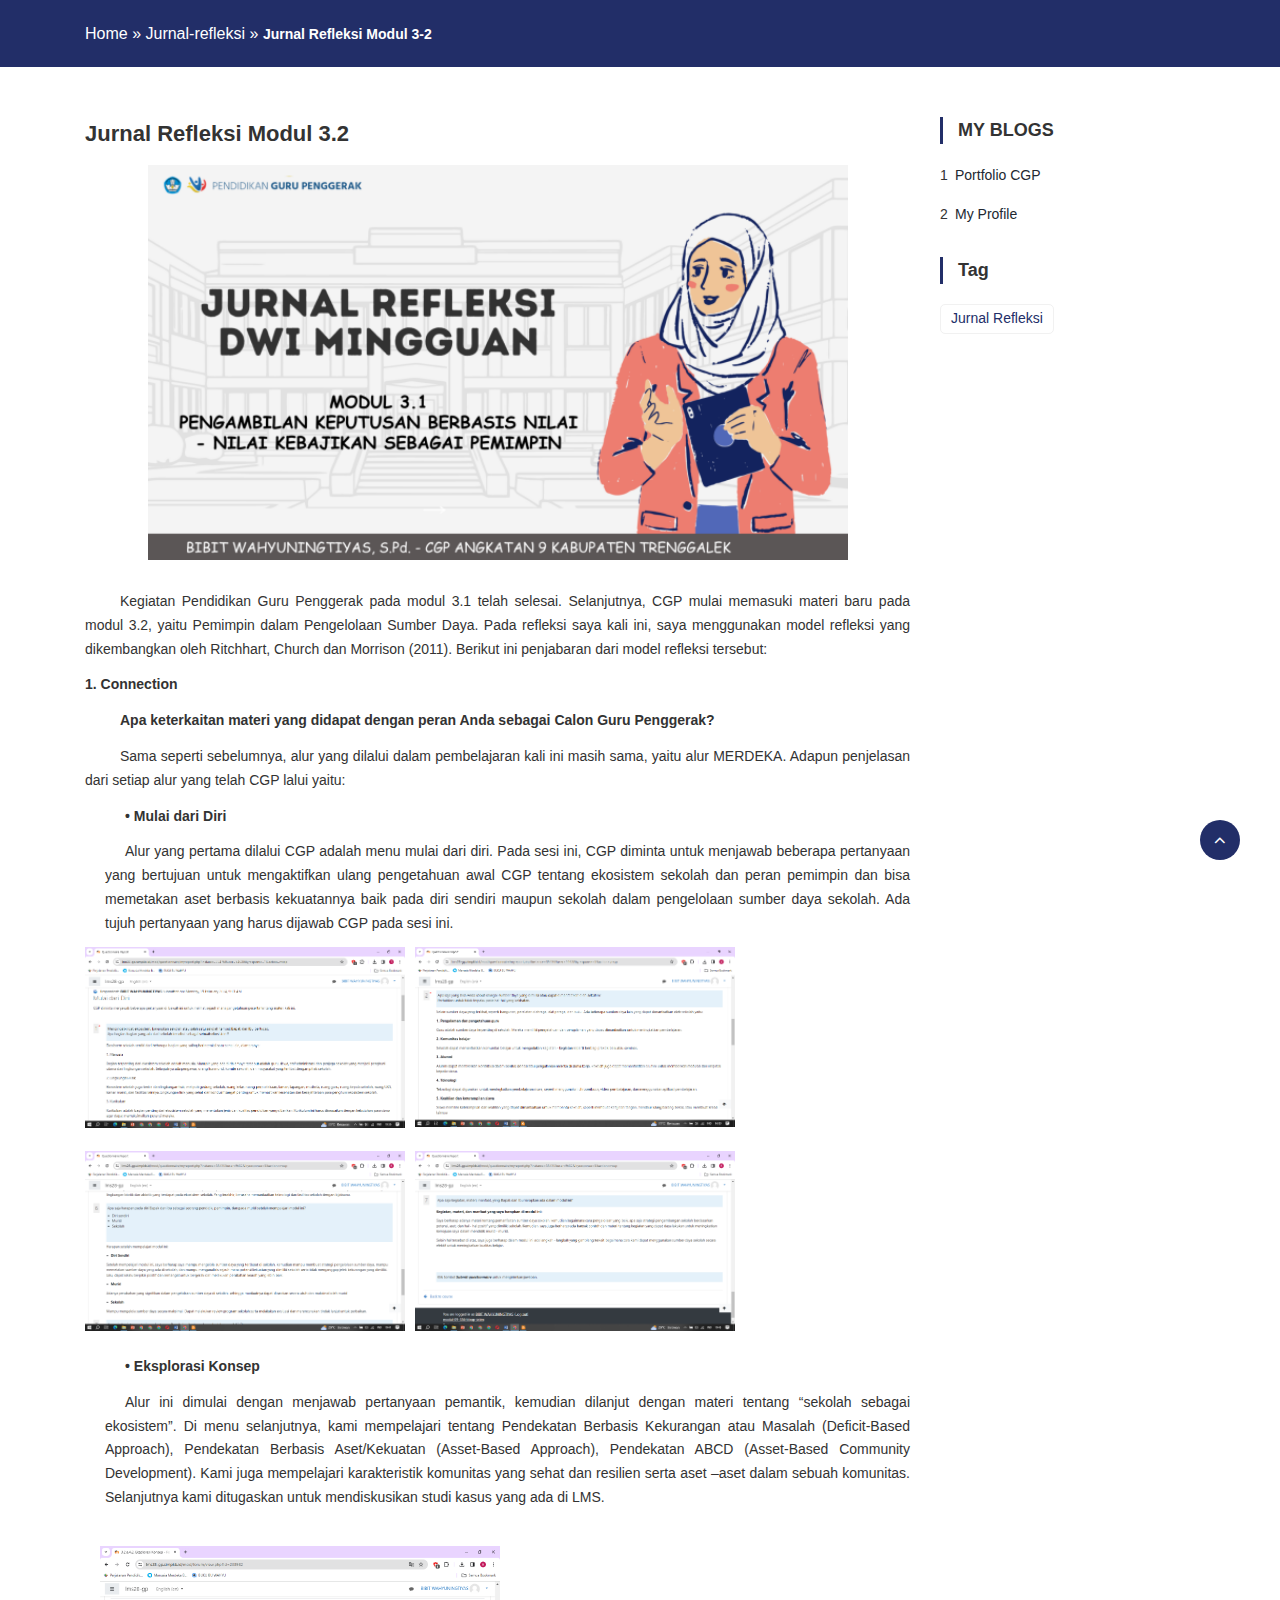
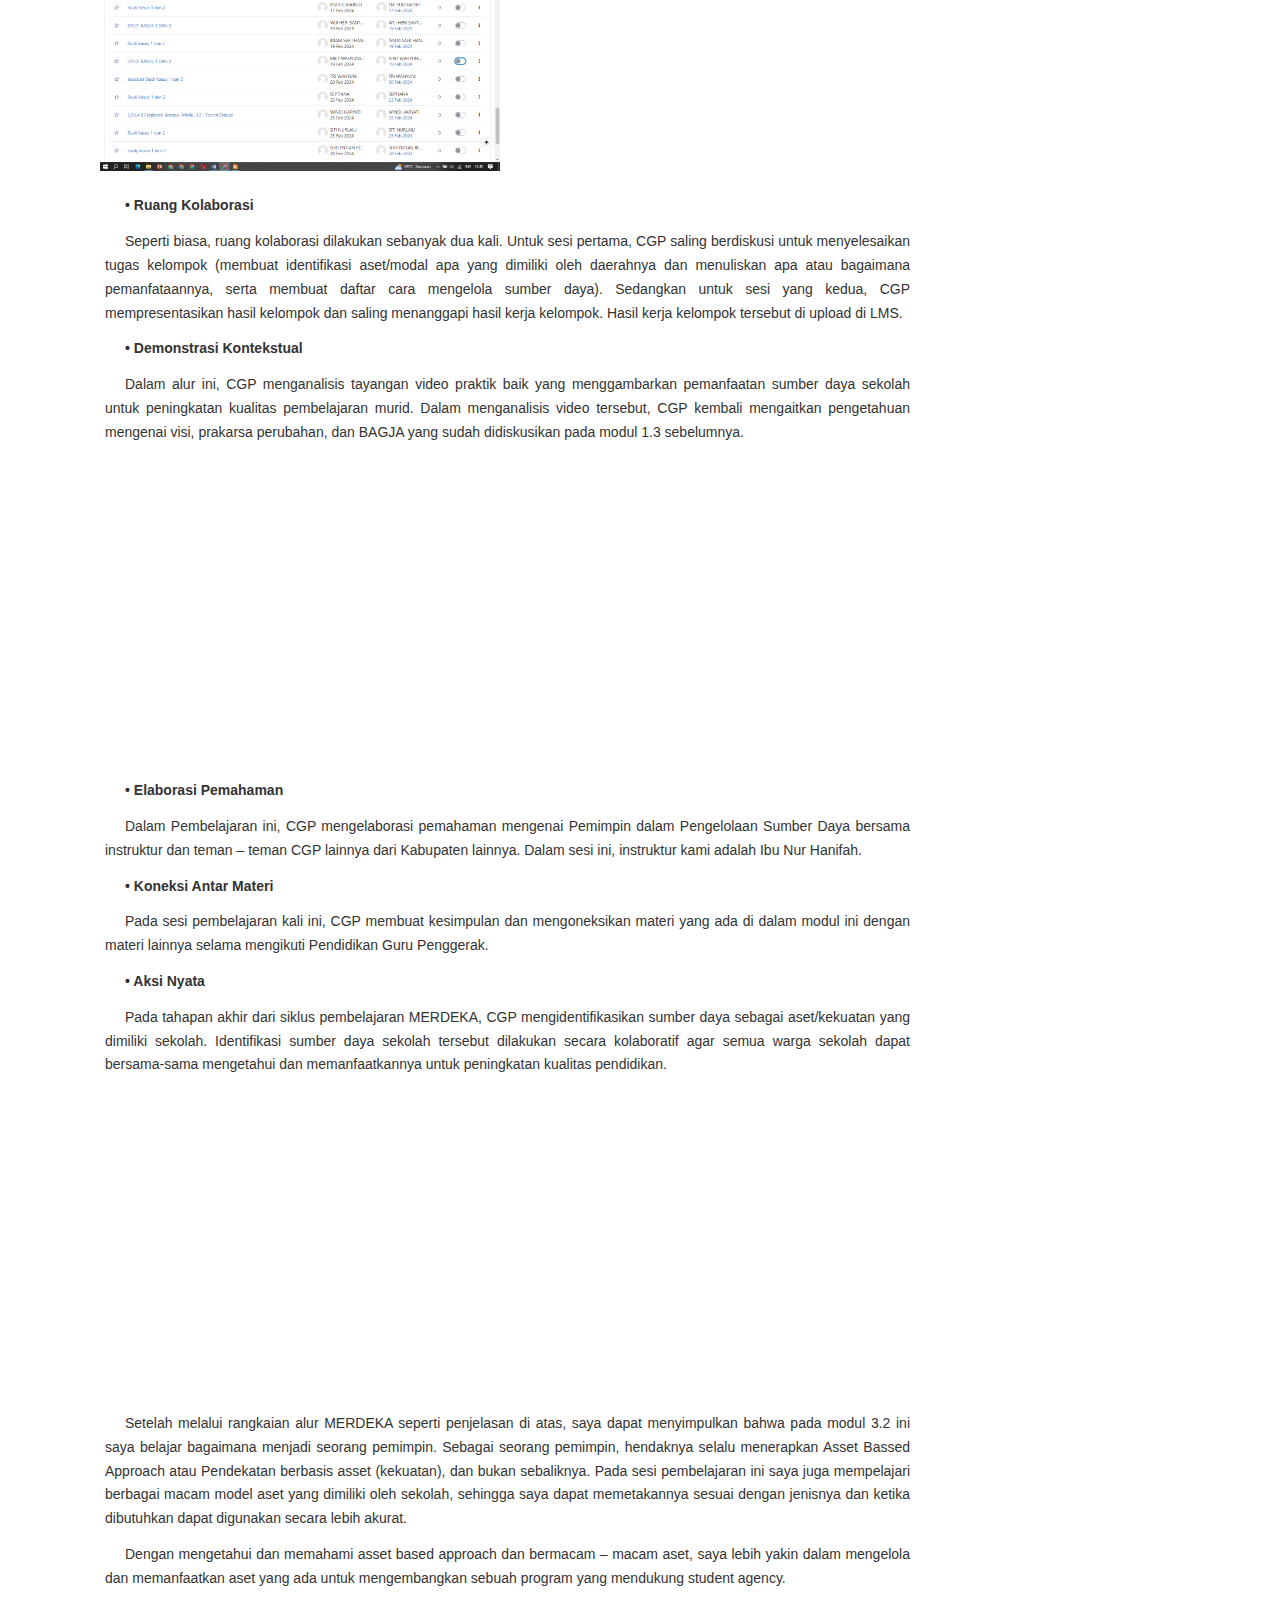
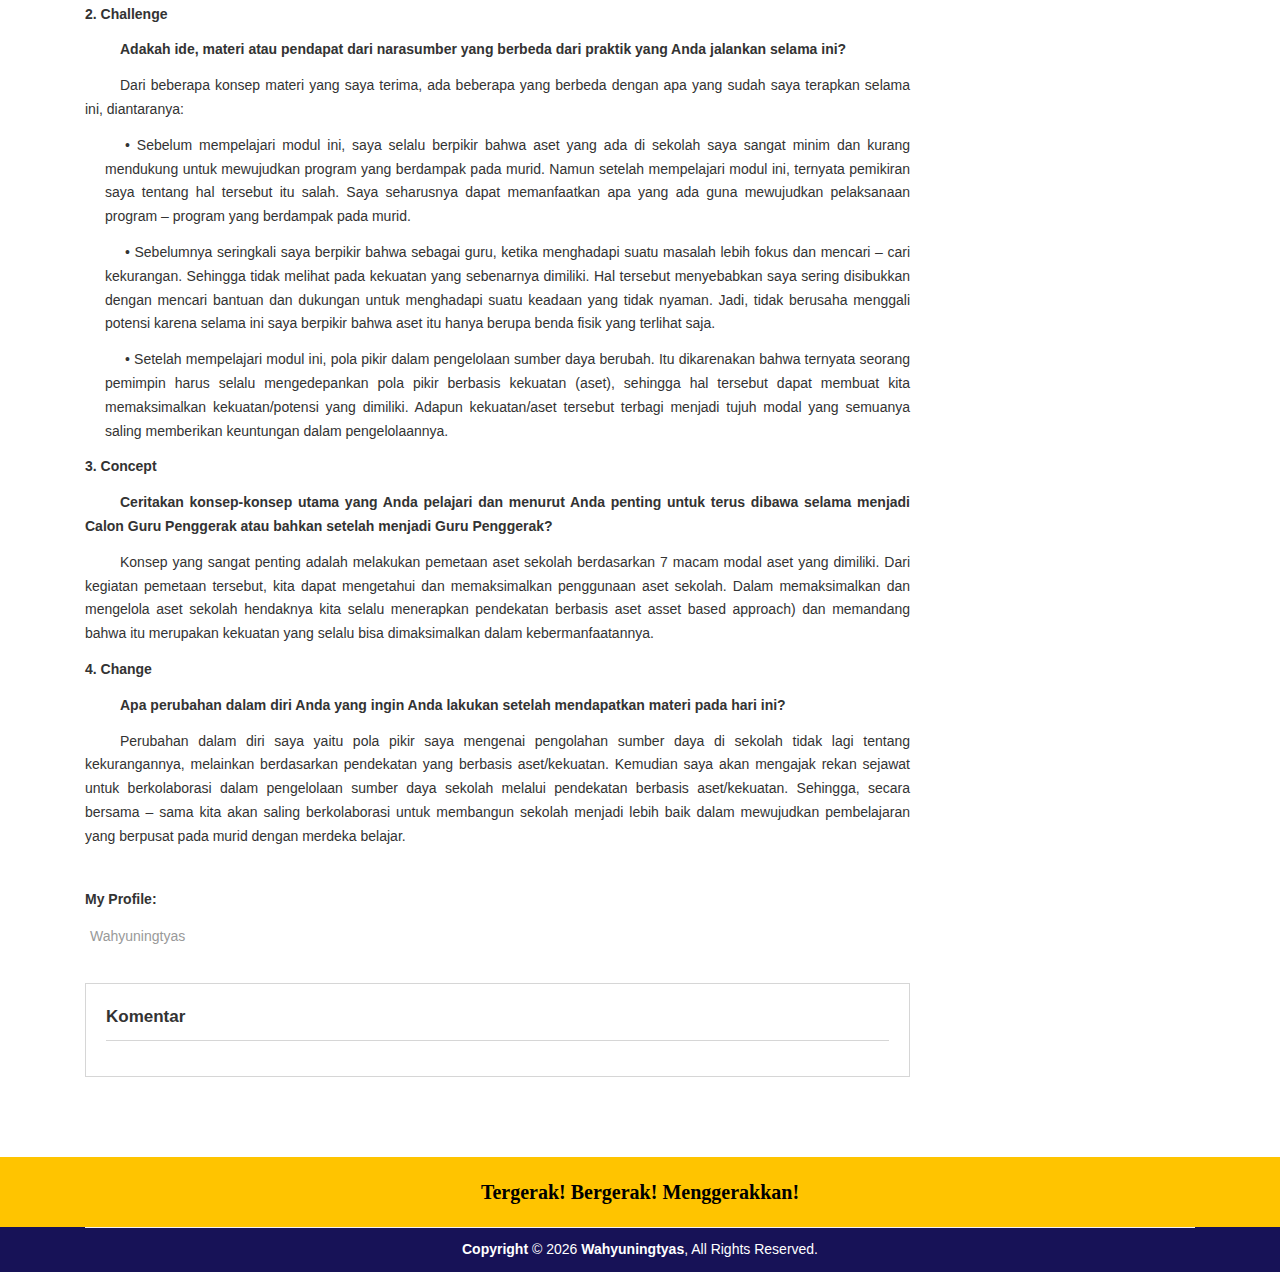
<file: jurnal-refleksi/post/jurnal-refleksi-module-3-2.html>
<!DOCTYPE html>
<html lang="en">
  <head>
    <meta charset="UTF-8" />
    <meta http-equiv="X-UA-Compatible" content="IE=edge" />
    <meta name="viewport" content="width=device-width, initial-scale=1.0" />
    <title>Jurnal Refleksi Modul 3-2</title>
    <link
      rel="icon"
      href="../../assets/images/avatar.png"
      type="image/x-icon"
    />
    <link rel="stylesheet" href="assets/css/style.css" />
    <div id="fb-root"></div>
    <script
      async
      defer
      crossorigin="anonymous"
      src="https://connect.facebook.net/id_ID/sdk.js#xfbml=1&version=v18.0&appId=3076419065804660&autoLogAppEvents=1"
      nonce="HyyUP90Z"
    ></script>
    <style>
      .gambar22 {
        overflow: auto; /* Mencegah teks bocor di luar container */
      }
      .gambar22 img {
        width: auto; /* Lebar gambar disesuaikan dengan ukuran aslinya */
        height: auto; /* Tinggi gambar disesuaikan dengan ukuran aslinya */
        float: left; /* Mengapit teks dengan gambar di sisi kiri */
        margin-right: 10px; /* Memberikan ruang antara gambar dan teks */
      }
    </style>
  </head>

  <body>
    <section class="page-title">
      <div class="container">
        <div class="row pt-20">
          <div class="col xl12 l12">
            <div id="breadcrumbs" class="mb-20">
              <a href="/index.html">Home</a>
              »
              <a
                href="../index.html
              "
                >Jurnal-refleksi</a
              >
              »
              <span class="breadcrumb_last" aria-current="page"
                >Jurnal Refleksi Modul 3-2
              </span>
            </div>
          </div>
        </div>
      </div>
    </section>

    <main>
      <div class="container">
        <div class="row py-50">
          <div class="col xl9 l9 m12">
            <div class="contents">
              <article class="detail">
                <h1 class="title">Jurnal Refleksi Modul 3.2</h1>
                <div class="thumbnail">
                  <center>
                    <img
                      src="assets/image/modul3.1.png"
                      alt="aku cantik"
                      style="width: 700px"
                    />
                  </center>
                </div>
                <div class="body">
                  <p class="indented">
                    Kegiatan Pendidikan Guru Penggerak pada modul 3.1 telah
                    selesai. Selanjutnya, CGP mulai memasuki materi baru pada
                    modul 3.2, yaitu Pemimpin dalam Pengelolaan Sumber Daya.
                    Pada refleksi saya kali ini, saya menggunakan model refleksi
                    yang dikembangkan oleh Ritchhart, Church dan Morrison
                    (2011). Berikut ini penjabaran dari model refleksi tersebut:
                  </p>
                  <p class="bold">1. Connection</p>
                  <p class="indented bold">
                    Apa keterkaitan materi yang didapat dengan peran Anda
                    sebagai Calon Guru Penggerak?
                  </p>
                  <p class="indented">
                    Sama seperti sebelumnya, alur yang dilalui dalam
                    pembelajaran kali ini masih sama, yaitu alur MERDEKA. Adapun
                    penjelasan dari setiap alur yang telah CGP lalui yaitu:
                  </p>
                  <p class="indented2 bold">• Mulai dari Diri</p>
                  <p class="indented2">
                    Alur yang pertama dilalui CGP adalah menu mulai dari diri.
                    Pada sesi ini, CGP diminta untuk menjawab beberapa
                    pertanyaan yang bertujuan untuk mengaktifkan ulang
                    pengetahuan awal CGP tentang ekosistem sekolah dan peran
                    pemimpin dan bisa memetakan aset berbasis kekuatannya baik
                    pada diri sendiri maupun sekolah dalam pengelolaan sumber
                    daya sekolah. Ada tujuh pertanyaan yang harus dijawab CGP
                    pada sesi ini.
                  </p>
                  <div class="gambar22">
                    <img src="assets/image/post32.1.png" style="width: 320px" />

                    <img src="assets/image/post32.2.png" style="width: 320px" />
                  </div>
                  <br />
                  <div class="gambar22">
                    <img src="assets/image/post32.3.png" style="width: 320px" />

                    <img src="assets/image/post32.4.png" style="width: 320px" />
                  </div>
                  <br />
                  <p class="indented2 bold">• Eksplorasi Konsep</p>
                  <p class="indented2">
                    Alur ini dimulai dengan menjawab pertanyaan pemantik,
                    kemudian dilanjut dengan materi tentang “sekolah sebagai
                    ekosistem”. Di menu selanjutnya, kami mempelajari tentang
                    Pendekatan Berbasis Kekurangan atau Masalah (Deficit-Based
                    Approach), Pendekatan Berbasis Aset/Kekuatan (Asset-Based
                    Approach), Pendekatan ABCD (Asset-Based Community
                    Development). Kami juga mempelajari karakteristik komunitas
                    yang sehat dan resilien serta aset –aset dalam sebuah
                    komunitas. Selanjutnya kami ditugaskan untuk mendiskusikan
                    studi kasus yang ada di LMS.
                  </p>
                  <br />
                  <div class="container" style="text-align: center">
                    <img src="assets/image/post3.4.png" style="width: 400px" />
                  </div>
                  <br />

                  <p class="indented2 bold">• Ruang Kolaborasi</p>
                  <p class="indented2">
                    Seperti biasa, ruang kolaborasi dilakukan sebanyak dua kali.
                    Untuk sesi pertama, CGP saling berdiskusi untuk
                    menyelesaikan tugas kelompok (membuat identifikasi
                    aset/modal apa yang dimiliki oleh daerahnya dan menuliskan
                    apa atau bagaimana pemanfataannya, serta membuat daftar cara
                    mengelola sumber daya). Sedangkan untuk sesi yang kedua, CGP
                    mempresentasikan hasil kelompok dan saling menanggapi hasil
                    kerja kelompok. Hasil kerja kelompok tersebut di upload di
                    LMS.
                  </p>
                  <p class="indented2 bold">• Demonstrasi Kontekstual</p>
                  <p class="indented2">
                    Dalam alur ini, CGP menganalisis tayangan video praktik baik
                    yang menggambarkan pemanfaatan sumber daya sekolah untuk
                    peningkatan kualitas pembelajaran murid. Dalam menganalisis
                    video tersebut, CGP kembali mengaitkan pengetahuan mengenai
                    visi, prakarsa perubahan, dan BAGJA yang sudah didiskusikan
                    pada modul 1.3 sebelumnya.
                  </p>
                  <iframe width="100%" height="315" src="https://www.youtube.com/embed/KdbDDVcw7qc?rel=0" frameborder="0" allow="accelerometer; autoplay; encrypted-media; gyroscope; picture-in-picture" allowfullscreen></iframe>
    
                  </iframe>
                  <p class="indented2 bold">• Elaborasi Pemahaman</p>
                  <p class="indented2">Dalam Pembelajaran ini, CGP mengelaborasi pemahaman mengenai Pemimpin dalam 
Pengelolaan Sumber Daya bersama instruktur dan teman – teman CGP lainnya dari 
Kabupaten lainnya. Dalam sesi ini, instruktur kami adalah Ibu Nur Hanifah.
</p>
                  <p class="indented2 bold">• Koneksi Antar Materi</p>
                  <p class="indented2">Pada sesi pembelajaran kali ini, CGP membuat kesimpulan dan mengoneksikan materi 
yang ada di dalam modul ini dengan materi lainnya selama mengikuti Pendidikan Guru 
Penggerak.</p>
                  <p class="indented2 bold">• Aksi Nyata</p>
                  <p class="indented2">Pada tahapan akhir dari siklus pembelajaran MERDEKA, CGP mengidentifikasikan 
sumber daya sebagai aset/kekuatan yang dimiliki sekolah. Identifikasi sumber daya 
sekolah tersebut dilakukan secara kolaboratif agar semua warga sekolah dapat 
bersama-sama mengetahui dan memanfaatkannya untuk peningkatan kualitas 
pendidikan.
</p>
<iframe width="100%" height="315" src="https://www.youtube.com/embed/Q8Kq7oaxI3Y?rel=0" frameborder="0" allow="accelerometer; autoplay; encrypted-media; gyroscope; picture-in-picture" allowfullscreen></iframe>
    
                  </iframe>
                  <p class="indented2">Setelah melalui rangkaian alur MERDEKA seperti penjelasan di atas, saya dapat 
menyimpulkan bahwa pada modul 3.2 ini saya belajar bagaimana menjadi seorang
pemimpin. Sebagai seorang pemimpin, hendaknya selalu menerapkan Asset Bassed 
Approach atau Pendekatan berbasis asset (kekuatan), dan bukan sebaliknya. Pada sesi 
pembelajaran ini saya juga mempelajari berbagai macam model aset yang dimiliki oleh 
sekolah, sehingga saya dapat memetakannya sesuai dengan jenisnya dan ketika 
dibutuhkan dapat digunakan secara lebih akurat.</p>
<p class="indented2">Dengan mengetahui dan memahami asset based approach dan bermacam – macam 
aset, saya lebih yakin dalam mengelola dan memanfaatkan aset yang ada untuk 
mengembangkan sebuah program yang mendukung student agency.</p>
<p class="bold">2. Challenge</p>
                  <p class="indented bold">
                    Adakah ide, materi atau pendapat dari narasumber yang berbeda dari praktik 
yang Anda jalankan selama ini?
                  </p>
                  <p class="indented">Dari beberapa konsep materi yang saya terima, ada beberapa yang berbeda dengan apa 
yang sudah saya terapkan selama ini, diantaranya:</p>
<p class="indented2"> • Sebelum mempelajari modul ini, saya selalu berpikir bahwa aset yang ada di sekolah 
saya sangat minim dan kurang mendukung untuk mewujudkan program yang 
berdampak pada murid. Namun setelah mempelajari modul ini, ternyata pemikiran 
saya tentang hal tersebut itu salah. Saya seharusnya dapat memanfaatkan apa yang 
ada guna mewujudkan pelaksanaan program – program yang berdampak pada murid.
</p>
<p class="indented2"> • Sebelumnya seringkali saya berpikir bahwa sebagai guru, ketika menghadapi suatu 
masalah lebih fokus dan mencari – cari kekurangan. Sehingga tidak melihat pada 
kekuatan yang sebenarnya dimiliki. Hal tersebut menyebabkan saya sering 
disibukkan dengan mencari bantuan dan dukungan untuk menghadapi suatu keadaan 
yang tidak nyaman. Jadi, tidak berusaha menggali potensi karena selama ini saya 
berpikir bahwa aset itu hanya berupa benda fisik yang terlihat saja.</p>
<p class="indented2"> • Setelah mempelajari modul ini, pola pikir dalam pengelolaan sumber daya berubah. 
Itu dikarenakan bahwa ternyata seorang pemimpin harus selalu mengedepankan 
pola pikir berbasis kekuatan (aset), sehingga hal tersebut dapat membuat kita 
memaksimalkan kekuatan/potensi yang dimiliki. Adapun kekuatan/aset tersebut 
terbagi menjadi tujuh modal yang semuanya saling memberikan keuntungan dalam 
pengelolaannya.
</p>
<p class="bold">3. Concept</p>
                  <p class="indented bold">
                    Ceritakan konsep-konsep utama yang Anda pelajari dan menurut Anda penting
untuk terus dibawa selama menjadi Calon Guru Penggerak atau bahkan setelah 
menjadi Guru Penggerak?
                  </p>
                  <p class="indented">Konsep yang sangat penting adalah melakukan pemetaan aset sekolah berdasarkan 7 
macam modal aset yang dimiliki. Dari kegiatan pemetaan tersebut, kita dapat 
mengetahui dan memaksimalkan penggunaan aset sekolah. Dalam memaksimalkan dan 
mengelola aset sekolah hendaknya kita selalu menerapkan pendekatan berbasis aset 
asset based approach) dan memandang bahwa itu merupakan kekuatan yang selalu bisa 
dimaksimalkan dalam kebermanfaatannya.
</p>
<p class="bold">4. Change</p>
                  <p class="indented bold">
                    Apa perubahan dalam diri Anda yang ingin Anda lakukan setelah mendapatkan
materi pada hari ini?
                  </p>
                  <p class="indented">Perubahan dalam diri saya yaitu pola pikir saya mengenai pengolahan sumber daya di 
sekolah tidak lagi tentang kekurangannya, melainkan berdasarkan pendekatan yang 
berbasis aset/kekuatan. Kemudian saya akan mengajak rekan sejawat untuk 
berkolaborasi dalam pengelolaan sumber daya sekolah melalui pendekatan berbasis 
aset/kekuatan. Sehingga, secara bersama – sama kita akan saling berkolaborasi untuk 
membangun sekolah menjadi lebih baik dalam mewujudkan pembelajaran yang berpusat 
pada murid dengan merdeka belajar.
</p>
                </div>
                

                <ul class="category">
                  <h4 class="title">My Profile:</h4>
                  <li>
                    <a href="mailto:nona.bramasta@gmail.com">Wahyuningtyas</a>
                  </li>
                </ul>

                <div id="comments">
                  <h3 class="title">Komentar</h3>
                  <div
                    loading="lazy"
                    class="fb-comments"
                    data-href="https://olengbloge.xcode.asia/post/jurnal-refleksi-module-1-1.html"
                    data-numposts="10"
                    data-width="100%"
                  ></div>
                </div>
              </article>
            </div>
          </div>

          <div class="col xl3 l3 m12">
            <aside class="sidebar">
              <div class="widget">
                <h3 class="title">MY BLOGS</h3>
                <ul class="recent-post">
                  <li>
                    <a href="/index.html" target="_blank">Portfolio CGP</a>
                  </li>
                  <li>
                    <a href="/profile/" target="_blank">My Profile</a>
                  </li>
                </ul>
              </div>
              <div class="widget">
                <h3 class="title">Tag</h3>
                <ul class="tagcloud">
                  <li><a href="../index.html">Jurnal Refleksi</a></li>
                </ul>
              </div>
            </aside>
          </div>
        </div>
      </div>
    </main>
    <section class="page-title" style="background-color: rgb(255, 196, 0)">
      <div class="container">
        <div class="row pt-20">
          <div class="col xl12 l12">
            <center>
              <div id="breadcrumbs" class="mb-20">
                <b
                  ><h4 style="font-family: Geneva; color: black">
                    Tergerak! Bergerak! Menggerakkan!
                  </h4></b
                >
              </div>
            </center>
          </div>
        </div>
      </div>
    </section>
    <section
      class="bottom"
      style="background-color: rgb(23, 18, 87); color: white"
    >
      <div class="container">
        <div class="row">
          <div class="col xl12 l12">
            <div class="copyright text-center py-10">
              <b>Copyright </b>&copy;
              <script type="text/javascript">
                document.write(new Date().getFullYear());
              </script>
              <b>Wahyuningtyas</b>, All Rights Reserved.
            </div>
          </div>
        </div>
      </div>
    </section>

    <div id="back-top" class="active">
      <span class="fa fa-angle-up"></span>
    </div>

    <!-- JavaScript -->

    <script src="assets/js/jquery.min.js"></script>
    <script src="assets/js/slick.min.js"></script>
    <script src="assets/js/main.js"></script>
  </body>
</html>
</file>
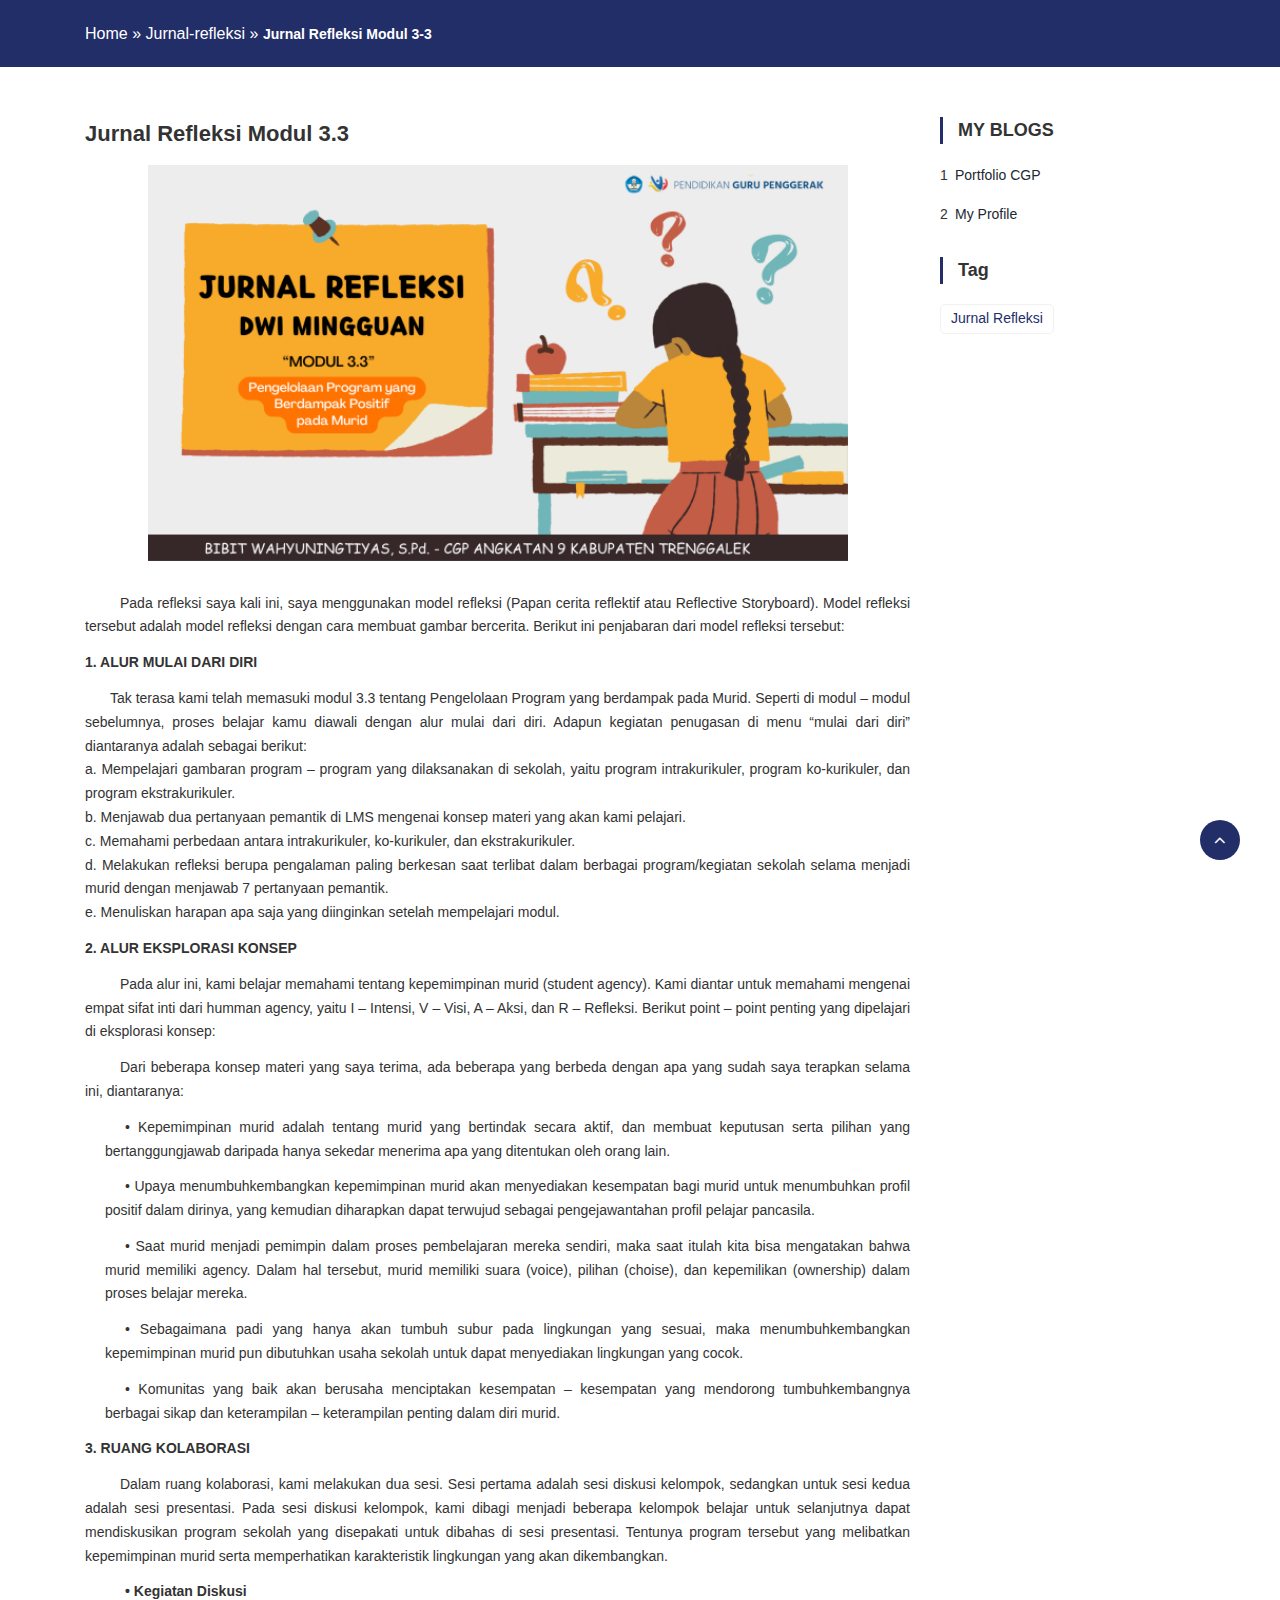
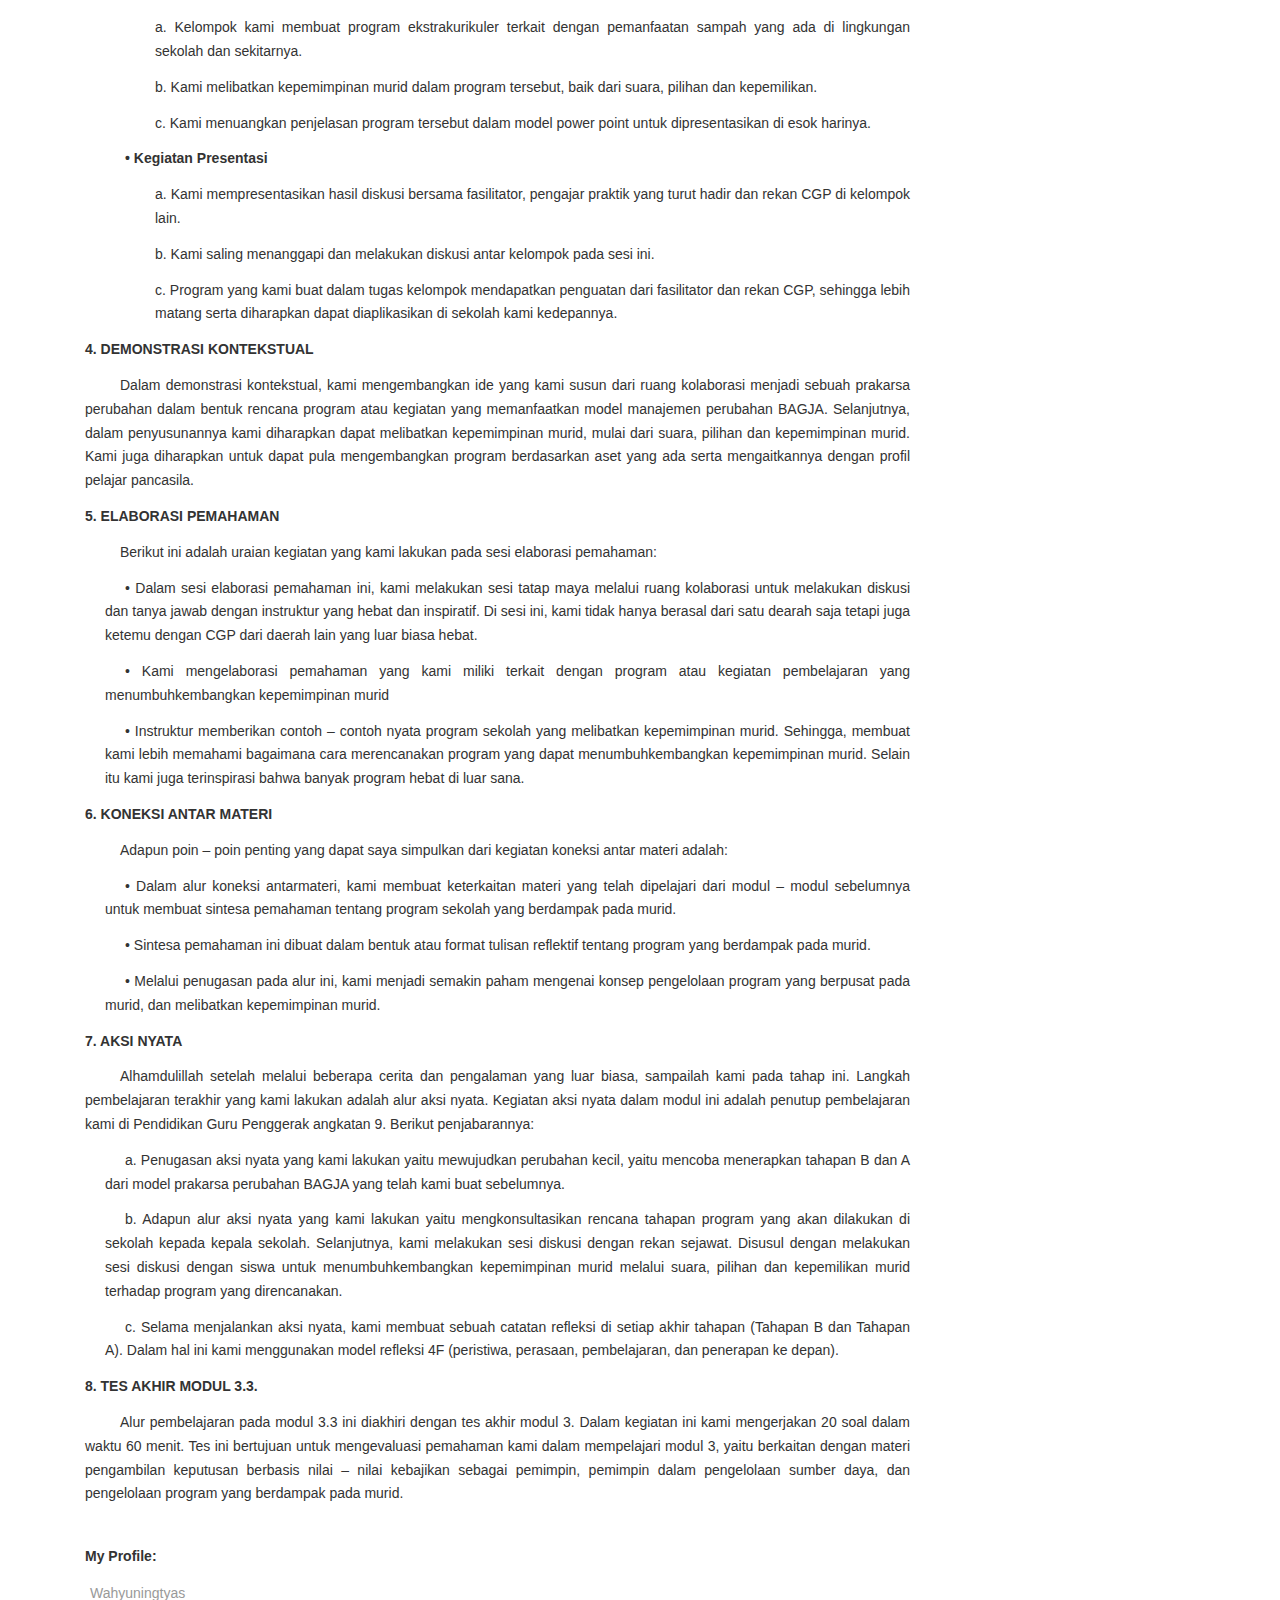
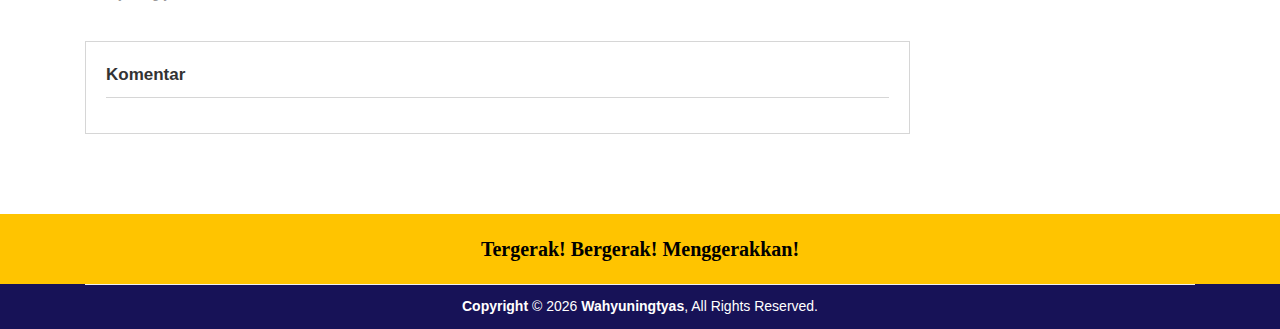
<file: jurnal-refleksi/post/jurnal-refleksi-module-3-3.html>
<!DOCTYPE html>
<html lang="en">
  <head>
    <meta charset="UTF-8" />
    <meta http-equiv="X-UA-Compatible" content="IE=edge" />
    <meta name="viewport" content="width=device-width, initial-scale=1.0" />
    <title>Jurnal Refleksi Modul 3-3</title>
    <link
      rel="icon"
      href="../../assets/images/avatar.png"
      type="image/x-icon"
    />
    <link rel="stylesheet" href="assets/css/style.css" />
    <div id="fb-root"></div>
    <script
      async
      defer
      crossorigin="anonymous"
      src="https://connect.facebook.net/id_ID/sdk.js#xfbml=1&version=v18.0&appId=3076419065804660&autoLogAppEvents=1"
      nonce="HyyUP90Z"
    ></script>
  </head>

  <body>
    <section class="page-title">
      <div class="container">
        <div class="row pt-20">
          <div class="col xl12 l12">
            <div id="breadcrumbs" class="mb-20">
              <a href="/index.html">Home</a>
              »
              <a
                href="../index.html
              "
                >Jurnal-refleksi</a
              >
              »
              <span class="breadcrumb_last" aria-current="page"
                >Jurnal Refleksi Modul 3-3
              </span>
            </div>
          </div>
        </div>
      </div>
    </section>

    <main>
      <div class="container">
        <div class="row py-50">
          <div class="col xl9 l9 m12">
            <div class="contents">
              <article class="detail">
                <h1 class="title">Jurnal Refleksi Modul 3.3</h1>
                <div class="thumbnail">
                  <center>
                    <img
                      src="assets/image/module3.4.png"
                      alt="aku cantik"
                      style="width: 700px"
                    />
                  </center>
                </div>
                <div class="body">
                  <p class="indented">
                    Pada refleksi saya kali ini, saya menggunakan model refleksi
                    (Papan cerita reflektif atau Reflective Storyboard). Model
                    refleksi tersebut adalah model refleksi dengan cara membuat
                    gambar bercerita. Berikut ini penjabaran dari model refleksi
                    tersebut:
                  </p>
                  <p class="bold">1. ALUR MULAI DARI DIRI</p>
                  <p class="indented" style="text-indent: 25px">
                    Tak terasa kami telah memasuki modul 3.3 tentang Pengelolaan
                    Program yang berdampak pada Murid. Seperti di modul – modul
                    sebelumnya, proses belajar kamu diawali dengan alur mulai
                    dari diri. Adapun kegiatan penugasan di menu “mulai dari
                    diri” diantaranya adalah sebagai berikut: <br />a.
                    Mempelajari gambaran program – program yang dilaksanakan di
                    sekolah, yaitu program intrakurikuler, program ko-kurikuler,
                    dan program ekstrakurikuler. <br />b. Menjawab dua
                    pertanyaan pemantik di LMS mengenai konsep materi yang akan
                    kami pelajari. <br />c. Memahami perbedaan antara
                    intrakurikuler, ko-kurikuler, dan ekstrakurikuler. <br />d.
                    Melakukan refleksi berupa pengalaman paling berkesan saat
                    terlibat dalam berbagai program/kegiatan sekolah selama
                    menjadi murid dengan menjawab 7 pertanyaan pemantik.
                    <br />e. Menuliskan harapan apa saja yang diinginkan setelah
                    mempelajari modul.
                  </p>
                  <p class="bold">2. ALUR EKSPLORASI KONSEP</p>
                  <p class="indented">
                    Pada alur ini, kami belajar memahami tentang kepemimpinan
                    murid (student agency). Kami diantar untuk memahami mengenai
                    empat sifat inti dari humman agency, yaitu I – Intensi, V –
                    Visi, A – Aksi, dan R – Refleksi. Berikut point – point
                    penting yang dipelajari di eksplorasi konsep:
                  </p>
                  <p class="indented">
                    Dari beberapa konsep materi yang saya terima, ada beberapa
                    yang berbeda dengan apa yang sudah saya terapkan selama ini,
                    diantaranya:
                  </p>
                  <p class="indented2">
                    • Kepemimpinan murid adalah tentang murid yang bertindak
                    secara aktif, dan membuat keputusan serta pilihan yang
                    bertanggungjawab daripada hanya sekedar menerima apa yang
                    ditentukan oleh orang lain.
                  </p>
                  <p class="indented2">
                    • Upaya menumbuhkembangkan kepemimpinan murid akan
                    menyediakan kesempatan bagi murid untuk menumbuhkan profil
                    positif dalam dirinya, yang kemudian diharapkan dapat
                    terwujud sebagai pengejawantahan profil pelajar pancasila.
                  </p>
                  <p class="indented2">
                    • Saat murid menjadi pemimpin dalam proses pembelajaran
                    mereka sendiri, maka saat itulah kita bisa mengatakan bahwa
                    murid memiliki agency. Dalam hal tersebut, murid memiliki
                    suara (voice), pilihan (choise), dan kepemilikan (ownership)
                    dalam proses belajar mereka.
                  </p>
                  <p class="indented2">
                    • Sebagaimana padi yang hanya akan tumbuh subur pada
                    lingkungan yang sesuai, maka menumbuhkembangkan kepemimpinan
                    murid pun dibutuhkan usaha sekolah untuk dapat menyediakan
                    lingkungan yang cocok.
                  </p>
                  <p class="indented2">
                    • Komunitas yang baik akan berusaha menciptakan kesempatan –
                    kesempatan yang mendorong tumbuhkembangnya berbagai sikap
                    dan keterampilan – keterampilan penting dalam diri murid.
                  </p>
                  <p class="bold">3. RUANG KOLABORASI</p>
                  <p class="indented">
                    Dalam ruang kolaborasi, kami melakukan dua sesi. Sesi
                    pertama adalah sesi diskusi kelompok, sedangkan untuk sesi
                    kedua adalah sesi presentasi. Pada sesi diskusi kelompok,
                    kami dibagi menjadi beberapa kelompok belajar untuk
                    selanjutnya dapat mendiskusikan program sekolah yang
                    disepakati untuk dibahas di sesi presentasi. Tentunya
                    program tersebut yang melibatkan kepemimpinan murid serta
                    memperhatikan karakteristik lingkungan yang akan
                    dikembangkan.
                  </p>
                  <p class="indented2 bold">• Kegiatan Diskusi</p>
                  <p class="indented3">
                    a. Kelompok kami membuat program ekstrakurikuler terkait
                    dengan pemanfaatan sampah yang ada di lingkungan sekolah dan
                    sekitarnya.
                  </p>

                  <p class="indented3">
                    b. Kami melibatkan kepemimpinan murid dalam program
                    tersebut, baik dari suara, pilihan dan kepemilikan.
                  </p>
                  <p class="indented3">
                    c. Kami menuangkan penjelasan program tersebut dalam model
                    power point untuk dipresentasikan di esok harinya.
                  </p>

                  <p class="indented2 bold">• Kegiatan Presentasi</p>
                  <p class="indented3">
                    a. Kami mempresentasikan hasil diskusi bersama fasilitator,
                    pengajar praktik yang turut hadir dan rekan CGP di kelompok
                    lain.
                  </p>

                  <p class="indented3">
                    b. Kami saling menanggapi dan melakukan diskusi antar
                    kelompok pada sesi ini.
                  </p>
                  <p class="indented3">
                    c. Program yang kami buat dalam tugas kelompok mendapatkan
                    penguatan dari fasilitator dan rekan CGP, sehingga lebih
                    matang serta diharapkan dapat diaplikasikan di sekolah kami
                    kedepannya.
                  </p>
                  <p class="bold">4. DEMONSTRASI KONTEKSTUAL</p>
                  <p class="indented">
                    Dalam demonstrasi kontekstual, kami mengembangkan ide yang
                    kami susun dari ruang kolaborasi menjadi sebuah prakarsa
                    perubahan dalam bentuk rencana program atau kegiatan yang
                    memanfaatkan model manajemen perubahan BAGJA. Selanjutnya,
                    dalam penyusunannya kami diharapkan dapat melibatkan
                    kepemimpinan murid, mulai dari suara, pilihan dan
                    kepemimpinan murid. Kami juga diharapkan untuk dapat pula
                    mengembangkan program berdasarkan aset yang ada serta
                    mengaitkannya dengan profil pelajar pancasila.
                  </p>
                  <p class="bold">5. ELABORASI PEMAHAMAN</p>
                  <p class="indented">
                    Berikut ini adalah uraian kegiatan yang kami lakukan pada
                    sesi elaborasi pemahaman:
                  </p>
                  <p class="indented2">
                    • Dalam sesi elaborasi pemahaman ini, kami melakukan sesi
                    tatap maya melalui ruang kolaborasi untuk melakukan diskusi
                    dan tanya jawab dengan instruktur yang hebat dan inspiratif.
                    Di sesi ini, kami tidak hanya berasal dari satu dearah saja
                    tetapi juga ketemu dengan CGP dari daerah lain yang luar
                    biasa hebat.
                  </p>
                  <p class="indented2">
                    • Kami mengelaborasi pemahaman yang kami miliki terkait
                    dengan program atau kegiatan pembelajaran yang
                    menumbuhkembangkan kepemimpinan murid
                  </p>
                  <p class="indented2">
                    • Instruktur memberikan contoh – contoh nyata program
                    sekolah yang melibatkan kepemimpinan murid. Sehingga,
                    membuat kami lebih memahami bagaimana cara merencanakan
                    program yang dapat menumbuhkembangkan kepemimpinan murid.
                    Selain itu kami juga terinspirasi bahwa banyak program hebat
                    di luar sana.
                  </p>

                  <p class="bold">6. KONEKSI ANTAR MATERI</p>
                  <p class="indented">
                    Adapun poin – poin penting yang dapat saya simpulkan dari
                    kegiatan koneksi antar materi adalah:
                  </p>
                  <p class="indented2">
                    • Dalam alur koneksi antarmateri, kami membuat keterkaitan
                    materi yang telah dipelajari dari modul – modul sebelumnya
                    untuk membuat sintesa pemahaman tentang program sekolah yang
                    berdampak pada murid.
                  </p>
                  <p class="indented2">
                    • Sintesa pemahaman ini dibuat dalam bentuk atau format
                    tulisan reflektif tentang program yang berdampak pada murid.
                  </p>
                  <p class="indented2">
                    • Melalui penugasan pada alur ini, kami menjadi semakin
                    paham mengenai konsep pengelolaan program yang berpusat pada
                    murid, dan melibatkan kepemimpinan murid.
                  </p>

                  <p class="bold">7. AKSI NYATA</p>
                  <p class="indented">
                    Alhamdulillah setelah melalui beberapa cerita dan pengalaman
                    yang luar biasa, sampailah kami pada tahap ini. Langkah
                    pembelajaran terakhir yang kami lakukan adalah alur aksi
                    nyata. Kegiatan aksi nyata dalam modul ini adalah penutup
                    pembelajaran kami di Pendidikan Guru Penggerak angkatan 9.
                    Berikut penjabarannya:
                  </p>
                  <p class="indented2">
                    a. Penugasan aksi nyata yang kami lakukan yaitu mewujudkan
                    perubahan kecil, yaitu mencoba menerapkan tahapan B dan A
                    dari model prakarsa perubahan BAGJA yang telah kami buat
                    sebelumnya.
                  </p>
                  <p class="indented2">
                    b. Adapun alur aksi nyata yang kami lakukan yaitu
                    mengkonsultasikan rencana tahapan program yang akan
                    dilakukan di sekolah kepada kepala sekolah. Selanjutnya,
                    kami melakukan sesi diskusi dengan rekan sejawat. Disusul
                    dengan melakukan sesi diskusi dengan siswa untuk
                    menumbuhkembangkan kepemimpinan murid melalui suara, pilihan
                    dan kepemilikan murid terhadap program yang direncanakan.
                  </p>
                  <p class="indented2">
                    c. Selama menjalankan aksi nyata, kami membuat sebuah
                    catatan refleksi di setiap akhir tahapan (Tahapan B dan
                    Tahapan A). Dalam hal ini kami menggunakan model refleksi 4F
                    (peristiwa, perasaan, pembelajaran, dan penerapan ke depan).
                  </p>
                  <p class="bold">8. TES AKHIR MODUL 3.3.</p>
                  <p class="indented">
                    Alur pembelajaran pada modul 3.3 ini diakhiri dengan tes
                    akhir modul 3. Dalam kegiatan ini kami mengerjakan 20 soal
                    dalam waktu 60 menit. Tes ini bertujuan untuk mengevaluasi
                    pemahaman kami dalam mempelajari modul 3, yaitu berkaitan
                    dengan materi pengambilan keputusan berbasis nilai – nilai
                    kebajikan sebagai pemimpin, pemimpin dalam pengelolaan
                    sumber daya, dan pengelolaan program yang berdampak pada
                    murid.
                  </p>
                </div>

                <ul class="category">
                  <h4 class="title">My Profile:</h4>
                  <li>
                    <a href="mailto:nona.bramasta@gmail.com">Wahyuningtyas</a>
                  </li>
                </ul>

                <div id="comments">
                  <h3 class="title">Komentar</h3>
                  <div
                    loading="lazy"
                    class="fb-comments"
                    data-href="https://olengbloge.xcode.asia/post/jurnal-refleksi-module-1-1.html"
                    data-numposts="10"
                    data-width="100%"
                  ></div>
                </div>
              </article>
            </div>
          </div>

          <div class="col xl3 l3 m12">
            <aside class="sidebar">
              <div class="widget">
                <h3 class="title">MY BLOGS</h3>
                <ul class="recent-post">
                  <li>
                    <a href="/index.html" target="_blank">Portfolio CGP</a>
                  </li>
                  <li>
                    <a href="/profile/" target="_blank">My Profile</a>
                  </li>
                </ul>
              </div>
              <div class="widget">
                <h3 class="title">Tag</h3>
                <ul class="tagcloud">
                  <li><a href="../index.html">Jurnal Refleksi</a></li>
                </ul>
              </div>
            </aside>
          </div>
        </div>
      </div>
    </main>
    <section class="page-title" style="background-color: rgb(255, 196, 0)">
      <div class="container">
        <div class="row pt-20">
          <div class="col xl12 l12">
            <center>
              <div id="breadcrumbs" class="mb-20">
                <b
                  ><h4 style="font-family: Geneva; color: black">
                    Tergerak! Bergerak! Menggerakkan!
                  </h4></b
                >
              </div>
            </center>
          </div>
        </div>
      </div>
    </section>
    <section
      class="bottom"
      style="background-color: rgb(23, 18, 87); color: white"
    >
      <div class="container">
        <div class="row">
          <div class="col xl12 l12">
            <div class="copyright text-center py-10">
              <b>Copyright </b>&copy;
              <script type="text/javascript">
                document.write(new Date().getFullYear());
              </script>
              <b>Wahyuningtyas</b>, All Rights Reserved.
            </div>
          </div>
        </div>
      </div>
    </section>

    <div id="back-top" class="active">
      <span class="fa fa-angle-up"></span>
    </div>

    <!-- JavaScript -->

    <script src="assets/js/jquery.min.js"></script>
    <script src="assets/js/slick.min.js"></script>
    <script src="assets/js/main.js"></script>
  </body>
</html>
</file>
<file: profile/assets/css/style.css>
@import url("https://cdnjs.cloudflare.com/ajax/libs/font-awesome/4.7.0/css/font-awesome.css");
@import url("slick.css");
@import url("resethtml5.css");

body {
  font-size: 14px;
}
.logo {
  display: block;
  max-width: 180px;
}
.logo img {
  width: 100%;
}
.nav-list li {
  position: relative;
}
.nav-list > li {
  display: inline-block;
}
.nav-list > li > a {
  line-height: 40px;
  padding: 0px 15px;
  text-transform: uppercase;
  transition: color 0.3s ease 0s;
}
.nav-list li:hover > a {
  color: rgb(34, 46, 104);
}
.form {
  position: relative;
}
.form input[type="text"] {
  padding: 0px 15px;
  line-height: 35px;
  border-radius: 5px;
  border: 2px solid rgb(34, 46, 104);
  width: 300px;
}
.form input[type="submit"] {
  border: 2px solid rgb(34, 46, 104);
  line-height: 35px;
  padding: 0px 10px;
  font-weight: 500;
  text-transform: capitalize;
  background-color: rgb(34, 46, 104);
  color: rgb(255, 255, 255);
  position: absolute;
  top: 50%;
  right: 0px;
  transform: translateY(-50%);
  border-radius: 0px 5px 5px 0px;
}

.page-title {
  background-color: rgb(34 46 104);
  color: #fff;
}

.page-title a {
  color: #fff;
}

/* Slider */

.contents img {
  width: 100%;
}

article .title {
  font-size: 18px;
}
article .title a {
  transition: color 0.3s ease 0s;
}
article .title:hover > a {
  color: rgb(34, 46, 104);
}
article + article {
  margin-top: 30px;
  border-top: 1px solid rgb(241, 241, 241);
  padding-top: 30px;
}
article .thumbnail {
  width: 300px;
  margin-left: 15px;
  display: block;
}
article .time {
  margin: 0px 0px 15px;
  display: inline-block;
  color: rgb(153, 153, 153);
}

/* Post detail */
article.detail .thumbnail {
  margin: 0 auto 30px;
  width: 100%;
}

article.detail .title,
article.detail .time {
  display: block;
  font-size: 22px;
}

article.detail .time {
  margin-bottom: 30px;
  font-size: 17px;
}

.detail .body h3 {
  font-size: 16px;
  border-left: 2px solid #222e68;
  padding-left: 15px;
}

.detail .category {
  margin-top: 40px;
}

.detail .category .title {
  font-size: 14px;
  margin-right: 15px;
}

.detail .category {
  align-items: center;
}
/* CSS untuk mengatur tampilan list */
.personal-info {
  list-style: none;
  padding: 0;
}
.personal-info li {
  margin-bottom: 10px;
}
.personal-info li strong {
  display: inline-block;
  width: 150px; /* Mengatur lebar label */
}
.category {
  display: flex;
}
.category li::after {
  content: "·";
  margin-left: 10px;
  font-size: 22px;
  position: relative;
  top: 3px;
}
.category li:last-child::after {
  display: none;
}
.category a {
  color: rgb(153, 153, 153);
}
.category li:hover > a {
  color: rgb(34, 46, 104);
}

.category {
  display: block;
}

.category li {
  display: inline-block;
  margin: 0 5px 5px;
}

.pagination {
  display: flex;
}
.pagination a,
.pagination span {
  background-color: transparent;
  display: block;
  border-radius: 50%;
  width: 30px;
  height: 30px;
  text-align: center;
  line-height: 30px;
  margin: 0px 5px;
  color: rgb(51, 51, 51);
  transition: background 0.3s ease 0s;
  font-size: 15px;
}
.pagination {
  justify-content: center;
  margin: 50px 0px 30px;
}
.pagination a:hover,
.pagination li.active > span {
  background-color: rgb(34, 46, 104);
  color: rgb(255, 255, 255);
}

.widget + .widget {
  margin-top: 30px;
}
.widget .title {
  font-size: 18px;
  border-left: 3px solid rgb(34, 46, 104);
  padding-left: 15px;
  margin: 0px 0px 20px;
}

.sidebar .form input[type="text"] {
  width: 100%;
}

.tagcloud {
  display: flex;
  flex-wrap: wrap;
}
.tagcloud a {
  padding: 2px 10px;
  border: 1px solid rgb(241, 241, 241);
  display: block;
  margin: 0px 7px 7px 0px;
  border-radius: 5px;
  color: rgb(34, 46, 104);
  transition: color 0.3s ease 0s, background 0.3s ease 0s;
}
.tagcloud a:hover {
  background-color: rgb(34, 46, 104);
  border-color: rgb(34, 46, 104);
  color: rgb(255, 255, 255);
  transition: color 0.3s ease 0s;
}
.recent-post li:hover > a {
  color: rgb(34, 46, 104);
}
.recent-post li {
  counter-increment: counter 1;
  padding-left: 15px;
  position: relative;
}
.recent-post li::before {
  content: counter(counter);
  position: absolute;
  left: 0px;
}
.recent-post li + li {
  margin-top: 15px;
}
.copyright {
  border-top: 1px solid rgb(241, 241, 241);
}
.loveWith {
  color: red;
}

.copyright a:hover {
  color: #222e68;
}

/* Mobile Menu */
.header {
  position: relative;
}

.main-nav-mobile {
  position: absolute;
  top: 100%;
  left: 0;
  width: 100%;
  color: #fff;
}

.main-nav-mobile li a {
  color: #fff;
  display: block;
  padding: 0 15px;
  line-height: 35px;
  text-align: center;
  background: #222e68;
  border-top: 1px solid rgb(248 248 248 / 10%);
}

.main-nav-mobile li:hover > a {
  background-color: #293570;
}

@media screen and (max-width: 991px) {
  .header .form-search,
  .nav-list {
    display: none;
  }

  .btn-menu {
    margin-left: auto;
    margin-right: 15px;
  }
}

/* DEMO TEMPLATE */
.demo_box {
  border: 1px solid #212e68;
  border-radius: 4px;
  overflow: hidden;
}

.demo_box_inner {
  position: relative;
  margin: 10px;
  overflow: hidden;
}

.demo_box .img {
  height: 410px;
  overflow: hidden;
  box-sizing: border-box;
  position: relative;
}

.demo_box img {
  overflow: hidden;
  position: absolute;
  width: 100%;
  top: 0;
  left: 0;
  transition: all 4s linear;
  -webkit-transition: all 4s linear;
  height: auto;
  max-height: initial;
}

.demo_box .text {
  position: absolute;
  bottom: 0;
  left: 0;
  width: 100%;
  background-color: #212e68;
  padding: 10px 15px;
  color: #fff;
  display: flex;
  justify-content: space-between;
  transform: translateY(80px);
  transition: all 0.3s ease-in-out;
}

.demo_box .title-wrap {
  border-left: 3px solid #f47a43;
  padding-left: 10px;
  text-transform: uppercase;
  margin: unset;
  text-align: left;
}

.demo_box .title {
  font-size: 14px;
}

.demo_box .action-wrap a {
  display: block;
  background-color: #f47a43;
  color: #fff;
  border-radius: 5px;
  padding: 0 10px;
  text-align: center;
  text-transform: uppercase;
  font-size: 14px;
}

.demo_box .action-wrap a + a {
  margin-top: 10px;
}
.demo_box:hover .text {
  transform: translateY(0);
}

/* DEMO TEMPLATE DETAIL */
.app_head {
  background-color: #212e68;
  overflow: hidden;
  color: #fff;
}

.app_head .img {
  transform: rotate(10deg) translateY(73px);
  max-height: 430px;
  overflow: hidden;
  position: relative;
}

.app_head img {
  height: auto;
  max-height: initial;
}

.app_head .btn {
  border-radius: 30px;
}

.app_head .title {
  font-size: 24px;
}

.supp {
  display: flex;
  flex-wrap: wrap;
}

.supp li {
  -ms-flex: 0 0 25%;
  flex: 0 0 25%;
  max-width: 25%;
  margin-bottom: 15px;
  font-size: 17px;
}

.supp li .fa {
  margin-right: 10px;
}
</file>
<file: jurnal-refleksi/post/assets/css/style.css>
@import url("https://cdnjs.cloudflare.com/ajax/libs/font-awesome/4.7.0/css/font-awesome.css");
@import url("slick.css");
@import url("resethtml5.css");

body {
  font-size: 14px;
}
.logo {
  display: block;
  max-width: 180px;
}
.logo img {
  width: 100%;
}
.nav-list li {
  position: relative;
}
.nav-list > li {
  display: inline-block;
}
.nav-list > li > a {
  line-height: 40px;
  padding: 0px 15px;
  text-transform: uppercase;
  transition: color 0.3s ease 0s;
}
.nav-list li:hover > a {
  color: rgb(34, 46, 104);
}
.form {
  position: relative;
}
.form input[type="text"] {
  padding: 0px 15px;
  line-height: 35px;
  border-radius: 5px;
  border: 2px solid rgb(34, 46, 104);
  width: 300px;
}
.form input[type="submit"] {
  border: 2px solid rgb(34, 46, 104);
  line-height: 35px;
  padding: 0px 10px;
  font-weight: 500;
  text-transform: capitalize;
  background-color: rgb(34, 46, 104);
  color: rgb(255, 255, 255);
  position: absolute;
  top: 50%;
  right: 0px;
  transform: translateY(-50%);
  border-radius: 0px 5px 5px 0px;
}

.page-title {
  background-color: rgb(34 46 104);
  color: #fff;
}

.page-title a {
  color: #fff;
}

/* Slider */

.contents img {
  width: 100%;
}

article .title {
  font-size: 18px;
}
article .title a {
  transition: color 0.3s ease 0s;
}
article .title:hover > a {
  color: rgb(34, 46, 104);
}
article + article {
  margin-top: 30px;
  border-top: 1px solid rgb(241, 241, 241);
  padding-top: 30px;
}
article .thumbnail {
  width: 300px;
  margin-left: 15px;
  display: block;
}
article .time {
  margin: 0px 0px 15px;
  display: inline-block;
  color: rgb(153, 153, 153);
}

/* Post detail */
article.detail .thumbnail {
  margin: 0 auto 30px;
  width: 100%;
}

article.detail .title,
article.detail .time {
  display: block;
  font-size: 22px;
}

article.detail .time {
  margin-bottom: 30px;
  font-size: 17px;
}

.detail .body h3 {
  font-size: 16px;
  border-left: 2px solid #222e68;
  padding-left: 15px;
}

.detail .category {
  margin-top: 40px;
}

.detail .category .title {
  font-size: 14px;
  margin-right: 15px;
}

.detail .category {
  align-items: center;
}
/* CSS untuk mengatur tampilan list */
.personal-info {
  list-style: none;
  padding: 0;
}
.personal-info li {
  margin-bottom: 10px;
}
.personal-info li strong {
  display: inline-block;
  width: 150px; /* Mengatur lebar label */
}
.category {
  display: flex;
}
.category li::after {
  content: "·";
  margin-left: 10px;
  font-size: 22px;
  position: relative;
  top: 3px;
}
.category li:last-child::after {
  display: none;
}
.category a {
  color: rgb(153, 153, 153);
}
.category li:hover > a {
  color: rgb(34, 46, 104);
}

.category {
  display: block;
}

.category li {
  display: inline-block;
  margin: 0 5px 5px;
}

.pagination {
  display: flex;
}
.pagination a,
.pagination span {
  background-color: transparent;
  display: block;
  border-radius: 50%;
  width: 30px;
  height: 30px;
  text-align: center;
  line-height: 30px;
  margin: 0px 5px;
  color: rgb(51, 51, 51);
  transition: background 0.3s ease 0s;
  font-size: 15px;
}
.education {
  display: flex;
  flex-wrap: wrap;
  justify-content: space-between;
}
.indented {
  text-align: justify;
  text-indent: 35px; /* Atur nilai indentasi sesuai kebutuhan Anda */
}
.indented2 {
  text-align: justify;
  text-indent: 20px; /* Atur nilai indentasi sesuai kebutuhan Anda */
  margin-left: 20px;
}

.indented3 {
  text-align: justify;
  /*text-indent: 35px;*/ /* Atur nilai indentasi sesuai kebutuhan Anda */
  margin-left: 70px;
}
.indented4 {
  text-align: justify;
  /*text-indent: 35px;*/ /* Atur nilai indentasi sesuai kebutuhan Anda */
  margin-left: 80px;
}
.indented5 {
  text-align: justify;
  /*text-indent: 35px;*/ /* Atur nilai indentasi sesuai kebutuhan Anda */
  margin-left: 100px;
}
.bold {
  font-weight: bold;
}
.item {
  background-color: #fff;
  border-radius: 5px;
  box-shadow: 0 0 10px rgba(0, 0, 0, 0.1);
  padding: 20px;
  margin-bottom: 20px;
  width: calc(50% - 20px);
}

.item h3 {
  color: #333;
  font-size: 20px;
  margin-top: 0;
}

.item p {
  margin: 0 0 10px;
}
.pagination {
  justify-content: center;
  margin: 50px 0px 30px;
}
.pagination a:hover,
.pagination li.active > span {
  background-color: rgb(34, 46, 104);
  color: rgb(255, 255, 255);
}

.widget + .widget {
  margin-top: 30px;
}
.widget .title {
  font-size: 18px;
  border-left: 3px solid rgb(34, 46, 104);
  padding-left: 15px;
  margin: 0px 0px 20px;
}

.sidebar .form input[type="text"] {
  width: 100%;
}

.tagcloud {
  display: flex;
  flex-wrap: wrap;
}
.tagcloud a {
  padding: 2px 10px;
  border: 1px solid rgb(241, 241, 241);
  display: block;
  margin: 0px 7px 7px 0px;
  border-radius: 5px;
  color: rgb(34, 46, 104);
  transition: color 0.3s ease 0s, background 0.3s ease 0s;
}
.tagcloud a:hover {
  background-color: rgb(34, 46, 104);
  border-color: rgb(34, 46, 104);
  color: rgb(255, 255, 255);
  transition: color 0.3s ease 0s;
}
.recent-post li:hover > a {
  color: rgb(34, 46, 104);
}
.recent-post li {
  counter-increment: counter 1;
  padding-left: 15px;
  position: relative;
}
.recent-post li::before {
  content: counter(counter);
  position: absolute;
  left: 0px;
}
.recent-post li + li {
  margin-top: 15px;
}
.copyright {
  border-top: 1px solid rgb(241, 241, 241);
}
.loveWith {
  color: red;
}

.copyright a:hover {
  color: #222e68;
}

/* Mobile Menu */
.header {
  position: relative;
}

.main-nav-mobile {
  position: absolute;
  top: 100%;
  left: 0;
  width: 100%;
  color: #fff;
}

.main-nav-mobile li a {
  color: #fff;
  display: block;
  padding: 0 15px;
  line-height: 35px;
  text-align: center;
  background: #222e68;
  border-top: 1px solid rgb(248 248 248 / 10%);
}

.main-nav-mobile li:hover > a {
  background-color: #293570;
}

@media screen and (max-width: 991px) {
  .header .form-search,
  .nav-list {
    display: none;
  }

  .btn-menu {
    margin-left: auto;
    margin-right: 15px;
  }
}

/* DEMO TEMPLATE */
.demo_box {
  border: 1px solid #212e68;
  border-radius: 4px;
  overflow: hidden;
}

.demo_box_inner {
  position: relative;
  margin: 10px;
  overflow: hidden;
}

.demo_box .img {
  height: 410px;
  overflow: hidden;
  box-sizing: border-box;
  position: relative;
}

.demo_box img {
  overflow: hidden;
  position: absolute;
  width: 100%;
  top: 0;
  left: 0;
  transition: all 4s linear;
  -webkit-transition: all 4s linear;
  height: auto;
  max-height: initial;
}

.demo_box .text {
  position: absolute;
  bottom: 0;
  left: 0;
  width: 100%;
  background-color: #212e68;
  padding: 10px 15px;
  color: #fff;
  display: flex;
  justify-content: space-between;
  transform: translateY(80px);
  transition: all 0.3s ease-in-out;
}

.demo_box .title-wrap {
  border-left: 3px solid #f47a43;
  padding-left: 10px;
  text-transform: uppercase;
  margin: unset;
  text-align: left;
}

.demo_box .title {
  font-size: 14px;
}

.demo_box .action-wrap a {
  display: block;
  background-color: #f47a43;
  color: #fff;
  border-radius: 5px;
  padding: 0 10px;
  text-align: center;
  text-transform: uppercase;
  font-size: 14px;
}

.demo_box .action-wrap a + a {
  margin-top: 10px;
}
.demo_box:hover .text {
  transform: translateY(0);
}

/* DEMO TEMPLATE DETAIL */
.app_head {
  background-color: #212e68;
  overflow: hidden;
  color: #fff;
}

.app_head .img {
  transform: rotate(10deg) translateY(73px);
  max-height: 430px;
  overflow: hidden;
  position: relative;
}

.app_head img {
  height: auto;
  max-height: initial;
}

.app_head .btn {
  border-radius: 30px;
}

.app_head .title {
  font-size: 24px;
}

.supp {
  display: flex;
  flex-wrap: wrap;
}

.supp li {
  -ms-flex: 0 0 25%;
  flex: 0 0 25%;
  max-width: 25%;
  margin-bottom: 15px;
  font-size: 17px;
}

.supp li .fa {
  margin-right: 10px;
}
</file>
